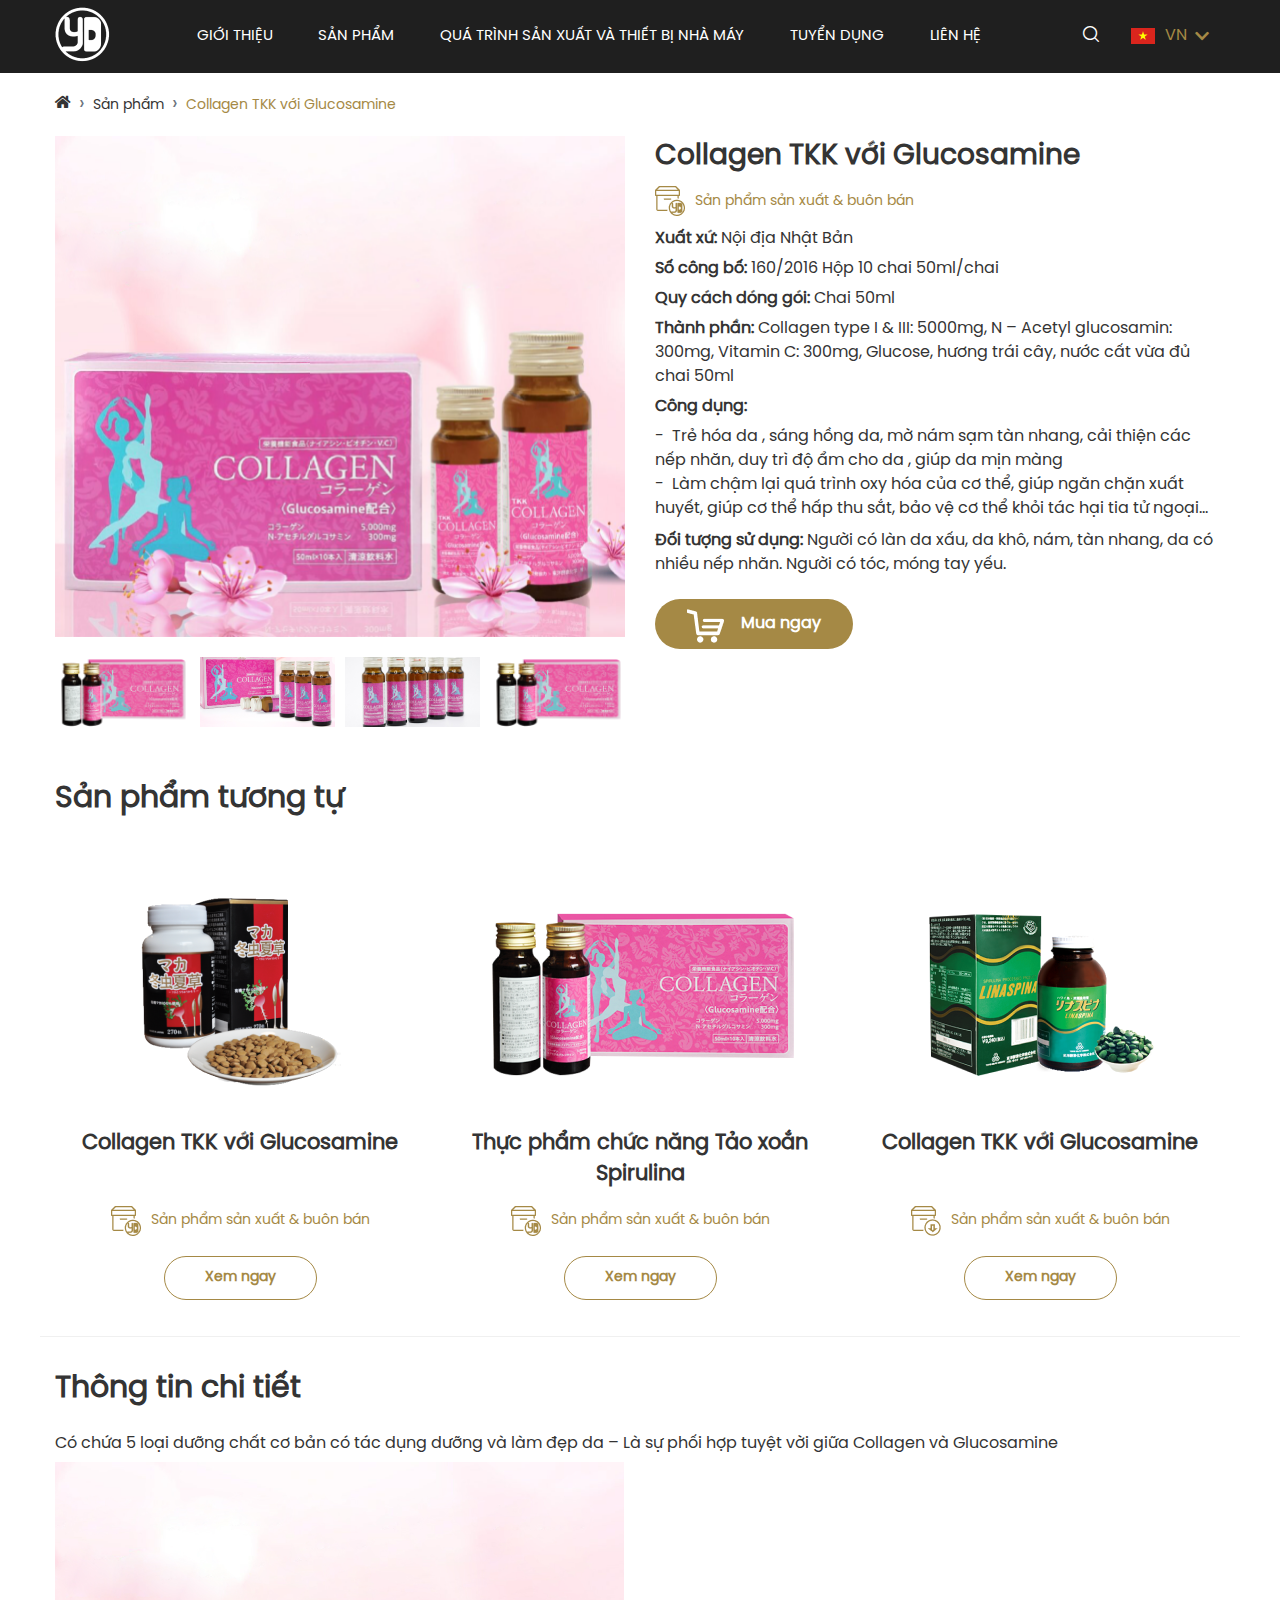
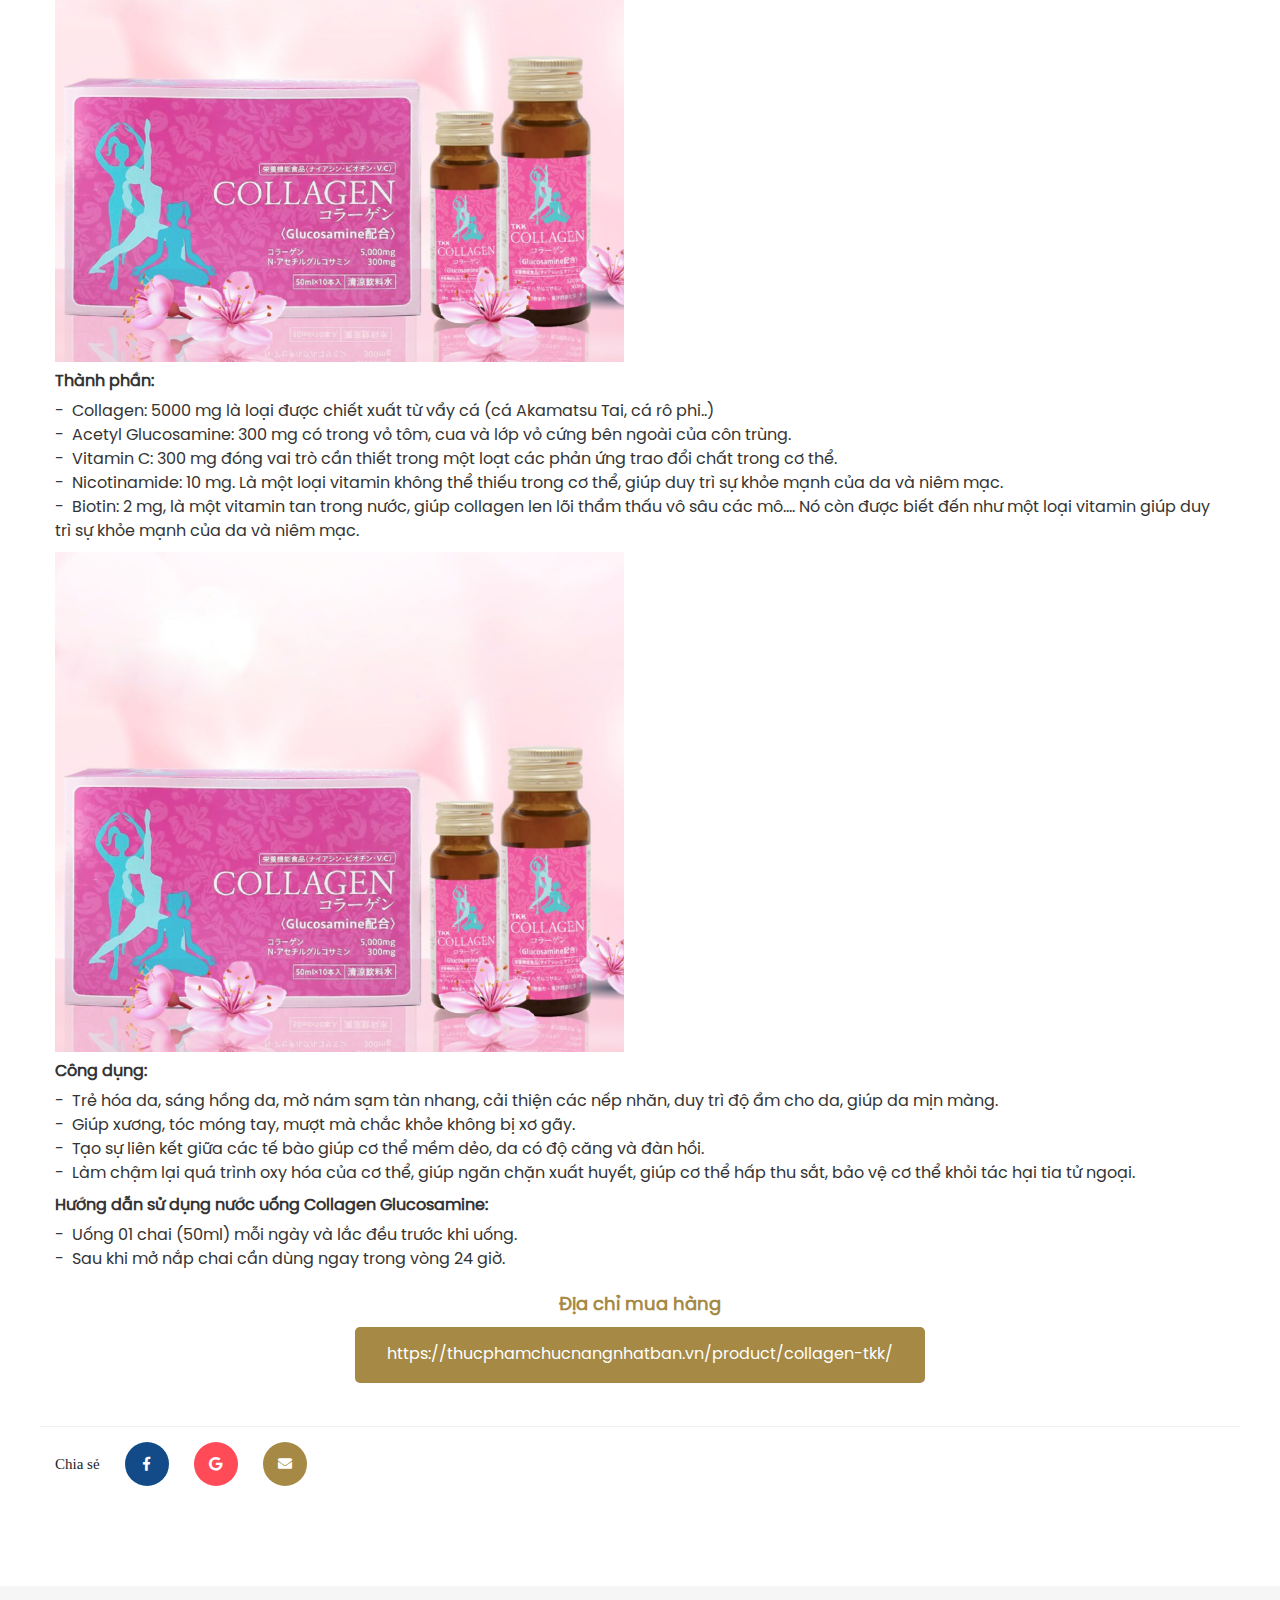
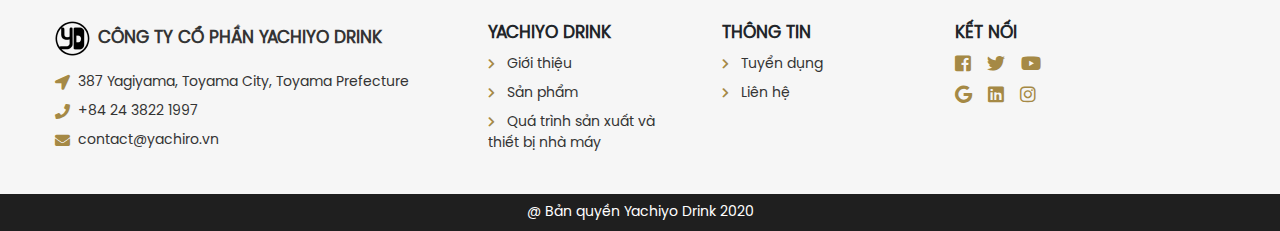
<file: chitietsanpham.html>
<!DOCTYPE html>
<html class="no-js" lang="vi">

<head>
    <meta charset="utf-8">
    <meta http-equiv="x-ua-compatible" content="ie=edge">
    <title>YACHIYO DRINK | Chi tiết sản phẩm</title>
    <meta name="description" content="">
    <meta name="viewport" content="width=device-width, initial-scale=1">
    <link rel="manifest" href="">
    <link rel="shortcut icon" type="image/x-icon" href="assets/img/favicon.ico">

    <!-- CSS here -->
    <link rel="stylesheet" href="./assets/css/bootstrap.min.css">
    <link rel="stylesheet" href="assets/css/owl.carousel.min.css">
    <link rel="stylesheet" href="assets/css/flaticon.css">
    <link rel="stylesheet" href="assets/css/slicknav.css">
    <link rel="stylesheet" href="assets/css/animate.min.css">
    <link rel="stylesheet" href="assets/css/magnific-popup.css">
    <link rel="stylesheet" href="assets/css/fontawesome-all.min.css">
    <link rel="stylesheet" href="assets/css/style.css">
</head>

<body>
    <header>
        <!-- Header Start -->
        <div class="header-area">
            <div class="main-header header-sticky">
                <div class="container">
                    <div class="menu-wrapper">
                        <!-- Logo -->
                        <div class="logo">
                            <a href="trangchu.html"><img src="assets/images/logo.png" alt="Logo"></a>
                        </div>
                        <!-- Main-menu -->
                        <div class="main-menu d-none d-lg-block">
                            <nav>
                                <ul id="navigation">
                                    <li><a href="gioithieu.html">GIỚI THIỆU</a></li>
                                    <li><a href="sanpham.html">SẢN PHẨM</a></li>
                                    <li><a href="quatrinh.html">QUÁ TRÌNH SẢN XUẤT VÀ THIẾT BỊ NHÀ MÁY</a></li>
                                    <li><a href="tuyendung.html">TUYỂN DỤNG</a>
                                        <ul class="submenu">
                                            <li><a href="tuyendung.html">TUYỂN DỤNG 1</a></li>
                                            <li><a href="tuyendung.html">TUYỂN DỤNG 2</a></li>
                                            <li><a href="tuyendung.html">TUYỂN DỤNG 3</a></li>
                                        </ul>
                                    </li>
                                    <li><a href="lienhe.html">LIÊN HỆ</a></li>
                                </ul>
                            </nav>
                        </div>
                        <!-- Header Right -->
                        <div class="header-right">
                            <ul>
                                <li>
                                    <div class="nav-search search-switch">
                                        <span class="flaticon-search"></span>
                                    </div>
                                </li>
                                <li>
                                    <div class="lang-selector">
                                        <span class="lang lang-selected">
                                            <i class="icons-flag__vn"></i> VN <i class="fa fa-chevron-down ml-2"></i>
                                        </span>
                                        <ul class="lang-dropdown d-none">
                                            <li>
                                                <a href="" class="lang">
                                                    <i class="icons-flag__vn"></i> VN <i
                                                        class="fa fa-chevron-down ml-2"></i>
                                                </a>
                                            </li>
                                            <li>
                                                <a href="" class="lang">
                                                    <i class="icons-flag__jp"></i> JP <i
                                                        class="fa fa-chevron-down ml-2"></i>
                                                </a>
                                            </li>
                                        </ul>
                                    </div>
                                </li>
                            </ul>
                        </div>
                    </div>
                    <!-- Mobile Menu -->
                    <div class="col-12">
                        <div class="mobile_menu d-block d-lg-none"></div>
                    </div>
                </div>
            </div>
        </div>
        <!-- Header End -->
    </header>
    <main>
        <!--? slider Area Start -->
        <section class="app-breadcrumd">
            <div class="container">
                <div class="row">
                    <div class="col-12">
                        <nav aria-label="breadcrumb">
                            <ol class="breadcrumb">
                                <li class="breadcrumb-item"><a href="#"><i class="fa fa-home"></i></a></li>
                                <li class="breadcrumb-item"><a href="#">Sản phẩm</a></li>
                                <li class="breadcrumb-item active" aria-current="page">Collagen TKK với Glucosamine</li>
                            </ol>
                        </nav>
                    </div>
                </div>
            </div>
        </section>

        <section class="product-details">
            <div class="container">
                <div class="row position-relative">
                    <div class="col-lg-6 img-preview">
                        <div id="carousel-1" class="owl-carousel owl-theme">
                            <a href="./assets/images/pd1.png" class="item img-pop-up">
                                <img src="./assets/images/pd1.png" alt="banner">
                            </a>
                            <a href="./assets/images/pd1.png" class="item img-pop-up">
                                <img src="./assets/images/pd1.png" alt="banner">
                            </a>
                            <a href="./assets/images/pd1.png" class="item img-pop-up">
                                <img src="./assets/images/pd1.png" alt="banner">
                            </a>
                            <a href="./assets/images/pd1.png" class="item img-pop-up">
                                <img src="./assets/images/pd1.png" alt="banner">
                            </a>
                        </div>
                        <div id="carousel-2" class="owl-carousel owl-theme">
                            <div class="item">
                                <img src="./assets/images/pd2.png" class="d-block w-100" alt="banner">
                            </div>
                            <div class="item">
                                <img src="./assets/images/pd3.png" class="d-block w-100" alt="banner">
                            </div>
                            <div class="item">
                                <img src="./assets/images/pd4.png" class="d-block w-100" alt="banner">
                            </div>
                            <div class="item">
                                <img src="./assets/images/pd2.png" class="d-block w-100" alt="banner">
                            </div>
                        </div>
                    </div>
                    <div class="col-lg-6 d-product">
                        <h1 class="product-name">Collagen TKK với Glucosamine</h1>
                        <div class="d-flex">
                            <i class="icons-p-yd"></i>Sản phẩm sản xuất & buôn bán
                        </div>
                        <div class="product-desc">
                            <p><strong>Xuất xứ:</strong> Nội địa Nhật Bản</p>
                            <p><strong>Số công bố:</strong> 160/2016 Hộp 10 chai 50ml/chai</p>
                            <p><strong>Quy cách dóng gói:</strong> Chai 50ml</p>
                            <p><strong>Thành phần:</strong> Collagen type I & III: 5000mg, N – Acetyl glucosamin: 300mg,
                                Vitamin C: 300mg, Glucose, hương trái cây, nước cất vừa đủ chai 50ml</p>
                            <h6>Công dụng:</h6>
                            <ul>
                                <li>Trẻ hóa da , sáng hồng da, mờ nám sạm tàn nhang, cải thiện các nếp nhăn, duy trì độ
                                    ẩm cho da , giúp da mịn màng</li>
                                <li>Làm chậm lại quá trình oxy hóa của cơ thể, giúp ngăn chặn xuất huyết, giúp cơ thể
                                    hấp thu sắt, bảo vệ cơ thể khỏi tác hại tia tử ngoại...</li>
                            </ul>
                            <p><strong>Đối tượng sử dụng:</strong> Người có làn da xấu, da khô, nám, tàn nhang, da có
                                nhiều nếp nhăn. Người có tóc, móng tay yếu.</p>
                        </div>
                        <form action="#" method="POST" class="add-to-cart pt-3">
                            <a href="#" type="submit"><i class="icons-cart"></i> Mua ngay</a>
                        </form>
                    </div>
                </div>
            </div>
        </section>

        <section class="product-related">
            <div class="container">
                <div class="row">
                    <div class="col-12">
                        <h3 class="section-title-normal">Sản phẩm tương tự</h3>
                    </div>
                </div>
                <div class="row">
                    <div class="col-lg-4 col-md-6 col-12">
                        <div class="product wow fadeInLeft">
                            <a href="chitietsanpham.html">
                                <div class="img-container">
                                    <img src="./assets/images/p1.png" alt="Product Image">
                                </div>
                                <h5>Collagen TKK với Glucosamine</h5>
                            </a>
                            <div class="d-flex">
                                <i class="icons-p-yd"></i>Sản phẩm sản xuất & buôn bán
                            </div>
                            <a href="chitietsanpham.html" class="btn-primary">Xem ngay</a>
                        </div>
                    </div>
                    <div class="col-lg-4 col-md-6 col-12">
                        <div class="product wow fadeInLeft">
                            <a href="#">
                                <div class="img-container">
                                    <img src="./assets/images/p2.png" alt="Product Image">
                                </div>
                                <h5>Thực phẩm chức năng Tảo xoắn Spirulina</h5>
                            </a>
                            <div class="d-flex">
                                <i class="icons-p-yd"></i>Sản phẩm sản xuất & buôn bán
                            </div>
                            <a href="#" class="btn-primary">Xem ngay</a>
                        </div>
                    </div>
                    <div class="col-lg-4 col-md-6 col-12">
                        <div class="product wow fadeInLeft">
                            <a href="#">
                                <div class="img-container">
                                    <img src="./assets/images/p3.png" alt="Product Image">
                                </div>
                                <h5>Collagen TKK với Glucosamine</h5>
                            </a>
                            <div class="d-flex">
                                <i class="icons-p-origin"></i>Sản phẩm sản xuất & buôn bán
                            </div>
                            <a href="#" class="btn-primary">Xem ngay</a>
                        </div>
                    </div>
                </div>
            </div>
        </section>

        <section class="product-info">
            <div class="container">
                <div class="row">
                    <div class="col-12">
                        <h3 class="section-title-normal">Thông tin chi tiết</h3>
                    </div>
                </div>
                <div class="row">
                    <div class="col-12">
                        <div class="info-container">
                            <p>Có chứa 5 loại dưỡng chất cơ bản có tác dụng dưỡng và làm đẹp da – Là sự phối hợp tuyệt
                                vời giữa Collagen và Glucosamine</p>
                            <img src="./assets/images/pd1.png" alt="Image">
                            <h6>Thành phần:</h6>
                            <ul>
                                <li>Collagen: 5000 mg là loại được chiết xuất từ vẩy cá (cá Akamatsu Tai, cá rô phi..)
                                </li>
                                <li>Acetyl Glucosamine: 300 mg có trong vỏ tôm, cua và lớp vỏ cứng bên ngoài của côn
                                    trùng.</li>
                                <li>Vitamin C: 300 mg đóng vai trò cần thiết trong một loạt các phản ứng trao đổi chất
                                    trong cơ thể.</li>
                                <li>Nicotinamide: 10 mg. Là một loại vitamin không thể thiếu trong cơ thể, giúp duy trì
                                    sự khỏe mạnh của da và niêm mạc.</li>
                                <li>Biotin: 2 mg, là một vitamin tan trong nước, giúp collagen len lõi thẩm thấu vô sâu
                                    các mô…. Nó còn được biết đến như một loại vitamin giúp duy trì sự khỏe mạnh của da
                                    và niêm mạc.</li>
                            </ul>
                            <img src="./assets/images/pd1.png" alt="Image">
                            <h2>Công dụng:</h2>
                            <ul>
                                <li>Trẻ hóa da, sáng hồng da, mờ nám sạm tàn nhang, cải thiện các nếp nhăn, duy trì độ
                                    ẩm cho da, giúp da mịn màng.</li>
                                <li>Giúp xương, tóc móng tay, mượt mà chắc khỏe không bị xơ gãy.</li>
                                <li>Tạo sự liên kết giữa các tế bào giúp cơ thể mềm dẻo, da có độ căng và đàn hồi.</li>
                                <li>Làm chậm lại quá trình oxy hóa của cơ thể, giúp ngăn chặn xuất huyết, giúp cơ thể
                                    hấp thu sắt, bảo vệ cơ thể khỏi tác hại tia tử ngoại. </li>
                            </ul>
                            <h5>Hướng dẫn sử dụng nước uống Collagen Glucosamine:</h5>
                            <ul>
                                <li>Uống 01 chai (50ml) mỗi ngày và lắc đều trước khi uống.</li>
                                <li>Sau khi mở nắp chai cần dùng ngay trong vòng 24 giờ.</li>
                            </ul>
                        </div>
                    </div>
                </div>
                <div class="row">
                    <div class="col-12">
                        <h4 class="dcmh">Địa chỉ mua hàng</h4>
                        <div class="dcmh-link">
                            <a href="#"><span>https://thucphamchucnangnhatban.vn/product/collagen-tkk/</span></a>
                        </div>
                    </div>
                </div>
            </div>
        </section>

        <section class="share-section">
            <div class="container">
                <div class="row">
                    <div class="col-12">
                        <div class="d-flex">
                            <span>Chia sẻ</span>
                            <a href="#" class="fab fa-facebook-f"></a>
                            <a href="#" class="fab fa-google"></a>
                            <a href="#" class="fas fa-envelope"></a>
                        </div>
                    </div>
                </div>
            </div>
        </section>
    </main>
    <footer>
        <!-- Footer Start-->
        <div class="footer-area">
            <div class="container">
                <div class="row d-flex justify-content-between">
                    <div class="col-xl-4 col-lg-3 col-md-6 col-sm-12">
                        <div class="single-footer-caption mb-50">
                            <div class="single-footer-caption mb-30">
                                <!-- logo -->
                                <div class="footer-logo">
                                    <a href="trangchu.html"><img src="assets/images/logo3.png" alt="Logo">CÔNG TY CỔ
                                        PHẦN
                                        YACHIYO DRINK</a>
                                </div>
                                <div class="footer-tittle">
                                    <div class="footer-pera">
                                        <div class="d-flex justify-content-start align-items-center mb-2">
                                            <i class="fa fa-location-arrow mr-2" aria-hidden="true"></i>
                                            <h6>387 Yagiyama, Toyama City, Toyama Prefecture</h6>
                                        </div>
                                        <div class="d-flex justify-content-start align-items-center mb-2">
                                            <i class="fa fa-phone mr-2" aria-hidden="true"></i>
                                            <h6>+84 24 3822 1997</h6>
                                        </div>
                                        <div class="d-flex justify-content-start align-items-center mb-2">
                                            <i class="fa fa-envelope mr-2" aria-hidden="true"></i>
                                            <h6>contact@yachiro.vn</h6>
                                        </div>
                                    </div>
                                </div>
                            </div>
                        </div>
                    </div>
                    <div class="col-xl-2 col-lg-3 col-md-6 col-sm-12">
                        <div class="single-footer-caption mb-50">
                            <div class="footer-tittle">
                                <h4>YACHIYO DRINK</h4>
                                <ul>
                                    <li><a href="#"><i class="fa fa-chevron-right mr-2 text-secondary"
                                                aria-hidden="true"></i> Giới thiệu </a></li>
                                    <li><a href="#"><i class="fa fa-chevron-right mr-2 text-secondary"
                                                aria-hidden="true"></i> Sản phẩm</a></li>
                                    <li><a href="#"><i class="fa fa-chevron-right mr-2 text-secondary"
                                                aria-hidden="true"></i> Quá trình sản xuất và thiết bị nhà máy</a></li>
                                </ul>
                            </div>
                        </div>
                    </div>
                    <div class="col-xl-2 col-lg-3 col-md-6 col-sm-12">
                        <div class="single-footer-caption mb-50">
                            <div class="footer-tittle">
                                <h4>Thông tin</h4>
                                <ul>
                                    <li><a href="#"><i class="fa fa-chevron-right mr-2 text-secondary"
                                                aria-hidden="true"></i> Tuyển dụng</a></li>
                                    <li><a href="#"><i class="fa fa-chevron-right mr-2 text-secondary"
                                                aria-hidden="true"></i> Liên hệ</a></li>
                                </ul>
                            </div>
                        </div>
                    </div>
                    <div class="col-xl-3 col-lg-3 col-md-6 col-sm-12">
                        <div class="single-footer-caption mb-50">
                            <div class="footer-tittle">
                                <h4>Kết nối</h4>
                                <ul class="d-flex">
                                    <li><a href="#"><i class="fab fa-facebook-square mr-3" aria-hidden="true"></i></a>
                                    </li>
                                    <li><a href="#"><i class="fab fa-twitter mr-3" aria-hidden="true"></i></a></li>
                                    <li><a href="#"><i class="fab fa-youtube mr-3" aria-hidden="true"></i></a></li>
                                </ul>
                                <ul class="d-flex">
                                    <li><a href="#"><i class="fab fa-google mr-3" aria-hidden="true"></i></a></a></li>
                                    <li><a href="#"><i class="fab fa-linkedin mr-3" aria-hidden="true"></i></a></li>
                                    <li><a href="#"><i class="fab fa-instagram mr-3" aria-hidden="true"></i></a></a>
                                    </li>
                                </ul>
                            </div>
                        </div>
                    </div>
                </div>
            </div>
            <div class="footer-copy-right">
                <p>@ Bản quyền Yachiyo Drink 2020</p>
            </div>
        </div>
        <!-- Footer End-->
    </footer>
    <!--? Search model Begin -->
    <div class="search-model-box">
        <div class="h-100 d-flex align-items-center justify-content-center">
            <div class="search-close-btn">+</div>
            <form class="search-model-form">
                <input type="text" id="search-input" placeholder="Searching key.....">
            </form>
        </div>
    </div>
    <!-- Search model end -->

    <!-- JS here -->
    <script src="./assets/js/vendor/jquery-1.12.4.min.js"></script>
    <script src="./assets/js/popper.min.js"></script>
    <script src="./assets/js/bootstrap.min.js"></script>
    <script src="./assets/js/jquery.slicknav.min.js"></script>
    <script src="./assets/js/owl.carousel.min.js"></script>
    <script src="./assets/js/wow.min.js"></script>
    <script src="./assets/js/jquery.magnific-popup.js"></script>
    <script src="./assets/js/jquery.scrollUp.min.js"></script>
    <script src="./assets/js/jquery.sticky.js"></script>
    <script src="./assets/js/main.js"></script>

</body>

</html>
</file>
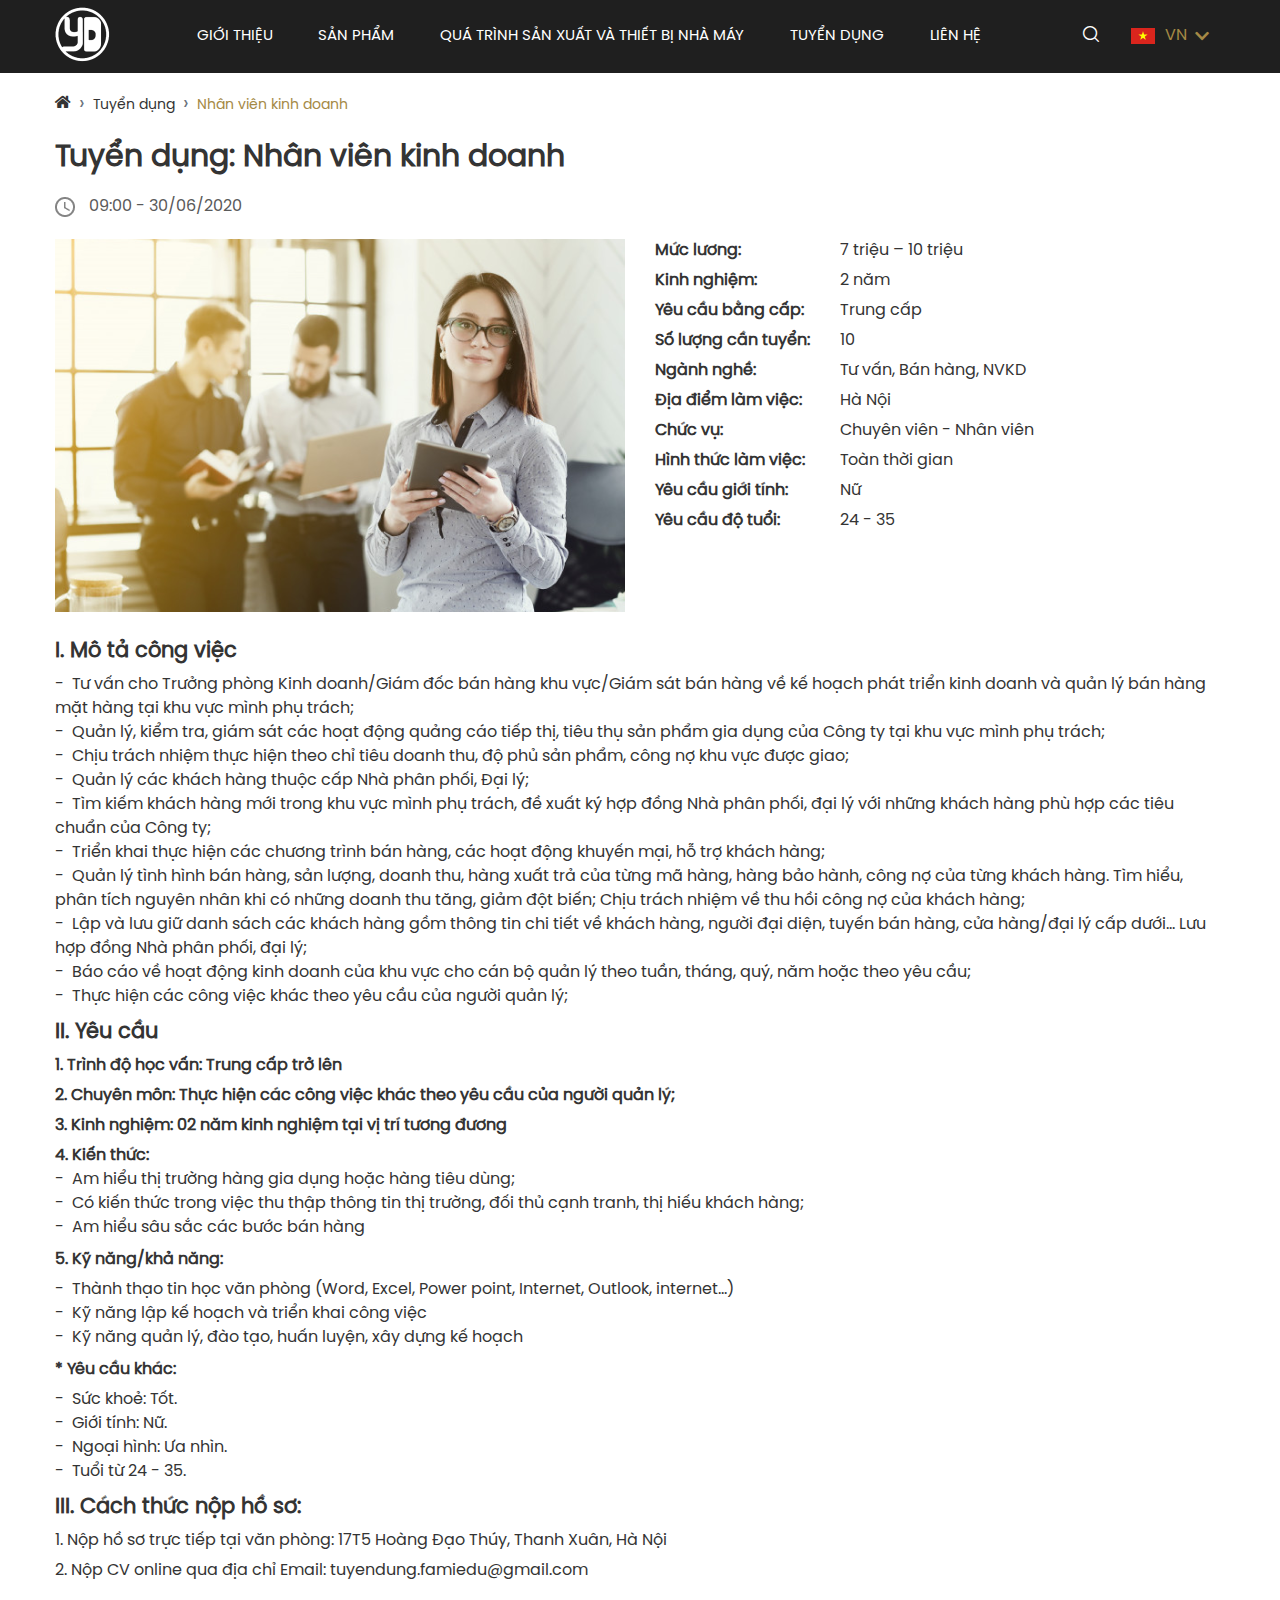
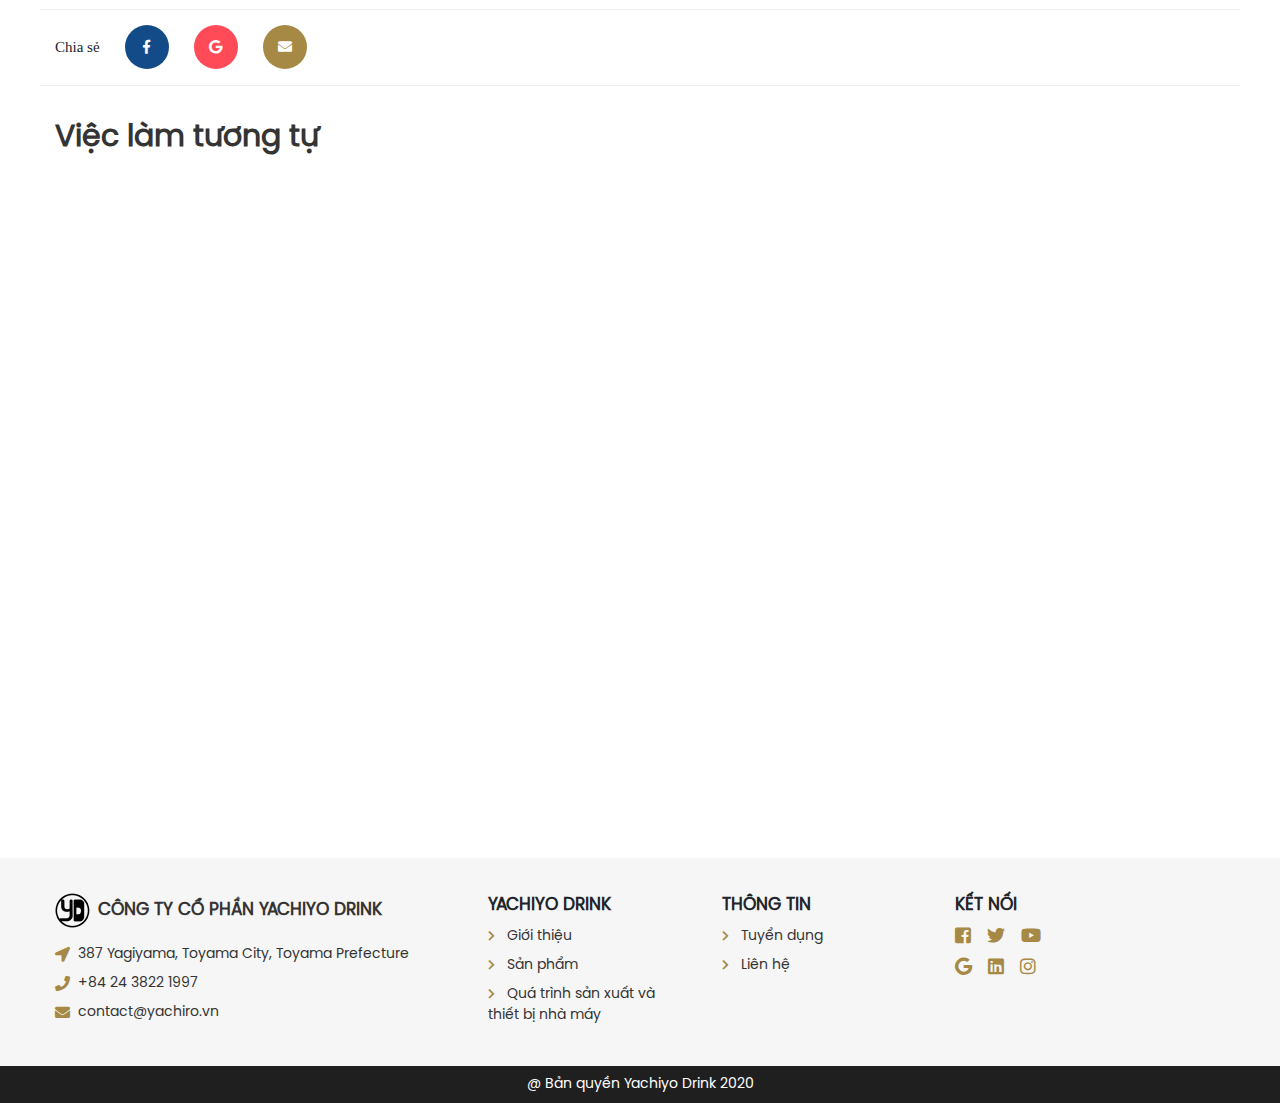
<file: chitiettuyendung.html>
<!DOCTYPE html>
<html class="no-js" lang="vi">

<head>
    <meta charset="utf-8">
    <meta http-equiv="x-ua-compatible" content="ie=edge">
    <title>YACHIYO DRINK | Chi tiết tuyển dụng</title>
    <meta name="description" content="">
    <meta name="viewport" content="width=device-width, initial-scale=1">
    <link rel="manifest" href="">
    <link rel="shortcut icon" type="image/x-icon" href="assets/img/favicon.ico">

    <!-- CSS here -->
    <link rel="stylesheet" href="./assets/css/bootstrap.min.css">
    <link rel="stylesheet" href="assets/css/owl.carousel.min.css">
    <link rel="stylesheet" href="assets/css/flaticon.css">
    <link rel="stylesheet" href="assets/css/slicknav.css">
    <link rel="stylesheet" href="assets/css/animate.min.css">
    <link rel="stylesheet" href="assets/css/magnific-popup.css">
    <link rel="stylesheet" href="assets/css/fontawesome-all.min.css">
    <link rel="stylesheet" href="assets/css/style.css">
</head>

<body>
    <header>
        <!-- Header Start -->
        <div class="header-area">
            <div class="main-header header-sticky">
                <div class="container">
                    <div class="menu-wrapper">
                        <!-- Logo -->
                        <div class="logo">
                            <a href="trangchu.html"><img src="assets/images/logo.png" alt="Logo"></a>
                        </div>
                        <!-- Main-menu -->
                        <div class="main-menu d-none d-lg-block">
                            <nav>
                                <ul id="navigation">
                                    <li><a href="gioithieu.html">GIỚI THIỆU</a></li>
                                    <li><a href="sanpham.html">SẢN PHẨM</a></li>
                                    <li><a href="quatrinh.html">QUÁ TRÌNH SẢN XUẤT VÀ THIẾT BỊ NHÀ MÁY</a></li>
                                    <li><a href="tuyendung.html">TUYỂN DỤNG</a>
                                        <ul class="submenu">
                                            <li><a href="tuyendung.html">TUYỂN DỤNG 1</a></li>
                                            <li><a href="tuyendung.html">TUYỂN DỤNG 2</a></li>
                                            <li><a href="tuyendung.html">TUYỂN DỤNG 3</a></li>
                                        </ul>
                                    </li>
                                    <li><a href="lienhe.html">LIÊN HỆ</a></li>
                                </ul>
                            </nav>
                        </div>
                        <!-- Header Right -->
                        <div class="header-right">
                            <ul>
                                <li>
                                    <div class="nav-search search-switch">
                                        <span class="flaticon-search"></span>
                                    </div>
                                </li>
                                <li>
                                    <div class="lang-selector">
                                        <span class="lang lang-selected">
                                            <i class="icons-flag__vn"></i> VN <i class="fa fa-chevron-down ml-2"></i>
                                        </span>
                                        <ul class="lang-dropdown d-none">
                                            <li>
                                                <a href="" class="lang">
                                                    <i class="icons-flag__vn"></i> VN <i
                                                        class="fa fa-chevron-down ml-2"></i>
                                                </a>
                                            </li>
                                            <li>
                                                <a href="" class="lang">
                                                    <i class="icons-flag__jp"></i> JP <i
                                                        class="fa fa-chevron-down ml-2"></i>
                                                </a>
                                            </li>
                                        </ul>
                                    </div>
                                </li>
                            </ul>
                        </div>
                    </div>
                    <!-- Mobile Menu -->
                    <div class="col-12">
                        <div class="mobile_menu d-block d-lg-none"></div>
                    </div>
                </div>
            </div>
        </div>
        <!-- Header End -->
    </header>
    <main>
        <section class="app-breadcrumd">
            <div class="container">
                <div class="row">
                    <div class="col-12">
                        <nav aria-label="breadcrumb">
                            <ol class="breadcrumb">
                                <li class="breadcrumb-item"><a href="#"><i class="fa fa-home"></i></a></li>
                                <li class="breadcrumb-item"><a href="#">Tuyển dụng</a></li>
                                <li class="breadcrumb-item active" aria-current="page">Nhân viên kinh doanh</li>
                            </ol>
                        </nav>
                    </div>
                </div>
            </div>
        </section>

        <section class="recruitments-details">
            <div class="container">
                <div class="row">
                    <div class="col-12">
                        <h3 class="section-title-normal">Tuyển dụng: Nhân viên kinh doanh</h3>
                        <div class="d-flex published">
                            <i class="icons-clock"></i> 09:00 - 30/06/2020
                        </div>
                    </div>
                    <div class="col-md-6 col-12">
                        <div class="img-container">
                            <img src="./assets/images/r1.png" alt="Recruitment Image">
                        </div>
                    </div>
                    <div class="col-md-6 col-12">
                        <table>
                            <tr>
                                <td>Mức lương:</td>
                                <td>7 triệu – 10 triệu</td>
                            </tr>
                            <tr>
                                <td>Kinh nghiệm:</td>
                                <td>2 năm</td>
                            </tr>
                            <tr>
                                <td>Yêu cầu bằng cấp:</td>
                                <td>Trung cấp</td>
                            </tr>
                            <tr>
                                <td>Số lượng cần tuyển:</td>
                                <td>10</td>
                            </tr>
                            <tr>
                                <td>Ngành nghề:</td>
                                <td>Tư vấn, Bán hàng, NVKD</td>
                            </tr>
                            <tr>
                                <td>Địa điểm làm việc:</td>
                                <td>Hà Nội</td>
                            </tr>
                            <tr>
                                <td>Chức vụ:</td>
                                <td>Chuyên viên - Nhân viên</td>
                            </tr>
                            <tr>
                                <td>Hình thức làm việc:</td>
                                <td>Toàn thời gian</td>
                            </tr>
                            <tr>
                                <td>Yêu cầu giới tính:</td>
                                <td>Nữ</td>
                            </tr>
                            <tr>
                                <td>Yêu cầu độ tuổi:</td>
                                <td>24 - 35</td>
                            </tr>
                        </table>
                    </div>
                </div>
            </div>
        </section>

        <section class="recruitment-contents">
            <div class="container">
                <div class="row">
                    <div class="col-12 info-container">
                        <h1>I. Mô tả công việc</h1>
                        <ul>
                            <li>Tư vấn cho Trưởng phòng Kinh doanh/Giám đốc bán hàng khu vực/Giám sát bán hàng về kế
                                hoạch phát triển kinh doanh và quản lý bán hàng mặt hàng tại khu vực mình phụ trách;
                            </li>
                            <li>Quản lý, kiểm tra, giám sát các hoạt động quảng cáo tiếp thị, tiêu thụ sản phẩm gia dụng
                                của Công ty tại khu vực mình phụ trách;</li>
                            <li>Chịu trách nhiệm thực hiện theo chỉ tiêu doanh thu, độ phủ sản phẩm, công nợ khu vực
                                được giao;</li>
                            <li>Quản lý các khách hàng thuộc cấp Nhà phân phối, Đại lý;</li>
                            <li>Tìm kiếm khách hàng mới trong khu vực mình phụ trách, đề xuất ký hợp đồng Nhà phân phối,
                                đại lý với những khách hàng phù hợp các tiêu chuẩn của Công ty;</li>
                            <li>Triển khai thực hiện các chương trình bán hàng, các hoạt động khuyến mại, hỗ trợ khách
                                hàng;</li>
                            <li>Quản lý tình hình bán hàng, sản lượng, doanh thu, hàng xuất trả của từng mã hàng, hàng
                                bảo hành, công nợ của từng khách hàng. Tìm hiểu, phân tích nguyên nhân khi có những
                                doanh thu tăng, giảm đột biến; Chịu trách nhiệm về thu hồi công nợ của khách hàng;</li>
                            <li>Lập và lưu giữ danh sách các khách hàng gồm thông tin chi tiết về khách hàng, người đại
                                diện, tuyến bán hàng, cửa hàng/đại lý cấp dưới... Lưu hợp đồng Nhà phân phối, đại lý;
                            </li>
                            <li>Báo cáo về hoạt động kinh doanh của khu vực cho cán bộ quản lý theo tuần, tháng, quý,
                                năm hoặc theo yêu cầu;</li>
                            <li>Thực hiện các công việc khác theo yêu cầu của người quản lý;</li>
                        </ul>
                        <h1>II. Yêu cầu</h1>
                        <h3>1. Trình độ học vấn: Trung cấp trở lên</h3>
                        <h4>2. Chuyên môn: Thực hiện các công việc khác theo yêu cầu của người quản lý;</h4>
                        <h5>3. Kinh nghiệm: 02 năm kinh nghiệm tại vị trí tương đương</h5>
                        <strong>4. Kiến thức:</strong>
                        <ul>
                            <li>Am hiểu thị trường hàng gia dụng hoặc hàng tiêu dùng;</li>
                            <li>Có kiến thức trong việc thu thập thông tin thị trường, đối thủ cạnh tranh, thị hiếu
                                khách hàng;</li>
                            <li>Am hiểu sâu sắc các bước bán hàng</li>
                        </ul>
                        <h6>5. Kỹ năng/khả năng:</h6>
                        <ul>
                            <li>Thành thạo tin học văn phòng (Word, Excel, Power point, Internet, Outlook, internet…)
                            </li>
                            <li>Kỹ năng lập kế hoạch và triển khai công việc</li>
                            <li>Kỹ năng quản lý, đào tạo, huấn luyện, xây dựng kế hoạch</li>
                        </ul>
                        <h3>* Yêu cầu khác:</h3>
                        <ul>
                            <li>Sức khoẻ: Tốt.</li>
                            <li>Giới tính: Nữ.</li>
                            <li>Ngoại hình: Ưa nhìn.</li>
                            <li>Tuổi từ 24 - 35.</li>
                        </ul>
                        <h1>III. Cách thức nộp hồ sơ:</h1>
                        <p>1. Nộp hồ sơ trực tiếp tại văn phòng: 17T5 Hoàng Đạo Thúy, Thanh Xuân, Hà Nội</p>
                        <p>2. Nộp CV online qua địa chỉ Email: tuyendung.famiedu@gmail.com </p>
                    </div>
                </div>
            </div>
        </section>

        <section class="share-section">
            <div class="container">
                <div class="row">
                    <div class="col-12">
                        <div class="d-flex pb-3">
                            <span>Chia sẻ</span>
                            <a href="#" class="fab fa-facebook-f"></a>
                            <a href="#" class="fab fa-google"></a>
                            <a href="#" class="fas fa-envelope"></a>
                        </div>
                    </div>
                </div>
            </div>
        </section>

        <section class="recruitments-related">
            <div class="container">
                <div class="row">
                    <div class="col-12">
                        <h3 class="section-title-normal">Việc làm tương tự</h3>
                    </div>
                    <div class="col-md-6 col-12">
                        <div class="recruitment wow fadeInUp">
                            <a href="chitiettuyendung.html">
                                <div class="img-container">
                                    <img src="./assets/images/r1.png" alt="Recruitment Image">
                                </div>
                                <h5>Tuyển dụng: Nhân viên kinh doanh</h5>
                            </a>
                            <div class="d-flex published">
                                <i class="icons-clock"></i> 09:00 - 30/06/2020
                            </div>
                            <table>
                                <tr>
                                    <td>Mức lương:</td>
                                    <td>7 triệu – 10 triệu</td>
                                </tr>
                                <tr>
                                    <td>Số lượng cần tuyển:</td>
                                    <td>10</td>
                                </tr>
                                <tr>
                                    <td>Hình thức làm việc:</td>
                                    <td>Toàn thời gian cố định</td>
                                </tr>
                            </table>
                            <a href="chitiettuyendung.html" class="btn-primary">Xem chi tiết</a>
                        </div>
                    </div>
                    <div class="col-md-6 col-12">
                        <div class="recruitment wow fadeInUp">
                            <a href="chitiettuyendung">
                                <div class="img-container">
                                    <img src="./assets/images/r2.png" alt="Recruitment Image">
                                </div>
                                <h5>Tuyển dụng: Nhân viên kinh doanh</h5>
                            </a>
                            <div class="d-flex">
                                <i class="icons-clock"></i> 09:00 - 30/06/2020
                            </div>
                            <table>
                                <tr>
                                    <td>Mức lương:</td>
                                    <td>7 triệu – 10 triệu</td>
                                </tr>
                                <tr>
                                    <td>Số lượng cần tuyển:</td>
                                    <td>10</td>
                                </tr>
                                <tr>
                                    <td>Hình thức làm việc:</td>
                                    <td>Toàn thời gian cố định</td>
                                </tr>
                            </table>
                            <a href="chitiettuyendung.html" class="btn-primary">Xem chi tiết</a>
                        </div>
                    </div>
                </div>
            </div>
        </section>
    </main>
    <footer>
        <!-- Footer Start-->
        <div class="footer-area">
            <div class="container">
                <div class="row d-flex justify-content-between">
                    <div class="col-xl-4 col-lg-3 col-md-6 col-sm-12">
                        <div class="single-footer-caption mb-50">
                            <div class="single-footer-caption mb-30">
                                <!-- logo -->
                                <div class="footer-logo">
                                    <a href="trangchu.html"><img src="assets/images/logo3.png" alt="Logo">CÔNG TY CỔ
                                        PHẦN
                                        YACHIYO DRINK</a>
                                </div>
                                <div class="footer-tittle">
                                    <div class="footer-pera">
                                        <div class="d-flex justify-content-start align-items-center mb-2">
                                            <i class="fa fa-location-arrow mr-2" aria-hidden="true"></i>
                                            <h6>387 Yagiyama, Toyama City, Toyama Prefecture</h6>
                                        </div>
                                        <div class="d-flex justify-content-start align-items-center mb-2">
                                            <i class="fa fa-phone mr-2" aria-hidden="true"></i>
                                            <h6>+84 24 3822 1997</h6>
                                        </div>
                                        <div class="d-flex justify-content-start align-items-center mb-2">
                                            <i class="fa fa-envelope mr-2" aria-hidden="true"></i>
                                            <h6>contact@yachiro.vn</h6>
                                        </div>
                                    </div>
                                </div>
                            </div>
                        </div>
                    </div>
                    <div class="col-xl-2 col-lg-3 col-md-6 col-sm-12">
                        <div class="single-footer-caption mb-50">
                            <div class="footer-tittle">
                                <h4>YACHIYO DRINK</h4>
                                <ul>
                                    <li><a href="#"><i class="fa fa-chevron-right mr-2 text-secondary"
                                                aria-hidden="true"></i> Giới thiệu </a></li>
                                    <li><a href="#"><i class="fa fa-chevron-right mr-2 text-secondary"
                                                aria-hidden="true"></i> Sản phẩm</a></li>
                                    <li><a href="#"><i class="fa fa-chevron-right mr-2 text-secondary"
                                                aria-hidden="true"></i> Quá trình sản xuất và thiết bị nhà máy</a></li>
                                </ul>
                            </div>
                        </div>
                    </div>
                    <div class="col-xl-2 col-lg-3 col-md-6 col-sm-12">
                        <div class="single-footer-caption mb-50">
                            <div class="footer-tittle">
                                <h4>Thông tin</h4>
                                <ul>
                                    <li><a href="#"><i class="fa fa-chevron-right mr-2 text-secondary"
                                                aria-hidden="true"></i> Tuyển dụng</a></li>
                                    <li><a href="#"><i class="fa fa-chevron-right mr-2 text-secondary"
                                                aria-hidden="true"></i> Liên hệ</a></li>
                                </ul>
                            </div>
                        </div>
                    </div>
                    <div class="col-xl-3 col-lg-3 col-md-6 col-sm-12">
                        <div class="single-footer-caption mb-50">
                            <div class="footer-tittle">
                                <h4>Kết nối</h4>
                                <ul class="d-flex">
                                    <li><a href="#"><i class="fab fa-facebook-square mr-3" aria-hidden="true"></i></a>
                                    </li>
                                    <li><a href="#"><i class="fab fa-twitter mr-3" aria-hidden="true"></i></a></li>
                                    <li><a href="#"><i class="fab fa-youtube mr-3" aria-hidden="true"></i></a></li>
                                </ul>
                                <ul class="d-flex">
                                    <li><a href="#"><i class="fab fa-google mr-3" aria-hidden="true"></i></a></a></li>
                                    <li><a href="#"><i class="fab fa-linkedin mr-3" aria-hidden="true"></i></a></li>
                                    <li><a href="#"><i class="fab fa-instagram mr-3" aria-hidden="true"></i></a></a>
                                    </li>
                                </ul>
                            </div>
                        </div>
                    </div>
                </div>
            </div>
            <div class="footer-copy-right">
                <p>@ Bản quyền Yachiyo Drink 2020</p>
            </div>
        </div>
        <!-- Footer End-->
    </footer>
    <!--? Search model Begin -->
    <div class="search-model-box">
        <div class="h-100 d-flex align-items-center justify-content-center">
            <div class="search-close-btn">+</div>
            <form class="search-model-form">
                <input type="text" id="search-input" placeholder="Searching key.....">
            </form>
        </div>
    </div>
    <!-- Search model end -->

    <!-- JS here -->
    <script src="./assets/js/vendor/jquery-1.12.4.min.js"></script>
    <script src="./assets/js/popper.min.js"></script>
    <script src="./assets/js/bootstrap.min.js"></script>
    <script src="./assets/js/jquery.slicknav.min.js"></script>
    <script src="./assets/js/owl.carousel.min.js"></script>
    <script src="./assets/js/wow.min.js"></script>
    <script src="./assets/js/jquery.magnific-popup.js"></script>
    <script src="./assets/js/jquery.scrollUp.min.js"></script>
    <script src="./assets/js/jquery.sticky.js"></script>
    <script src="./assets/js/main.js"></script>

</body>

</html>
</file>
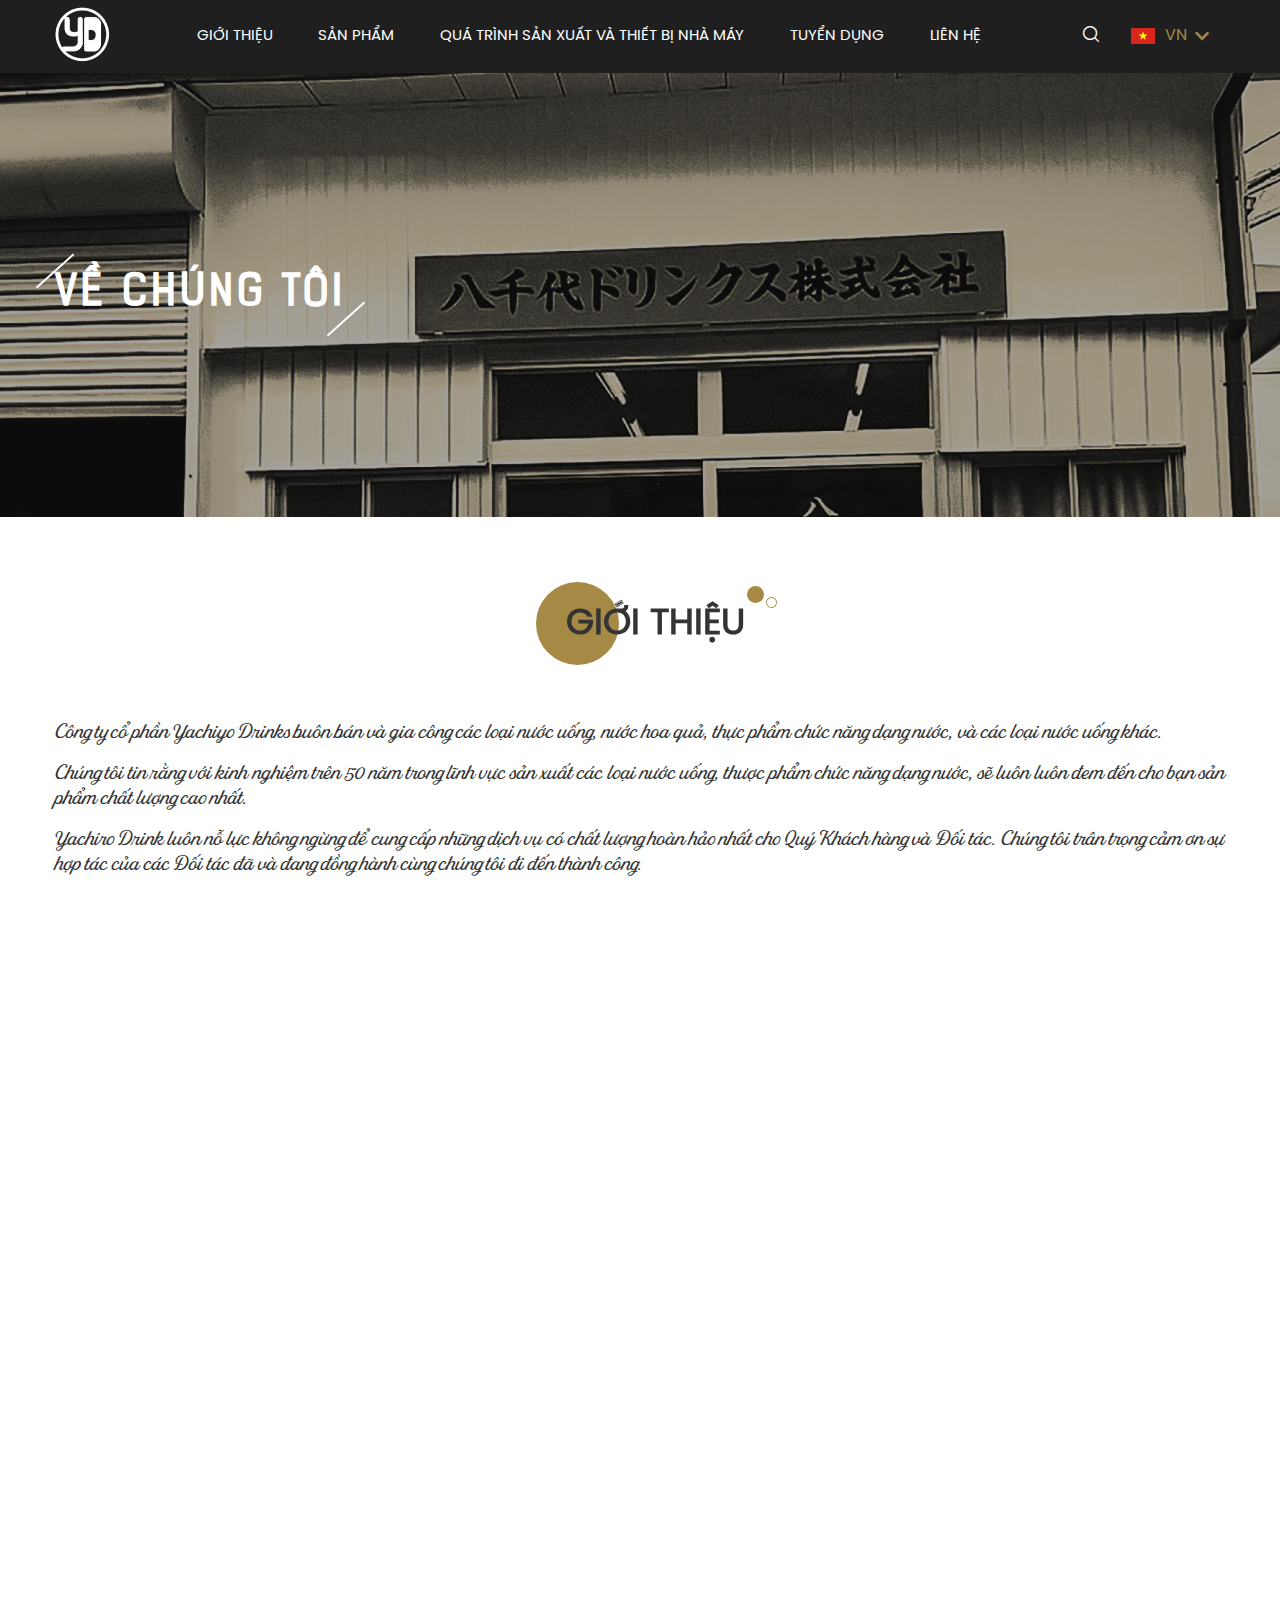
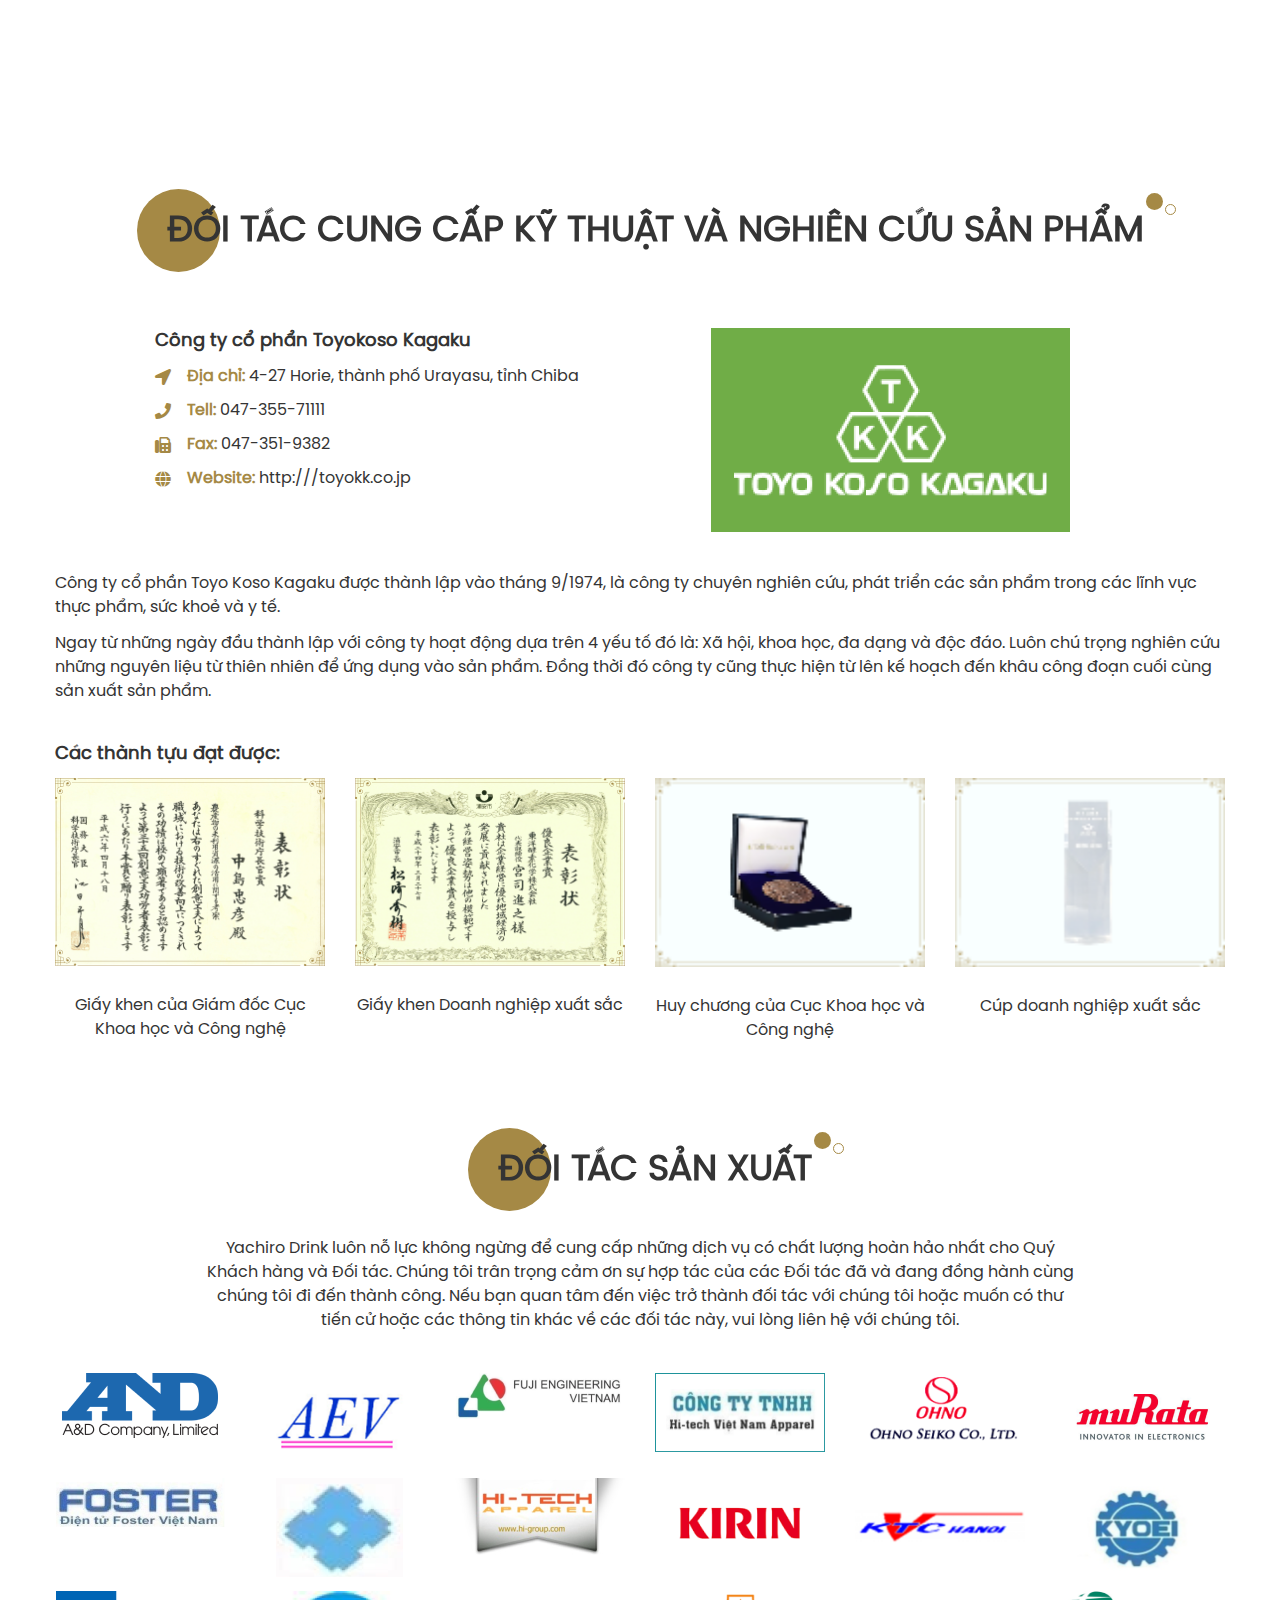
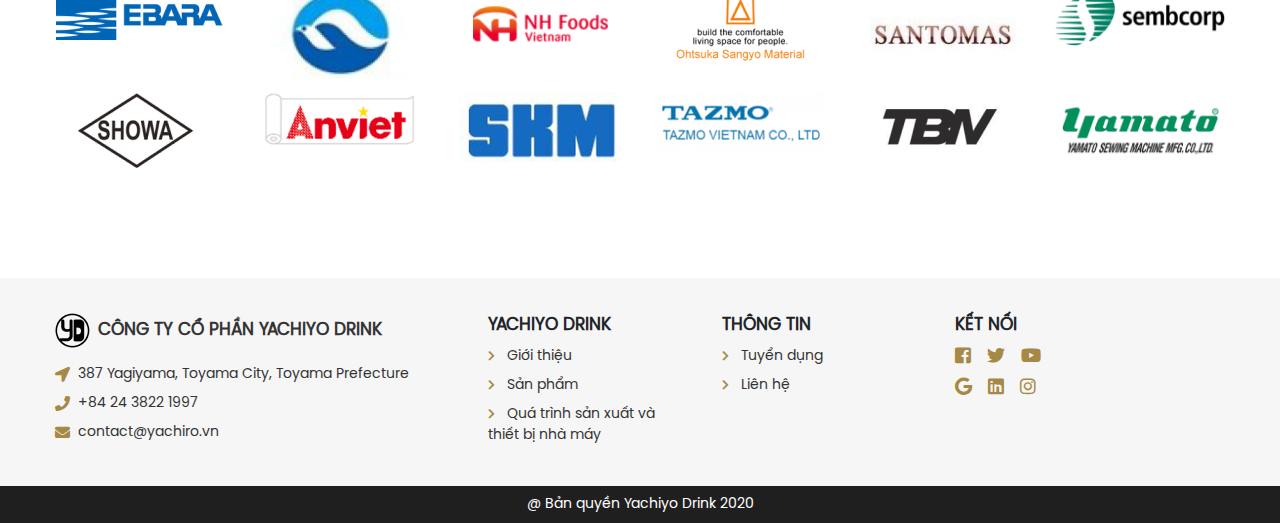
<file: gioithieu.html>
<!DOCTYPE html>
<html class="no-js" lang="vi">

<head>
    <meta charset="utf-8">
    <meta http-equiv="x-ua-compatible" content="ie=edge">
    <title>YACHIYO DRINK | Giới thiệu</title>
    <meta name="description" content="">
    <meta name="viewport" content="width=device-width, initial-scale=1">
    <link rel="manifest" href="">
    <link rel="shortcut icon" type="image/x-icon" href="assets/img/favicon.ico">

    <!-- CSS here -->
    <link rel="stylesheet" href="./assets/css/bootstrap.min.css">
    <link rel="stylesheet" href="assets/css/owl.carousel.min.css">
    <link rel="stylesheet" href="assets/css/flaticon.css">
    <link rel="stylesheet" href="assets/css/slicknav.css">
    <link rel="stylesheet" href="assets/css/animate.min.css">
    <link rel="stylesheet" href="assets/css/magnific-popup.css">
    <link rel="stylesheet" href="assets/css/fontawesome-all.min.css">
    <link rel="stylesheet" href="assets/css/style.css">
</head>

<body>
    <header>
        <!-- Header Start -->
        <div class="header-area">
            <div class="main-header header-sticky">
                <div class="container">
                    <div class="menu-wrapper">
                        <!-- Logo -->
                        <div class="logo">
                            <a href="trangchu.html"><img src="assets/images/logo.png" alt="Logo"></a>
                        </div>
                        <!-- Main-menu -->
                        <div class="main-menu d-none d-lg-block">
                            <nav>
                                <ul id="navigation">
                                    <li><a href="gioithieu.html">GIỚI THIỆU</a></li>
                                    <li><a href="sanpham.html">SẢN PHẨM</a></li>
                                    <li><a href="quatrinh.html">QUÁ TRÌNH SẢN XUẤT VÀ THIẾT BỊ NHÀ MÁY</a></li>
                                    <li><a href="tuyendung.html">TUYỂN DỤNG</a>
                                        <ul class="submenu">
                                            <li><a href="tuyendung.html">TUYỂN DỤNG 1</a></li>
                                            <li><a href="tuyendung.html">TUYỂN DỤNG 2</a></li>
                                            <li><a href="tuyendung.html">TUYỂN DỤNG 3</a></li>
                                        </ul>
                                    </li>
                                    <li><a href="lienhe.html">LIÊN HỆ</a></li>
                                </ul>
                            </nav>
                        </div>
                        <!-- Header Right -->
                        <div class="header-right">
                            <ul>
                                <li>
                                    <div class="nav-search search-switch">
                                        <span class="flaticon-search"></span>
                                    </div>
                                </li>
                                <li>
                                    <div class="lang-selector">
                                        <span class="lang lang-selected">
                                            <i class="icons-flag__vn"></i> VN <i class="fa fa-chevron-down ml-2"></i>
                                        </span>
                                        <ul class="lang-dropdown d-none">
                                            <li>
                                                <a href="" class="lang">
                                                    <i class="icons-flag__vn"></i> VN <i
                                                        class="fa fa-chevron-down ml-2"></i>
                                                </a>
                                            </li>
                                            <li>
                                                <a href="" class="lang">
                                                    <i class="icons-flag__jp"></i> JP <i
                                                        class="fa fa-chevron-down ml-2"></i>
                                                </a>
                                            </li>
                                        </ul>
                                    </div>
                                </li>
                            </ul>
                        </div>
                    </div>
                    <!-- Mobile Menu -->
                    <div class="col-12">
                        <div class="mobile_menu d-block d-lg-none"></div>
                    </div>
                </div>
            </div>
        </div>
        <!-- Header End -->
    </header>
    <main>
        <!--? slider Area Start -->
        <div class="slider-area">
            <div class="slider-active">
                <!-- Single Slider -->
                <div class="banner-container" style="background-image: url(./assets/images/spbanner2.png);">
                    <div class="container">
                        <div class="row">
                            <div class="col-12">
                                <h2 class="page-title">VỀ CHÚNG TÔI</h2>
                            </div>
                        </div>
                    </div>
                </div>
            </div>
        </div>
        <!-- slider Area End-->

        <section class="introduce-section section">
            <div class="container">
                <div class="row">
                    <div class="col-12 text-center">
                        <h3 class="section-title">
                            <span>GIỚI THIỆU</span>
                        </h3>
                    </div>
                </div>
                <div class="row intro wow fadeInDown">
                    <div class="col-12">
                        <em>Công ty cổ phần Yachiyo Drinks buôn bán và gia công các loại nước uống, nước hoa quả, thực phẩm chức năng dạng nước, và các loại nước uống khác.</em>
                        <em>Chúng tôi tin rằng với kinh nghiệm trên 50 năm trong lĩnh vực sản xuất các loại nước uống, thược phẩm chức năng dạng nước, sẽ luôn luôn đem đến cho bạn sản phẩm chất lượng cao nhất.</em>
                        <em>Yachiro Drink luôn nỗ lực không ngừng để cung cấp những dịch vụ có chất lượng hoàn hảo nhất cho Quý Khách hàng và Đối tác. Chúng tôi trân trọng cảm ơn sự hợp tác của các Đối tác đã và đang đồng hành cùng chúng tôi đi đến thành công.</em>
                    </div>
                </div>
                <div class="row general">
                    <div class="col-md-6 wow fadeInLeft">
                        <div class="img-container mb-md-0 mb-4">
                            <img src="./assets/images/g.png" alt="General Information">
                        </div>
                    </div>
                    <div class="col-md-6 wow fadeInRight">
                        <div class="text-center">
                            <h3 class="section-title">
                                <span>KHÁI QUÁT VỀ CÔNG TY</span>
                            </h3>
                        </div>
                        <table>
                            <tr>
                                <td>Tên công ty:</td>
                                <td>Yachiro Drink Co., Ltd.</td>
                            </tr>
                            <tr>
                                <td>Giám đốc:</td>
                                <td>Fumiyo Nishida</td>
                            </tr>
                            <tr>
                                <td>Địa chỉ:</td>
                                <td>387 Yagiyama, thành phố Toyama, tỉnh Toyama, Nhật Bản</td>
                            </tr>
                            <tr>
                                <td>Năm thành lập:</td>
                                <td>04/1950</td>
                            </tr>
                            <tr>
                                <td>Mục đích kinh doanh:</td>
                                <td>Buôn bán và gia công các loại nước uống, nước hoa quả, thực phẩm chức năng dạng nước và các loại nước uống khác</td>
                            </tr>
                            <tr>
                                <td>Vốn điều lệ:</td>
                                <td>11.000.000 yên</td>
                            </tr>
                            <tr>
                                <td>Nhân sự:</td>
                                <td>10 người</td>
                            </tr>
                            <tr>
                                <td>Ngân hàng đối tác:</td>
                                <td>Ngân hàng Toyama</td>
                            </tr>
                        </table>
                    </div>
                </div>
            </div>
        </section>

        <section class="history-section section">
            <!-- TODO: create history section -->
        </section>
        
        <section class="tech-partner partner-section section">
            <div class="container">
                <div class="row">
                    <div class="col-12 text-center">
                        <h3 class="section-title">
                            <span>ĐỐI TÁC CUNG CẤP KỸ THUẬT VÀ NGHIÊN CỨU SẢN PHẨM</span>
                        </h3>
                    </div>
                </div>
                <div class="row partner-info">
                    <div class="col-md-5 offset-md-1">
                        <h5>Công ty cổ phẩn Toyokoso Kagaku</h5>
                        <div class="d-flex justify-content-start align-items-center">
                            <i class="fa fa-location-arrow mr-3"></i>
                            <p><strong>Địa chỉ: </strong>4-27 Horie, thành phố Urayasu, tỉnh Chiba</p>
                        </div>
                        <div class="d-flex justify-content-start align-items-center">
                            <i class="fa fa-phone mr-3"></i>
                            <p><strong>Tell: </strong> 047-355-71111</p>
                        </div>
                        <div class="d-flex justify-content-start align-items-center">
                            <i class="fa fa-fax mr-3"></i>
                            <p><strong>Fax: </strong>047-351-9382</p>
                        </div>
                        <div class="d-flex justify-content-start align-items-center">
                            <i class="fa fa-globe mr-3"></i>
                            <p><strong>Website: </strong>http:///toyokk.co.jp</p>
                        </div>
                    </div>
                    <div class="col-md-5">
                        <div class="img-container">
                            <img src="./assets/images/partner.png" alt="Partner Image">
                        </div>
                    </div>
                    <div class="col-12 mt-40">
                        <p>Công ty cổ phần Toyo Koso Kagaku được thành lập vào tháng 9/1974, là công ty chuyên nghiên cứu, phát triển các sản phẩm trong các lĩnh vực thực phẩm, sức khoẻ và y tế.</p>
                        <p>Ngay từ những ngày đầu thành lập với công ty hoạt động dựa trên 4 yếu tố đó là: Xã hội, khoa học, đa dạng và độc đáo. Luôn chú trọng nghiên cứu những nguyên liệu từ thiên nhiên để ứng dụng vào sản phẩm. Đồng thời đó công ty cũng thực hiện từ lên kế hoạch đến khâu công đoạn cuối cùng sản xuất sản phẩm.</p>
                    </div>
                    <div class="col-12 mt-25">
                        <h5>Các thành tựu đạt được:</h5>
                        <div class="row">
                            <div class="col-lg-3 col-sm-6">
                                <img src="./assets/images/t1.png" alt="Achievement Image">
                                <h6>Giấy khen của Giám đốc Cục Khoa học và Công nghệ</h6>
                            </div>
                            <div class="col-lg-3 col-sm-6">
                                <img src="./assets/images/t2.png" alt="Achievement Image">
                                <h6>Giấy khen Doanh nghiệp xuất sắc</h6>
                            </div>
                            <div class="col-lg-3 col-sm-6">
                                <img src="./assets/images/t3.png" alt="Achievement Image">
                                <h6>Huy chương của Cục Khoa học và Công nghệ</h6>
                            </div>
                            <div class="col-lg-3 col-sm-6">
                                <img src="./assets/images/t4.png" alt="Achievement Image">
                                <h6>Cúp doanh nghiệp xuất sắc</h6>
                            </div>
                        </div>
                    </div>
                </div>
            </div>
        </section>
        <section class="manu-partner partner-section section">
            <div class="container">
                <div class="row">
                    <div class="col-12 text-center">
                        <h3 class="section-title">
                            <span>ĐỐI TÁC SẢN XUẤT</span>
                        </h3>
                    </div>
                    <div class="col-md-10 offset-md-1">
                        <p>Yachiro Drink luôn nỗ lực không ngừng để cung cấp những dịch vụ có chất lượng hoàn hảo nhất cho Quý Khách hàng và Đối tác. Chúng tôi trân trọng cảm ơn sự hợp tác của các Đối tác đã và đang đồng hành cùng chúng tôi đi đến thành công. Nếu bạn quan tâm đến việc trở thành đối tác với chúng tôi hoặc muốn có thư tiến cử hoặc các thông tin khác về các đối tác này, vui lòng liên hệ với chúng tôi.</p>
                    </div>
                </div>
                <div class="row mt-40">
                    <div class="col-lg-2 col-md-4 col-sm-6 col-12">
                        <div class="img-container">
                            <img src="./assets/images/partner/1.png" alt="Manufacturing Partner">
                        </div>
                    </div>
                    <div class="col-lg-2 col-md-4 col-sm-6 col-12">
                        <div class="img-container">
                            <img src="./assets/images/partner/2.png" alt="Manufacturing Partner">
                        </div>
                    </div>
                    <div class="col-lg-2 col-md-4 col-sm-6 col-12">
                        <div class="img-container">
                            <img src="./assets/images/partner/3.png" alt="Manufacturing Partner">
                        </div>
                    </div>
                    <div class="col-lg-2 col-md-4 col-sm-6 col-12">
                        <div class="img-container">
                            <img src="./assets/images/partner/4.png" alt="Manufacturing Partner">
                        </div>
                    </div>
                    <div class="col-lg-2 col-md-4 col-sm-6 col-12">
                        <div class="img-container">
                            <img src="./assets/images/partner/5.png" alt="Manufacturing Partner">
                        </div>
                    </div>
                    <div class="col-lg-2 col-md-4 col-sm-6 col-12">
                        <div class="img-container">
                            <img src="./assets/images/partner/6.png" alt="Manufacturing Partner">
                        </div>
                    </div>
                    <div class="col-lg-2 col-md-4 col-sm-6 col-12">
                        <div class="img-container">
                            <img src="./assets/images/partner/7.png" alt="Manufacturing Partner">
                        </div>
                    </div>
                    <div class="col-lg-2 col-md-4 col-sm-6 col-12">
                        <div class="img-container">
                            <img src="./assets/images/partner/8.png" alt="Manufacturing Partner">
                        </div>
                    </div>
                    <div class="col-lg-2 col-md-4 col-sm-6 col-12">
                        <div class="img-container">
                            <img src="./assets/images/partner/9.png" alt="Manufacturing Partner">
                        </div>
                    </div>
                    <div class="col-lg-2 col-md-4 col-sm-6 col-12">
                        <div class="img-container">
                            <img src="./assets/images/partner/10.png" alt="Manufacturing Partner">
                        </div>
                    </div>
                    <div class="col-lg-2 col-md-4 col-sm-6 col-12">
                        <div class="img-container">
                            <img src="./assets/images/partner/11.png" alt="Manufacturing Partner">
                        </div>
                    </div>
                    <div class="col-lg-2 col-md-4 col-sm-6 col-12">
                        <div class="img-container">
                            <img src="./assets/images/partner/12.png" alt="Manufacturing Partner">
                        </div>
                    </div>
                    <div class="col-lg-2 col-md-4 col-sm-6 col-12">
                        <div class="img-container">
                            <img src="./assets/images/partner/13.png" alt="Manufacturing Partner">
                        </div>
                    </div>
                    <div class="col-lg-2 col-md-4 col-sm-6 col-12">
                        <div class="img-container">
                            <img src="./assets/images/partner/14.png" alt="Manufacturing Partner">
                        </div>
                    </div>
                    <div class="col-lg-2 col-md-4 col-sm-6 col-12">
                        <div class="img-container">
                            <img src="./assets/images/partner/15.png" alt="Manufacturing Partner">
                        </div>
                    </div>
                    <div class="col-lg-2 col-md-4 col-sm-6 col-12">
                        <div class="img-container">
                            <img src="./assets/images/partner/16.png" alt="Manufacturing Partner">
                        </div>
                    </div>
                    <div class="col-lg-2 col-md-4 col-sm-6 col-12">
                        <div class="img-container">
                            <img src="./assets/images/partner/17.png" alt="Manufacturing Partner">
                        </div>
                    </div>
                    <div class="col-lg-2 col-md-4 col-sm-6 col-12">
                        <div class="img-container">
                            <img src="./assets/images/partner/18.png" alt="Manufacturing Partner">
                        </div>
                    </div>
                    <div class="col-lg-2 col-md-4 col-sm-6 col-12">
                        <div class="img-container">
                            <img src="./assets/images/partner/19.png" alt="Manufacturing Partner">
                        </div>
                    </div>
                    <div class="col-lg-2 col-md-4 col-sm-6 col-12">
                        <div class="img-container">
                            <img src="./assets/images/partner/20.png" alt="Manufacturing Partner">
                        </div>
                    </div>
                    <div class="col-lg-2 col-md-4 col-sm-6 col-12">
                        <div class="img-container">
                            <img src="./assets/images/partner/21.png" alt="Manufacturing Partner">
                        </div>
                    </div>
                    <div class="col-lg-2 col-md-4 col-sm-6 col-12">
                        <div class="img-container">
                            <img src="./assets/images/partner/22.png" alt="Manufacturing Partner">
                        </div>
                    </div>
                    <div class="col-lg-2 col-md-4 col-sm-6 col-12">
                        <div class="img-container">
                            <img src="./assets/images/partner/23.png" alt="Manufacturing Partner">
                        </div>
                    </div>
                    <div class="col-lg-2 col-md-4 col-sm-6 col-12">
                        <div class="img-container">
                            <img src="./assets/images/partner/24.png" alt="Manufacturing Partner">
                        </div>
                    </div>
                </div>
            </div>
        </section>
    </main>
    <footer>
        <!-- Footer Start-->
        <div class="footer-area">
            <div class="container">
                <div class="row d-flex justify-content-between">
                    <div class="col-xl-4 col-lg-3 col-md-6 col-sm-12">
                        <div class="single-footer-caption mb-50">
                            <div class="single-footer-caption mb-30">
                                <!-- logo -->
                                <div class="footer-logo">
                                    <a href="trangchu.html"><img src="assets/images/logo3.png" alt="Logo">CÔNG TY CỔ
                                        PHẦN
                                        YACHIYO DRINK</a>
                                </div>
                                <div class="footer-tittle">
                                    <div class="footer-pera">
                                        <div class="d-flex justify-content-start align-items-center mb-2">
                                            <i class="fa fa-location-arrow mr-2" aria-hidden="true"></i>
                                            <h6>387 Yagiyama, Toyama City, Toyama Prefecture</h6>
                                        </div>
                                        <div class="d-flex justify-content-start align-items-center mb-2">
                                            <i class="fa fa-phone mr-2" aria-hidden="true"></i>
                                            <h6>+84 24 3822 1997</h6>
                                        </div>
                                        <div class="d-flex justify-content-start align-items-center mb-2">
                                            <i class="fa fa-envelope mr-2" aria-hidden="true"></i>
                                            <h6>contact@yachiro.vn</h6>
                                        </div>
                                    </div>
                                </div>
                            </div>
                        </div>
                    </div>
                    <div class="col-xl-2 col-lg-3 col-md-6 col-sm-12">
                        <div class="single-footer-caption mb-50">
                            <div class="footer-tittle">
                                <h4>YACHIYO DRINK</h4>
                                <ul>
                                    <li><a href="#"><i class="fa fa-chevron-right mr-2 text-secondary"
                                                aria-hidden="true"></i> Giới thiệu </a></li>
                                    <li><a href="#"><i class="fa fa-chevron-right mr-2 text-secondary"
                                                aria-hidden="true"></i> Sản phẩm</a></li>
                                    <li><a href="#"><i class="fa fa-chevron-right mr-2 text-secondary"
                                                aria-hidden="true"></i> Quá trình sản xuất và thiết bị nhà máy</a></li>
                                </ul>
                            </div>
                        </div>
                    </div>
                    <div class="col-xl-2 col-lg-3 col-md-6 col-sm-12">
                        <div class="single-footer-caption mb-50">
                            <div class="footer-tittle">
                                <h4>Thông tin</h4>
                                <ul>
                                    <li><a href="#"><i class="fa fa-chevron-right mr-2 text-secondary"
                                                aria-hidden="true"></i> Tuyển dụng</a></li>
                                    <li><a href="#"><i class="fa fa-chevron-right mr-2 text-secondary"
                                                aria-hidden="true"></i> Liên hệ</a></li>
                                </ul>
                            </div>
                        </div>
                    </div>
                    <div class="col-xl-3 col-lg-3 col-md-6 col-sm-12">
                        <div class="single-footer-caption mb-50">
                            <div class="footer-tittle">
                                <h4>Kết nối</h4>
                                <ul class="d-flex">
                                    <li><a href="#"><i class="fab fa-facebook-square mr-3" aria-hidden="true"></i></a>
                                    </li>
                                    <li><a href="#"><i class="fab fa-twitter mr-3" aria-hidden="true"></i></a></li>
                                    <li><a href="#"><i class="fab fa-youtube mr-3" aria-hidden="true"></i></a></li>
                                </ul>
                                <ul class="d-flex">
                                    <li><a href="#"><i class="fab fa-google mr-3" aria-hidden="true"></i></a></a></li>
                                    <li><a href="#"><i class="fab fa-linkedin mr-3" aria-hidden="true"></i></a></li>
                                    <li><a href="#"><i class="fab fa-instagram mr-3" aria-hidden="true"></i></a></a>
                                    </li>
                                </ul>
                            </div>
                        </div>
                    </div>
                </div>
            </div>
            <div class="footer-copy-right">
                <p>@ Bản quyền Yachiyo Drink 2020</p>
            </div>
        </div>
        <!-- Footer End-->
    </footer>
    <!--? Search model Begin -->
    <div class="search-model-box">
        <div class="h-100 d-flex align-items-center justify-content-center">
            <div class="search-close-btn">+</div>
            <form class="search-model-form">
                <input type="text" id="search-input" placeholder="Searching key.....">
            </form>
        </div>
    </div>
    <!-- Search model end -->

    <!-- JS here -->
    <script src="./assets/js/vendor/jquery-1.12.4.min.js"></script>
    <script src="./assets/js/popper.min.js"></script>
    <script src="./assets/js/bootstrap.min.js"></script>
    <script src="./assets/js/jquery.slicknav.min.js"></script>
    <script src="./assets/js/owl.carousel.min.js"></script>
    <script src="./assets/js/wow.min.js"></script>
    <script src="./assets/js/jquery.magnific-popup.js"></script>
    <script src="./assets/js/jquery.scrollUp.min.js"></script>
    <script src="./assets/js/jquery.sticky.js"></script>
    <script src="./assets/js/main.js"></script>

</body>

</html>
</file>
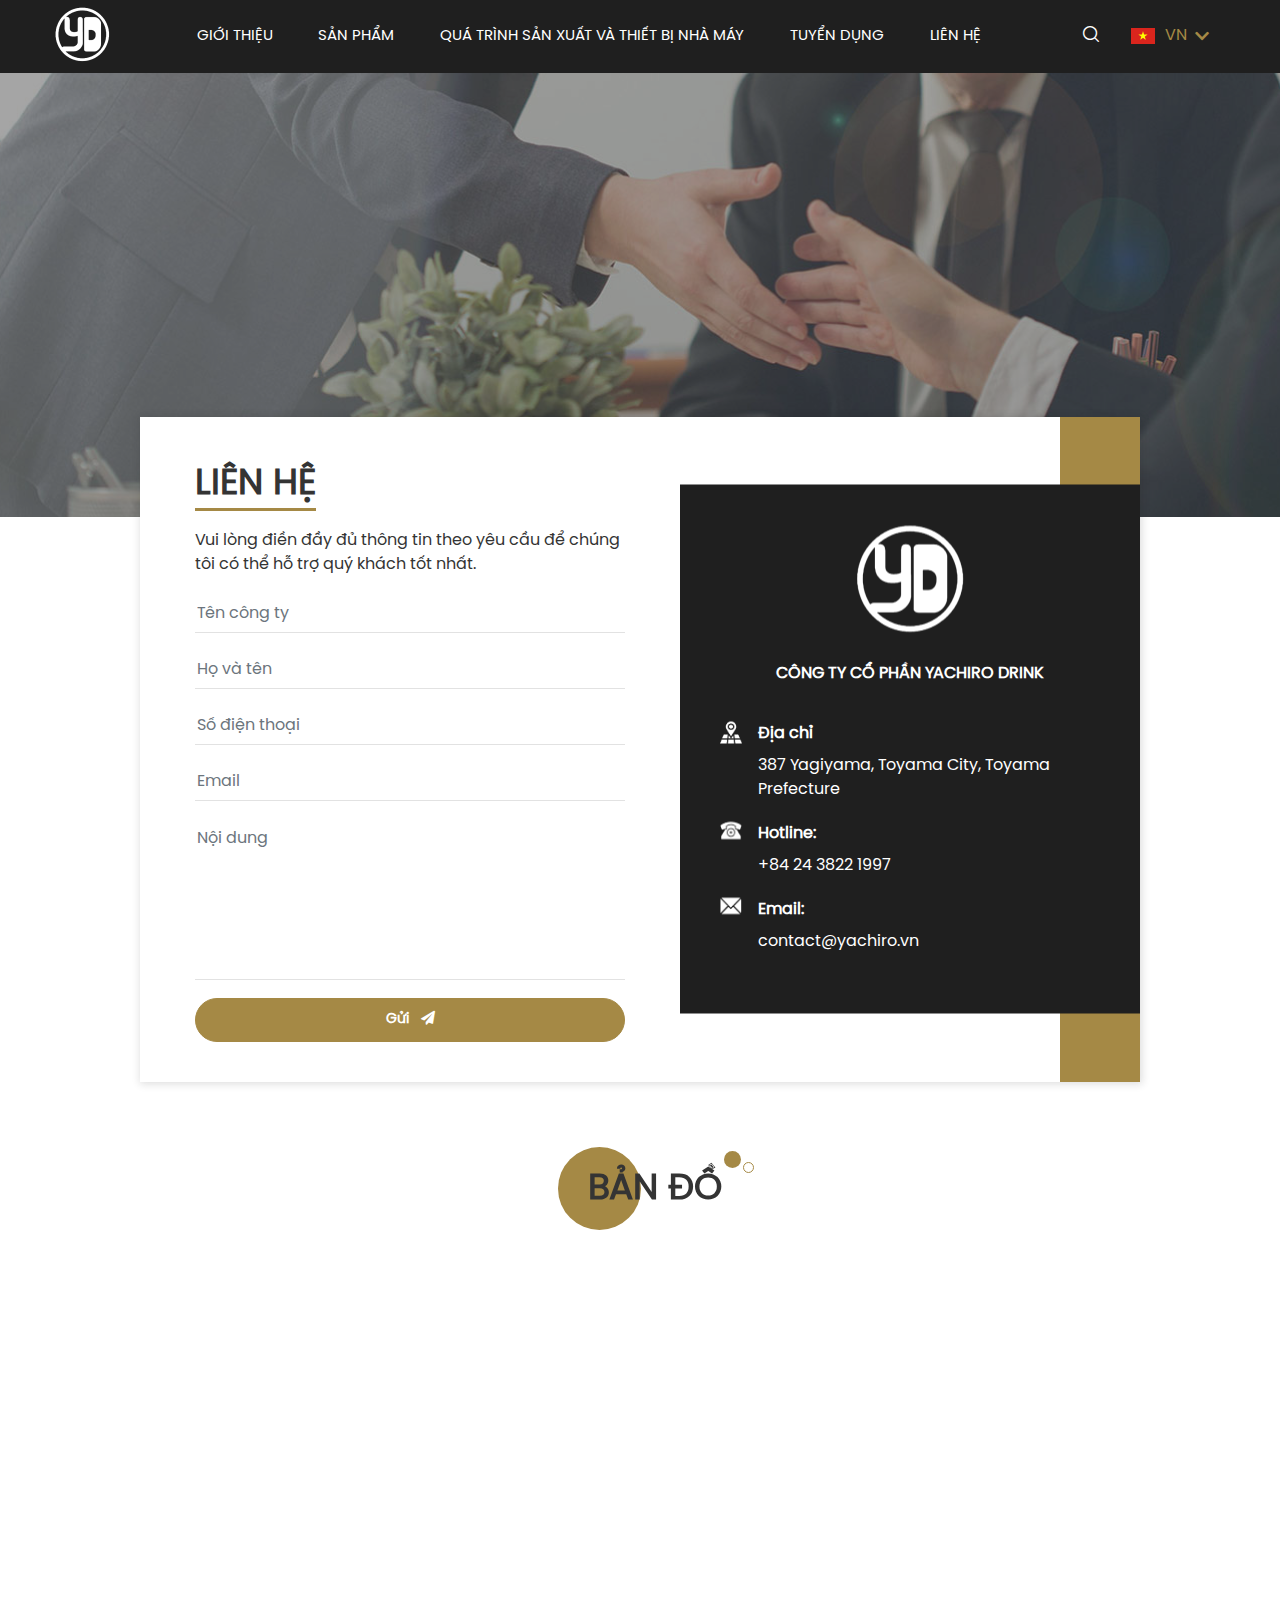
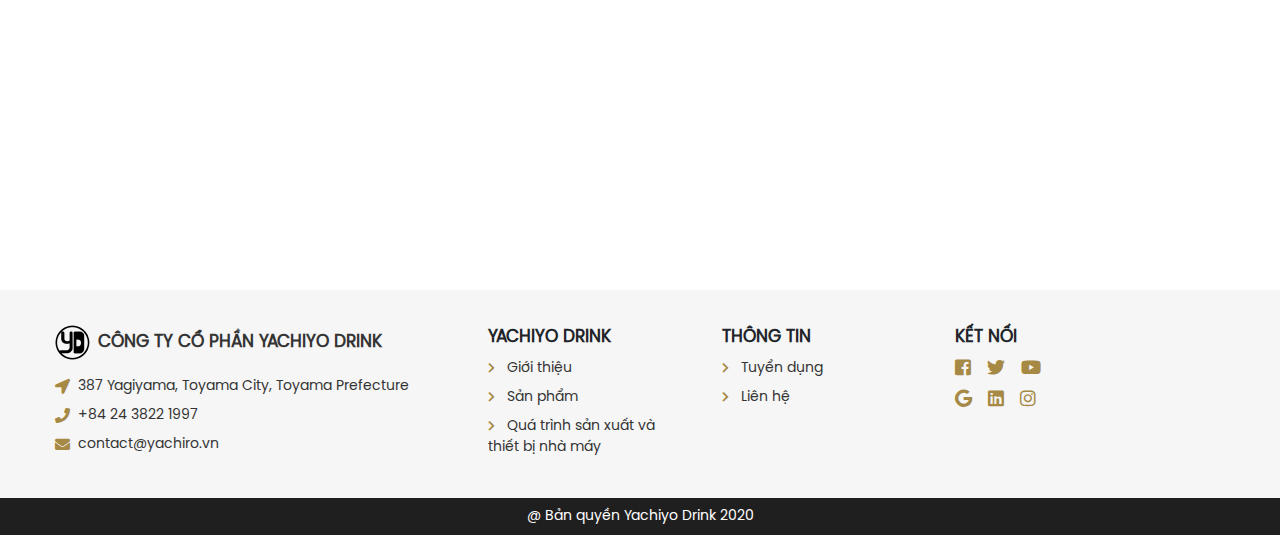
<file: lienhe.html>
<!DOCTYPE html>
<html class="no-js" lang="vi">

<head>
    <meta charset="utf-8">
    <meta http-equiv="x-ua-compatible" content="ie=edge">
    <title>YACHIYO DRINK | Liên hệ</title>
    <meta name="description" content="">
    <meta name="viewport" content="width=device-width, initial-scale=1">
    <link rel="manifest" href="">
    <link rel="shortcut icon" type="image/x-icon" href="assets/img/favicon.ico">

    <!-- CSS here -->
    <link rel="stylesheet" href="./assets/css/bootstrap.min.css">
    <link rel="stylesheet" href="assets/css/owl.carousel.min.css">
    <link rel="stylesheet" href="assets/css/flaticon.css">
    <link rel="stylesheet" href="assets/css/slicknav.css">
    <link rel="stylesheet" href="assets/css/animate.min.css">
    <link rel="stylesheet" href="assets/css/magnific-popup.css">
    <link rel="stylesheet" href="assets/css/fontawesome-all.min.css">
    <link rel="stylesheet" href="assets/css/style.css">
</head>

<body>
    <header>
        <!-- Header Start -->
        <div class="header-area">
            <div class="main-header header-sticky">
                <div class="container">
                    <div class="menu-wrapper">
                        <!-- Logo -->
                        <div class="logo">
                            <a href="trangchu.html"><img src="assets/images/logo.png" alt="Logo"></a>
                        </div>
                        <!-- Main-menu -->
                        <div class="main-menu d-none d-lg-block">
                            <nav>
                                <ul id="navigation">
                                    <li><a href="gioithieu.html">GIỚI THIỆU</a></li>
                                    <li><a href="sanpham.html">SẢN PHẨM</a></li>
                                    <li><a href="quatrinh.html">QUÁ TRÌNH SẢN XUẤT VÀ THIẾT BỊ NHÀ MÁY</a></li>
                                    <li><a href="tuyendung.html">TUYỂN DỤNG</a>
                                        <ul class="submenu">
                                            <li><a href="tuyendung.html">TUYỂN DỤNG 1</a></li>
                                            <li><a href="tuyendung.html">TUYỂN DỤNG 2</a></li>
                                            <li><a href="tuyendung.html">TUYỂN DỤNG 3</a></li>
                                        </ul>
                                    </li>
                                    <li><a href="lienhe.html">LIÊN HỆ</a></li>
                                </ul>
                            </nav>
                        </div>
                        <!-- Header Right -->
                        <div class="header-right">
                            <ul>
                                <li>
                                    <div class="nav-search search-switch">
                                        <span class="flaticon-search"></span>
                                    </div>
                                </li>
                                <li>
                                    <div class="lang-selector">
                                        <span class="lang lang-selected">
                                            <i class="icons-flag__vn"></i> VN <i class="fa fa-chevron-down ml-2"></i>
                                        </span>
                                        <ul class="lang-dropdown d-none">
                                            <li>
                                                <a href="" class="lang">
                                                    <i class="icons-flag__vn"></i> VN <i
                                                        class="fa fa-chevron-down ml-2"></i>
                                                </a>
                                            </li>
                                            <li>
                                                <a href="" class="lang">
                                                    <i class="icons-flag__jp"></i> JP <i
                                                        class="fa fa-chevron-down ml-2"></i>
                                                </a>
                                            </li>
                                        </ul>
                                    </div>
                                </li>
                            </ul>
                        </div>
                    </div>
                    <!-- Mobile Menu -->
                    <div class="col-12">
                        <div class="mobile_menu d-block d-lg-none"></div>
                    </div>
                </div>
            </div>
        </div>
        <!-- Header End -->
    </header>
    <main>
        <!--? slider Area Start -->
        <div class="slider-area">
            <div class="slider-active">
                <!-- Single Slider -->
                <div class="banner-container" style="background-image: url(./assets/images/spbanner5.png);">
                    <div class="container">
                        <div class="row">
                            <div class="col-12">

                            </div>
                        </div>
                    </div>
                </div>
            </div>
        </div>
        <!-- slider Area End-->

        <section class="contact-section">
            <div class="container mt-nega-100 pb-100">
                <div class="row">
                    <div class="col-lg-10 offset-lg-1 col-12">
                        <div class="row bg-white">
                            <div class="col-md-6 col-12 cfc-contact">
                                <h3>Liên hệ</h3>
                                <p>Vui lòng điền đầy đủ thông tin theo yêu cầu để chúng tôi có thể hỗ trợ quý khách tốt nhất.</p>
                                <form action="#" method="POST" class="contact-form">
                                    <input type="text" name="name" class="form-control cf-input" placeholder="Tên công ty">
                                    <input type="text" name="name" class="form-control cf-input" placeholder="Họ và tên">
                                    <input type="email" name="email" class="form-control cf-input" placeholder="Số điện thoại">
                                    <input type="text" name="message" class="form-control cf-input" placeholder="Email">
                                    <textarea name="body" class="form-control cf-input" rows="6" placeholder="Nội dung"></textarea>
                                    <a type="submit" class="btn-primary">Gửi <i class="fa fa-paper-plane ml-2"
                                            aria-hidden="true"></i></a>
                                </form>
                            </div>
                            <div class="col-md-6 col-12 cfc-info">
                                <div class="cfc-info-container">
                                    <div>
                                        <img src="./assets/images/logo2.png" alt="Logo">
                                    </div>
                                    <h1>CÔNG TY CỔ PHẦN YACHIRO DRINK</h1>
                                    <div class="d-flex justify-content-start align-items-start">
                                        <img class="mr-3" src="./assets/images/location.png" alt="Icon">
                                        <div>
                                            <h4>Địa chỉ</h4>
                                            <p>387 Yagiyama, Toyama City, Toyama Prefecture</p>
                                        </div>
                                    </div>
                                    <div class="d-flex justify-content-start align-items-start">
                                        <img class="mr-3" src="./assets/images/phone.png" alt="Icon">
                                        <div>
                                            <h4>Hotline:</h4>
                                            <p>+84 24 3822 1997</p>
                                        </div>
                                    </div>
                                    <div class="d-flex justify-content-start align-items-start">
                                        <img class="mr-3" src="./assets/images/email.png" alt="Icon">
                                        <div>
                                            <h4>Email:</h4>
                                            <p>contact@yachiro.vn</p>
                                        </div>
                                    </div>
                                </div>
                            </div>
                        </div>
                    </div>
                </div>
            </div>
        </section>

        <section class="map-section section">
            <div class="text-center col-12">
                <h3 class="section-title"><span>Bản đồ</span></h3>
            </div>
            <div class="map">
                <iframe
                    src="https://www.google.com/maps/embed?pb=!1m18!1m12!1m3!1d3203.7875737929735!2d137.20962372436136!3d36.583336571138844!2m3!1f0!2f0!3f0!3m2!1i1024!2i768!4f13.1!3m3!1m2!1s0x5ff78c9bad74547d%3A0x9669619199438054!2z5YWr5Y2D5Luj44OJ44Oq44Oz44Kv44K577yI5qCq77yJ!5e0!3m2!1svi!2s!4v1599623740084!5m2!1svi!2s"
                    frameborder="0" style="border:0;" allowfullscreen="" aria-hidden="false" tabindex="0"></iframe>
            </div>
        </section>
    </main>
    <footer>
        <!-- Footer Start-->
        <div class="footer-area">
            <div class="container">
                <div class="row d-flex justify-content-between">
                    <div class="col-xl-4 col-lg-3 col-md-6 col-sm-12">
                        <div class="single-footer-caption mb-50">
                            <div class="single-footer-caption mb-30">
                                <!-- logo -->
                                <div class="footer-logo">
                                    <a href="trangchu.html"><img src="assets/images/logo3.png" alt="Logo">CÔNG TY CỔ
                                        PHẦN
                                        YACHIYO DRINK</a>
                                </div>
                                <div class="footer-tittle">
                                    <div class="footer-pera">
                                        <div class="d-flex justify-content-start align-items-center mb-2">
                                            <i class="fa fa-location-arrow mr-2" aria-hidden="true"></i>
                                            <h6>387 Yagiyama, Toyama City, Toyama Prefecture</h6>
                                        </div>
                                        <div class="d-flex justify-content-start align-items-center mb-2">
                                            <i class="fa fa-phone mr-2" aria-hidden="true"></i>
                                            <h6>+84 24 3822 1997</h6>
                                        </div>
                                        <div class="d-flex justify-content-start align-items-center mb-2">
                                            <i class="fa fa-envelope mr-2" aria-hidden="true"></i>
                                            <h6>contact@yachiro.vn</h6>
                                        </div>
                                    </div>
                                </div>
                            </div>
                        </div>
                    </div>
                    <div class="col-xl-2 col-lg-3 col-md-6 col-sm-12">
                        <div class="single-footer-caption mb-50">
                            <div class="footer-tittle">
                                <h4>YACHIYO DRINK</h4>
                                <ul>
                                    <li><a href="#"><i class="fa fa-chevron-right mr-2 text-secondary"
                                                aria-hidden="true"></i> Giới thiệu </a></li>
                                    <li><a href="#"><i class="fa fa-chevron-right mr-2 text-secondary"
                                                aria-hidden="true"></i> Sản phẩm</a></li>
                                    <li><a href="#"><i class="fa fa-chevron-right mr-2 text-secondary"
                                                aria-hidden="true"></i> Quá trình sản xuất và thiết bị nhà máy</a></li>
                                </ul>
                            </div>
                        </div>
                    </div>
                    <div class="col-xl-2 col-lg-3 col-md-6 col-sm-12">
                        <div class="single-footer-caption mb-50">
                            <div class="footer-tittle">
                                <h4>Thông tin</h4>
                                <ul>
                                    <li><a href="#"><i class="fa fa-chevron-right mr-2 text-secondary"
                                                aria-hidden="true"></i> Tuyển dụng</a></li>
                                    <li><a href="#"><i class="fa fa-chevron-right mr-2 text-secondary"
                                                aria-hidden="true"></i> Liên hệ</a></li>
                                </ul>
                            </div>
                        </div>
                    </div>
                    <div class="col-xl-3 col-lg-3 col-md-6 col-sm-12">
                        <div class="single-footer-caption mb-50">
                            <div class="footer-tittle">
                                <h4>Kết nối</h4>
                                <ul class="d-flex">
                                    <li><a href="#"><i class="fab fa-facebook-square mr-3" aria-hidden="true"></i></a>
                                    </li>
                                    <li><a href="#"><i class="fab fa-twitter mr-3" aria-hidden="true"></i></a></li>
                                    <li><a href="#"><i class="fab fa-youtube mr-3" aria-hidden="true"></i></a></li>
                                </ul>
                                <ul class="d-flex">
                                    <li><a href="#"><i class="fab fa-google mr-3" aria-hidden="true"></i></a></a></li>
                                    <li><a href="#"><i class="fab fa-linkedin mr-3" aria-hidden="true"></i></a></li>
                                    <li><a href="#"><i class="fab fa-instagram mr-3" aria-hidden="true"></i></a></a>
                                    </li>
                                </ul>
                            </div>
                        </div>
                    </div>
                </div>
            </div>
            <div class="footer-copy-right">
                <p>@ Bản quyền Yachiyo Drink 2020</p>
            </div>
        </div>
        <!-- Footer End-->
    </footer>
    <!--? Search model Begin -->
    <div class="search-model-box">
        <div class="h-100 d-flex align-items-center justify-content-center">
            <div class="search-close-btn">+</div>
            <form class="search-model-form">
                <input type="text" id="search-input" placeholder="Searching key.....">
            </form>
        </div>
    </div>
    <!-- Search model end -->

    <div class="contact-dialog-box">
        <div class="h-100 d-flex align-items-center justify-content-center">
            <div class="contact-close-btn">+</div>
            <div class="d-flex">
                <span><img src="./assets/images/check.png" alt="Image"></span>
                <p class="text-center">Yêu cầu của bạn đã được gửi thành công.</p>
                <p class="text-center">Chúng tôi sẽ liên lạc với bạn trong thời gian sớm nhất.</p>
            </div>
        </div>
    </div>
    <!-- JS here -->
    <script src="./assets/js/vendor/jquery-1.12.4.min.js"></script>
    <script src="./assets/js/popper.min.js"></script>
    <script src="./assets/js/bootstrap.min.js"></script>
    <script src="./assets/js/jquery.slicknav.min.js"></script>
    <script src="./assets/js/owl.carousel.min.js"></script>
    <script src="./assets/js/wow.min.js"></script>
    <script src="./assets/js/jquery.magnific-popup.js"></script>
    <script src="./assets/js/jquery.scrollUp.min.js"></script>
    <script src="./assets/js/jquery.sticky.js"></script>
    <script src="./assets/js/main.js"></script>

</body>

</html>
</file>
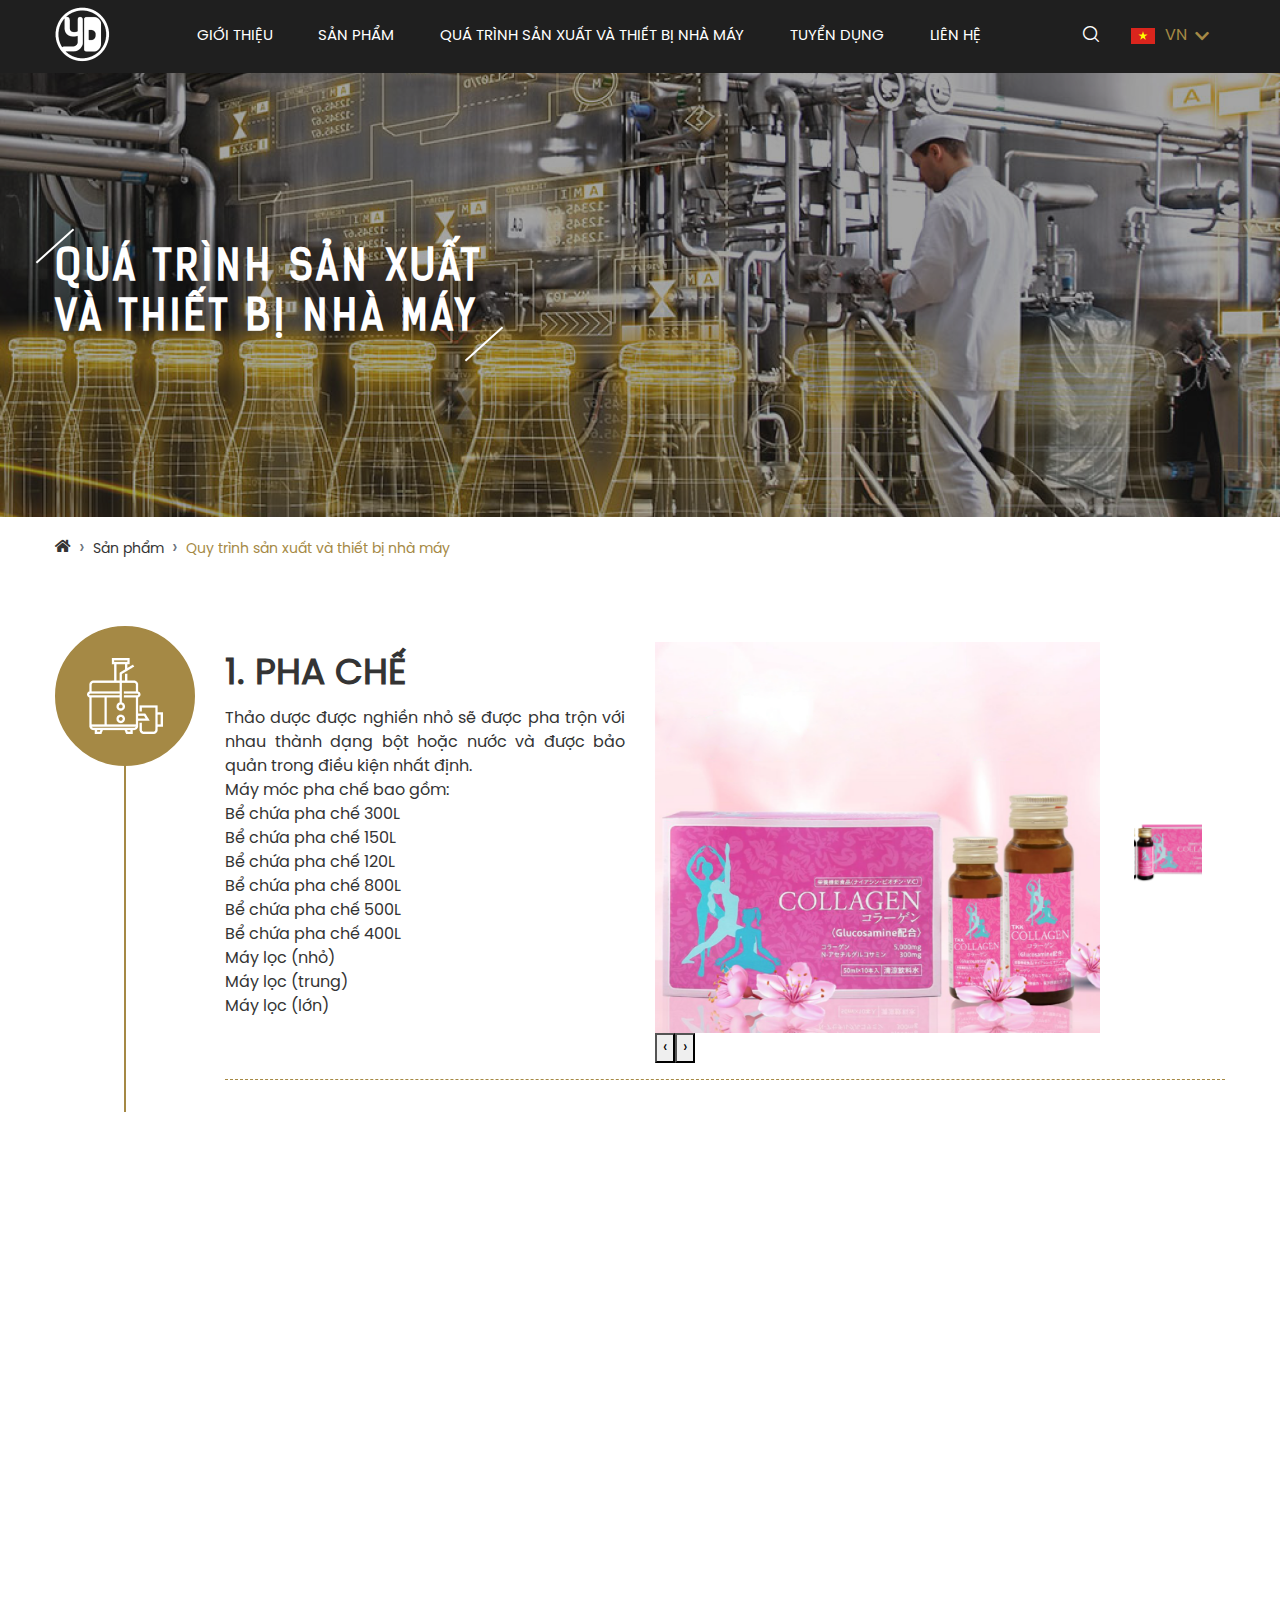
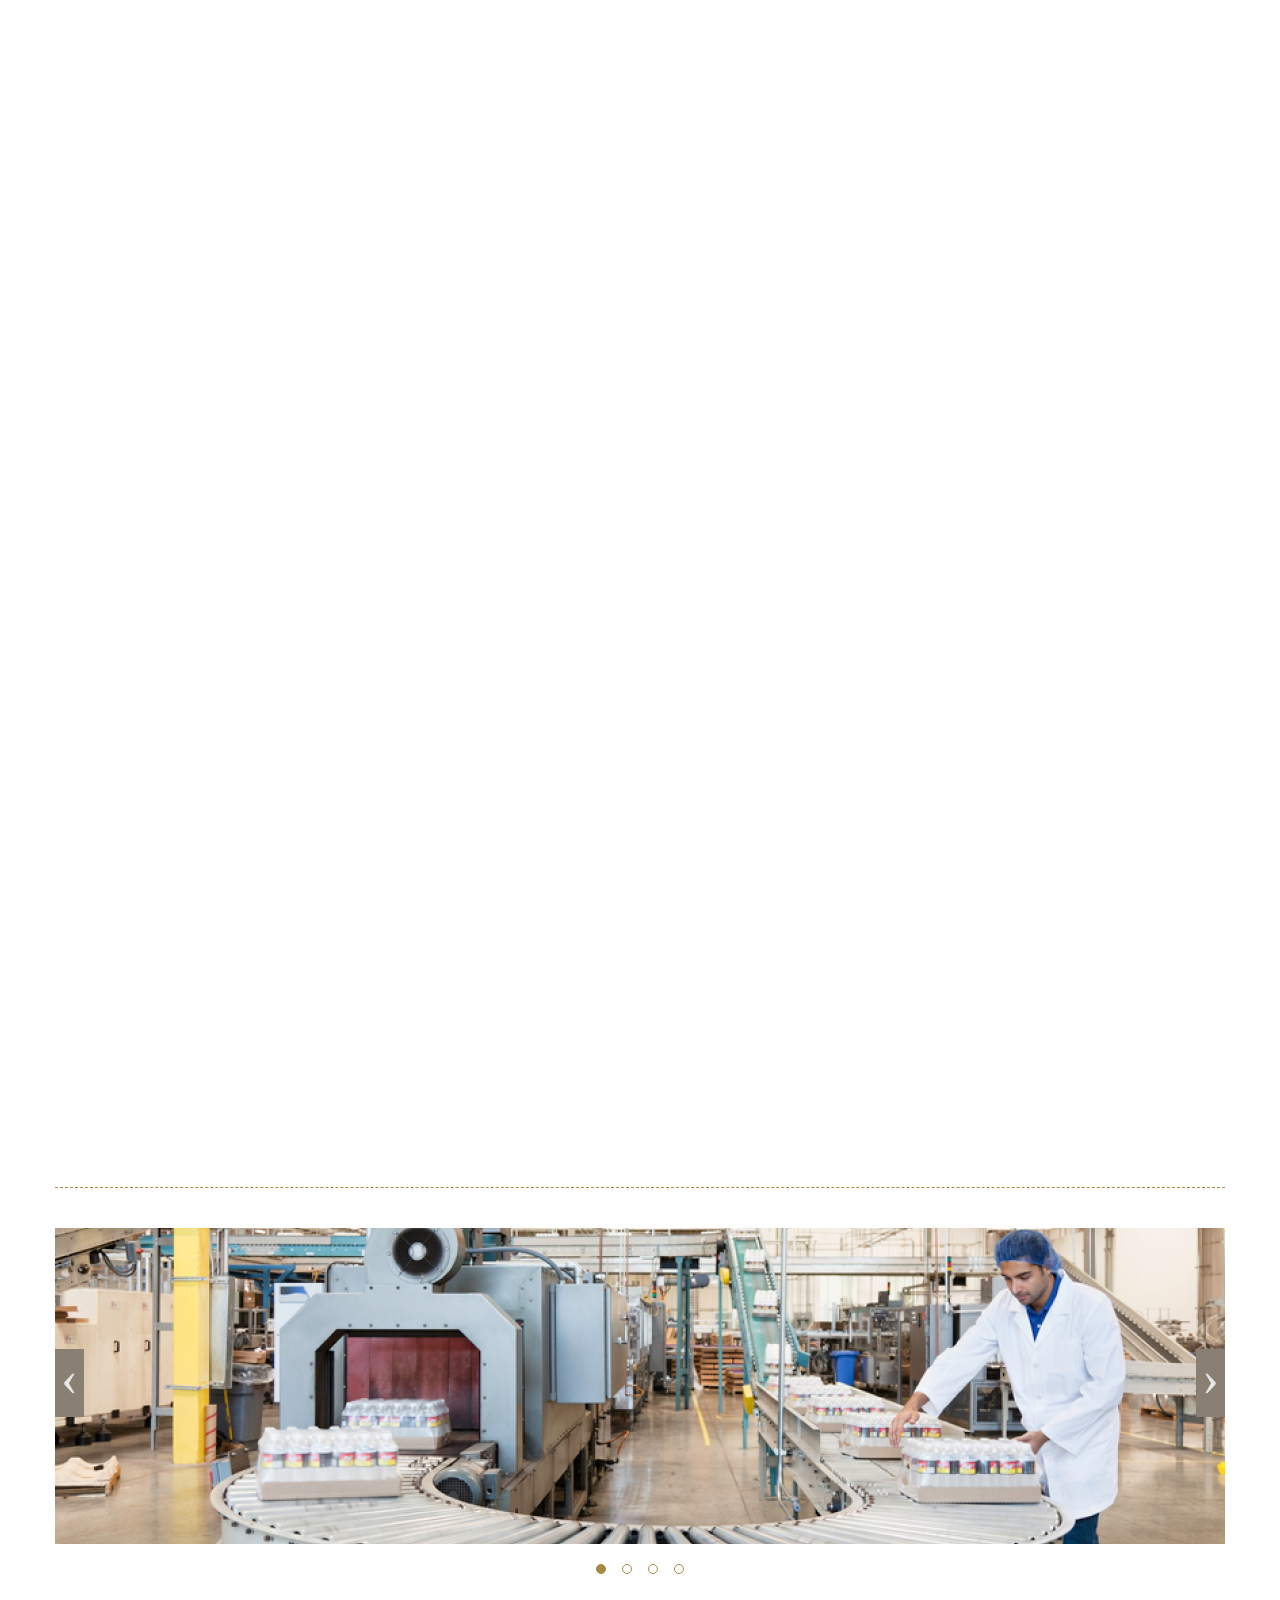
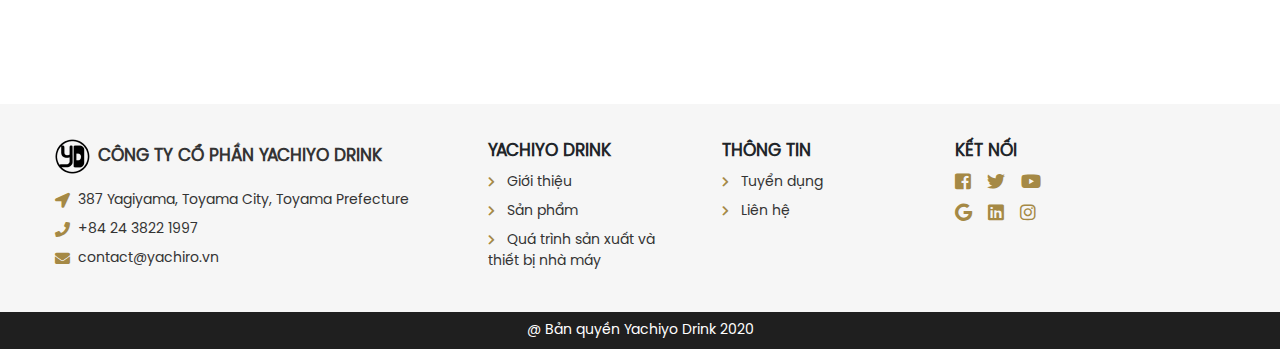
<file: quatrinh.html>
<!DOCTYPE html>
<html class="no-js" lang="vi">

<head>
    <meta charset="utf-8">
    <meta http-equiv="x-ua-compatible" content="ie=edge">
    <title>YACHIYO DRINK | Quy trình sản xuất và thiết bị nhà máy</title>
    <meta name="description" content="">
    <meta name="viewport" content="width=device-width, initial-scale=1">
    <link rel="manifest" href="">
    <link rel="shortcut icon" type="image/x-icon" href="assets/img/favicon.ico">

    <!-- CSS here -->
    <link rel="stylesheet" href="./assets/css/bootstrap.min.css">
    <link rel="stylesheet" href="assets/css/owl.carousel.min.css">
    <link rel="stylesheet" href="assets/css/flaticon.css">
    <link rel="stylesheet" href="assets/css/slicknav.css">
    <link rel="stylesheet" href="assets/css/animate.min.css">
    <link rel="stylesheet" href="assets/css/magnific-popup.css">
    <link rel="stylesheet" href="assets/css/fontawesome-all.min.css">
    <link rel="stylesheet" href="assets/css/style.css">
</head>

<body>
    <header>
        <!-- Header Start -->
        <div class="header-area">
            <div class="main-header header-sticky">
                <div class="container">
                    <div class="menu-wrapper">
                        <!-- Logo -->
                        <div class="logo">
                            <a href="trangchu.html"><img src="assets/images/logo.png" alt="Logo"></a>
                        </div>
                        <!-- Main-menu -->
                        <div class="main-menu d-none d-lg-block">
                            <nav>
                                <ul id="navigation">
                                    <li><a href="gioithieu.html">GIỚI THIỆU</a></li>
                                    <li><a href="sanpham.html">SẢN PHẨM</a></li>
                                    <li><a href="quatrinh.html">QUÁ TRÌNH SẢN XUẤT VÀ THIẾT BỊ NHÀ MÁY</a></li>
                                    <li><a href="tuyendung.html">TUYỂN DỤNG</a>
                                        <ul class="submenu">
                                            <li><a href="tuyendung.html">TUYỂN DỤNG 1</a></li>
                                            <li><a href="tuyendung.html">TUYỂN DỤNG 2</a></li>
                                            <li><a href="tuyendung.html">TUYỂN DỤNG 3</a></li>
                                        </ul>
                                    </li>
                                    <li><a href="lienhe.html">LIÊN HỆ</a></li>
                                </ul>
                            </nav>
                        </div>
                        <!-- Header Right -->
                        <div class="header-right">
                            <ul>
                                <li>
                                    <div class="nav-search search-switch">
                                        <span class="flaticon-search"></span>
                                    </div>
                                </li>
                                <li>
                                    <div class="lang-selector">
                                        <span class="lang lang-selected">
                                            <i class="icons-flag__vn"></i> VN <i class="fa fa-chevron-down ml-2"></i>
                                        </span>
                                        <ul class="lang-dropdown d-none">
                                            <li>
                                                <a href="" class="lang">
                                                    <i class="icons-flag__vn"></i> VN <i
                                                        class="fa fa-chevron-down ml-2"></i>
                                                </a>
                                            </li>
                                            <li>
                                                <a href="" class="lang">
                                                    <i class="icons-flag__jp"></i> JP <i
                                                        class="fa fa-chevron-down ml-2"></i>
                                                </a>
                                            </li>
                                        </ul>
                                    </div>
                                </li>
                            </ul>
                        </div>
                    </div>
                    <!-- Mobile Menu -->
                    <div class="col-12">
                        <div class="mobile_menu d-block d-lg-none"></div>
                    </div>
                </div>
            </div>
        </div>
        <!-- Header End -->
    </header>
    <main>
        <!--? slider Area Start -->
        <div class="slider-area">
            <div class="slider-active">
                <!-- Single Slider -->
                <div class="banner-container" style="background-image: url(./assets/images/spbanner3.png);">
                    <div class="container">
                        <div class="row">
                            <div class="col-12">
                                <h2 class="page-title">QUÁ TRÌNH SẢN XUẤT <br> VÀ THIẾT BỊ NHÀ MÁY</h2>
                            </div>
                        </div>
                    </div>
                </div>
            </div>
        </div>
        <!-- slider Area End-->
        <section class="app-breadcrumd">
            <div class="container">
                <div class="row">
                    <div class="col-12">
                        <nav aria-label="breadcrumb">
                            <ol class="breadcrumb">
                                <li class="breadcrumb-item"><a href="#"><i class="fa fa-home"></i></a></li>
                                <li class="breadcrumb-item"><a href="#">Sản phẩm</a></li>
                                <li class="breadcrumb-item active" aria-current="page">Quy trình sản xuất và thiết bị nhà máy</li>
                            </ol>
                        </nav>
                    </div>
                </div>
            </div>
        </section>

        <section class="progress-section section">
            <div class="container">
                <div class="row">
                    <div class="col-12">
                        <ul class="progressing">
                            <li class="step wow fadeInUp" id="step1">
                                <div class="step-image">
                                    <img src="./assets/images/pre4.png" alt="Step Image">
                                </div>
                                <div class="step-details">
                                    <div class="step-body wow fadeInLeft" data-wow-delay="1s">
                                        <h3>1. PHA CHẾ</h3>
                                        <p>Thảo dược được nghiền nhỏ sẽ được pha trộn với nhau thành dạng bột hoặc nước và được bảo quản trong điều kiện nhất định.</p>
                                        <p>Máy móc pha chế bao gồm:</p>
                                        <ul>
                                            <li>Bể chứa pha chế 300L </li>
                                            <li>Bể chứa pha chế 150L </li>
                                            <li>Bể chứa pha chế 120L </li>
                                            <li>Bể chứa pha chế 800L </li>
                                            <li>Bể chứa pha chế 500L </li>
                                            <li>Bể chứa pha chế 400L</li>
                                            <li>Máy lọc (nhỏ) </li>
                                            <li>Máy lọc (trung) </li>
                                            <li>Máy lọc (lớn)</li>
                                        </ul>
                                    </div>
                                    <div class="step-slide wow fadeInRight" data-wow-delay="1s">
                                        <div class="owl-carousel owl-theme step-carousel-1">
                                            <a href="./assets/images/pd1.png" class="item img-pop-up">
                                                <img src="./assets/images/pd1.png" alt="banner">
                                            </a>
                                            <a href="./assets/images/pd1.png" class="item img-pop-up">
                                                <img src="./assets/images/pd1.png" alt="banner">
                                            </a>
                                            <a href="./assets/images/pd1.png" class="item img-pop-up">
                                                <img src="./assets/images/pd1.png" alt="banner">
                                            </a>
                                            <a href="./assets/images/pd1.png" class="item img-pop-up">
                                                <img src="./assets/images/pd1.png" alt="banner">
                                            </a>
                                        </div>
                                        <div class="owl-carousel owl-theme step-carousel-2">
                                            <div class="item">
                                                <img src="./assets/images/pd2.png" class="d-block w-100" alt="banner">
                                            </div>
                                            <div class="item">
                                                <img src="./assets/images/pd3.png" class="d-block w-100" alt="banner">
                                            </div>
                                            <div class="item">
                                                <img src="./assets/images/pd4.png" class="d-block w-100" alt="banner">
                                            </div>
                                            <div class="item">
                                                <img src="./assets/images/pd2.png" class="d-block w-100" alt="banner">
                                            </div>
                                        </div>
                                    </div>
                                </div>
                            </li>
                            <li class="step wow fadeInUp" id="step2">
                                <div class="step-image">
                                    <img src="./assets/images/pre5.png" alt="Step Image">
                                </div>
                                <div class="step-details">
                                    <div class="step-body wow fadeInLeft" data-wow-delay="1s">
                                        <h3>2. Khử trùng</h3>
                                        <p>Tiến hành khử trùng trang thiết bị và thảo dược sau khi pha chế theo đúng tiêu chuẩn kỹ thuật</p>
                                        <p>Máy móc khử trùng gồm:</p>
                                        <ul>
                                            <li>Máy sát khuẩn (công suất 1500l/h)</li>
                                        </ul>
                                    </div>
                                    <div class="step-slide wow fadeInRight" data-wow-delay="1s"></div>
                                </div>
                            </li>
                            <li class="step wow fadeInUp" id="step3">
                                <div class="step-image">
                                    <img src="./assets/images/pre6.png" alt="Step Image">
                                </div>
                                <div class="step-details">
                                    <div class="step-body wow fadeInLeft" data-wow-delay="1s">
                                        <h3>3. Đóng chai</h3>
                                        <p>Sản phẩm sẽ được đóng chai (theo quy cách đã đăng ký) nhờ máy đóng chai có khả năng đếm đúng số lượng theo tiêu chuẩn vào mỗi lọ.</p>
                                        <p>Máy móc đóng chai gồm:</p>
                                        <ul>
                                            <li>Dây chuyền A chai dung tích 30 - 100ml (Công suất 4200 chai/h).</li>
                                            <li>Dây chuyền B chai dung tích 500 - 900ml (Công suất 950 chai/h).</li>
                                        </ul>
                                    </div>
                                    <div class="step-slide wow fadeInRight" data-wow-delay="1s"></div>
                                </div>
                            </li>
                            <li class="step wow fadeInUp" id="step4">
                                <div class="step-image">
                                    <img src="./assets/images/pre7.png" alt="Step Image">
                                </div>
                                <div class="step-details">
                                    <div class="step-body wow fadeInLeft" data-wow-delay="1s">
                                        <h3>4. KIỂM TRA</h3>
                                        <p>Với mong muốn đem đến cho thị trường những sản phẩm - dịch vụ theo tiêu chuẩn quốc tế, sản phẩm thành phẩm sẽ tiếp tục được lấy mẫu kiểm nghiệm theo quy định. Yêu cầu của bước này là 100% lô đạt chất lượng tiêu chuẩn để chứng minh được độ an toàn, công dụng và hiệu quả của sản phẩm.</p>
                                        <!-- <p>Máy móc pha chế bao gồm:</p>
                                        <ul>
                                            <li>Bể chứa pha chế 300L </li>
                                            <li>Bể chứa pha chế 150L </li>
                                            <li>Bể chứa pha chế 120L </li>
                                            <li>Bể chứa pha chế 800L </li>
                                            <li>Bể chứa pha chế 500L </li>
                                            <li>Bể chứa pha chế 400L</li>
                                            <li>Máy lọc (nhỏ) </li>
                                            <li>Máy lọc (trung) </li>
                                            <li>Máy lọc (lớn)</li>
                                        </ul> -->
                                    </div>
                                    <div class="step-slide wow fadeInRight" data-wow-delay="1s"></div>
                                </div>
                            </li>
                            <li class="step wow fadeInUp" id="step5">
                                <div class="step-image">
                                    <img src="./assets/images/pre8.png" alt="Step Image">
                                </div>
                                <div class="step-details">
                                    <div class="step-body wow fadeInLeft" data-wow-delay="1s">
                                        <h3>5. đóng hộp</h3>
                                        <p>Bao bì sản phẩm được kiểm tra và dán nhãn đúng với quy định và các thông tin sản phẩm về đối tượng, thành phần, cách dùng, liều lượng.... Mỗi lô hàng thành phẩm đều phải được cấp một số mã số đặc biệt hoặc một kí hiệu nhận dạng riêng.</p>
                                        <p>Máy móc đóng chai gồm:</p>
                                        <ul>
                                            <li>Máy in hạn sử dụng cho vỏ hộp. </li>
                                            <li>Máy dán băng dính. </li>
                                        </ul>
                                    </div>
                                    <div class="step-slide wow fadeInRight" data-wow-delay="1s"></div>
                                </div>
                            </li>
                            <li class="step wow fadeInUp" id="step6">
                                <div class="step-image">
                                    <img src="./assets/images/pre9.png" alt="Step Image">
                                </div>
                                <div class="step-details">
                                    <div class="step-body wow fadeInLeft" data-wow-delay="1s">
                                        <h3>6. Kiểm tra</h3>
                                        <p>Với mong muốn đem đến cho thị trường những sản phẩm - dịch vụ theo tiêu chuẩn quốc tế, sản phẩm thành phẩm sẽ tiếp tục được lấy mẫu kiểm nghiệm theo quy định. Yêu cầu của bước này là 100% lô đạt chất lượng tiêu chuẩn để chứng minh được độ an toàn, công dụng và hiệu quả của sản phẩm.</p>
                                        <!-- <p>Máy móc pha chế bao gồm:</p>
                                        <ul>
                                            <li>Bể chứa pha chế 300L </li>
                                            <li>Bể chứa pha chế 150L </li>
                                            <li>Bể chứa pha chế 120L </li>
                                            <li>Bể chứa pha chế 800L </li>
                                            <li>Bể chứa pha chế 500L </li>
                                            <li>Bể chứa pha chế 400L</li>
                                            <li>Máy lọc (nhỏ) </li>
                                            <li>Máy lọc (trung) </li>
                                            <li>Máy lọc (lớn)</li>
                                        </ul> -->
                                    </div>
                                    <div class="step-slide wow fadeInRight" data-wow-delay="1s"></div>
                                </div>
                            </li>
                            <li class="step wow fadeInUp" id="step7">
                                <div class="step-image">
                                    <img src="./assets/images/pre10.png" alt="Step Image">
                                </div>
                                <div class="step-details">
                                    <div class="step-body wow fadeInLeft" data-wow-delay="1s">
                                        <h3>7. XUẤT HÀNG</h3>
                                        <p>Sau khi đạt yêu cầu kiểm tra sản phẩm mới được nhập kho trước khi đưa ra phân phối đến tay người tiêu dùng theo đúng quy trình, thủ tục phân phối.</p>
                                        <!-- <p>Máy móc pha chế bao gồm:</p>
                                        <ul>
                                            <li>Bể chứa pha chế 300L </li>
                                            <li>Bể chứa pha chế 150L </li>
                                            <li>Bể chứa pha chế 120L </li>
                                            <li>Bể chứa pha chế 800L </li>
                                            <li>Bể chứa pha chế 500L </li>
                                            <li>Bể chứa pha chế 400L</li>
                                            <li>Máy lọc (nhỏ) </li>
                                            <li>Máy lọc (trung) </li>
                                            <li>Máy lọc (lớn)</li>
                                        </ul> -->
                                    </div>
                                    <div class="step-slide wow fadeInRight" data-wow-delay="1s"></div>
                                </div>
                            </li>
                        </ul>
                    </div>
                    <div class="col-12">
                        <div class="slider-area ">
                            <div class="slider-active">
                                <!-- Single Slider -->
                                <div class="owl-carousel owl-theme foot-carousel">
                                    <div class="item">
                                        <img src="./assets/images/fc.png" alt="Footer Banner Image">
                                    </div>
                                    <div class="item">
                                        <img src="./assets/images/fc.png" alt="Footer Banner Image">
                                    </div>
                                    <div class="item">
                                        <img src="./assets/images/fc.png" alt="Footer Banner Image">
                                    </div>
                                    <div class="item">
                                        <img src="./assets/images/fc.png" alt="Footer Banner Image">
                                    </div>
                                </div>
                            </div>
                        </div>
                    </div>
                </div>
            </div>
        </section>
    </main>
    <footer>
        <!-- Footer Start-->
        <div class="footer-area">
            <div class="container">
                <div class="row d-flex justify-content-between">
                    <div class="col-xl-4 col-lg-3 col-md-6 col-sm-12">
                        <div class="single-footer-caption mb-50">
                            <div class="single-footer-caption mb-30">
                                <!-- logo -->
                                <div class="footer-logo">
                                    <a href="trangchu.html"><img src="assets/images/logo3.png" alt="Logo">CÔNG TY CỔ
                                        PHẦN
                                        YACHIYO DRINK</a>
                                </div>
                                <div class="footer-tittle">
                                    <div class="footer-pera">
                                        <div class="d-flex justify-content-start align-items-center mb-2">
                                            <i class="fa fa-location-arrow mr-2" aria-hidden="true"></i>
                                            <h6>387 Yagiyama, Toyama City, Toyama Prefecture</h6>
                                        </div>
                                        <div class="d-flex justify-content-start align-items-center mb-2">
                                            <i class="fa fa-phone mr-2" aria-hidden="true"></i>
                                            <h6>+84 24 3822 1997</h6>
                                        </div>
                                        <div class="d-flex justify-content-start align-items-center mb-2">
                                            <i class="fa fa-envelope mr-2" aria-hidden="true"></i>
                                            <h6>contact@yachiro.vn</h6>
                                        </div>
                                    </div>
                                </div>
                            </div>
                        </div>
                    </div>
                    <div class="col-xl-2 col-lg-3 col-md-6 col-sm-12">
                        <div class="single-footer-caption mb-50">
                            <div class="footer-tittle">
                                <h4>YACHIYO DRINK</h4>
                                <ul>
                                    <li><a href="#"><i class="fa fa-chevron-right mr-2 text-secondary"
                                                aria-hidden="true"></i> Giới thiệu </a></li>
                                    <li><a href="#"><i class="fa fa-chevron-right mr-2 text-secondary"
                                                aria-hidden="true"></i> Sản phẩm</a></li>
                                    <li><a href="#"><i class="fa fa-chevron-right mr-2 text-secondary"
                                                aria-hidden="true"></i> Quá trình sản xuất và thiết bị nhà máy</a></li>
                                </ul>
                            </div>
                        </div>
                    </div>
                    <div class="col-xl-2 col-lg-3 col-md-6 col-sm-12">
                        <div class="single-footer-caption mb-50">
                            <div class="footer-tittle">
                                <h4>Thông tin</h4>
                                <ul>
                                    <li><a href="#"><i class="fa fa-chevron-right mr-2 text-secondary"
                                                aria-hidden="true"></i> Tuyển dụng</a></li>
                                    <li><a href="#"><i class="fa fa-chevron-right mr-2 text-secondary"
                                                aria-hidden="true"></i> Liên hệ</a></li>
                                </ul>
                            </div>
                        </div>
                    </div>
                    <div class="col-xl-3 col-lg-3 col-md-6 col-sm-12">
                        <div class="single-footer-caption mb-50">
                            <div class="footer-tittle">
                                <h4>Kết nối</h4>
                                <ul class="d-flex">
                                    <li><a href="#"><i class="fab fa-facebook-square mr-3" aria-hidden="true"></i></a>
                                    </li>
                                    <li><a href="#"><i class="fab fa-twitter mr-3" aria-hidden="true"></i></a></li>
                                    <li><a href="#"><i class="fab fa-youtube mr-3" aria-hidden="true"></i></a></li>
                                </ul>
                                <ul class="d-flex">
                                    <li><a href="#"><i class="fab fa-google mr-3" aria-hidden="true"></i></a></a></li>
                                    <li><a href="#"><i class="fab fa-linkedin mr-3" aria-hidden="true"></i></a></li>
                                    <li><a href="#"><i class="fab fa-instagram mr-3" aria-hidden="true"></i></a></a>
                                    </li>
                                </ul>
                            </div>
                        </div>
                    </div>
                </div>
            </div>
            <div class="footer-copy-right">
                <p>@ Bản quyền Yachiyo Drink 2020</p>
            </div>
        </div>
        <!-- Footer End-->
    </footer>
    <!--? Search model Begin -->
    <div class="search-model-box">
        <div class="h-100 d-flex align-items-center justify-content-center">
            <div class="search-close-btn">+</div>
            <form class="search-model-form">
                <input type="text" id="search-input" placeholder="Searching key.....">
            </form>
        </div>
    </div>
    <!-- Search model end -->

    <!-- JS here -->
    <script src="./assets/js/vendor/jquery-1.12.4.min.js"></script>
    <script src="./assets/js/popper.min.js"></script>
    <script src="./assets/js/bootstrap.min.js"></script>
    <script src="./assets/js/jquery.slicknav.min.js"></script>
    <script src="./assets/js/owl.carousel.min.js"></script>
    <script src="./assets/js/wow.min.js"></script>
    <script src="./assets/js/jquery.magnific-popup.js"></script>
    <script src="./assets/js/jquery.scrollUp.min.js"></script>
    <script src="./assets/js/jquery.sticky.js"></script>
    <script src="./assets/js/main.js"></script>

</body>

</html>
</file>
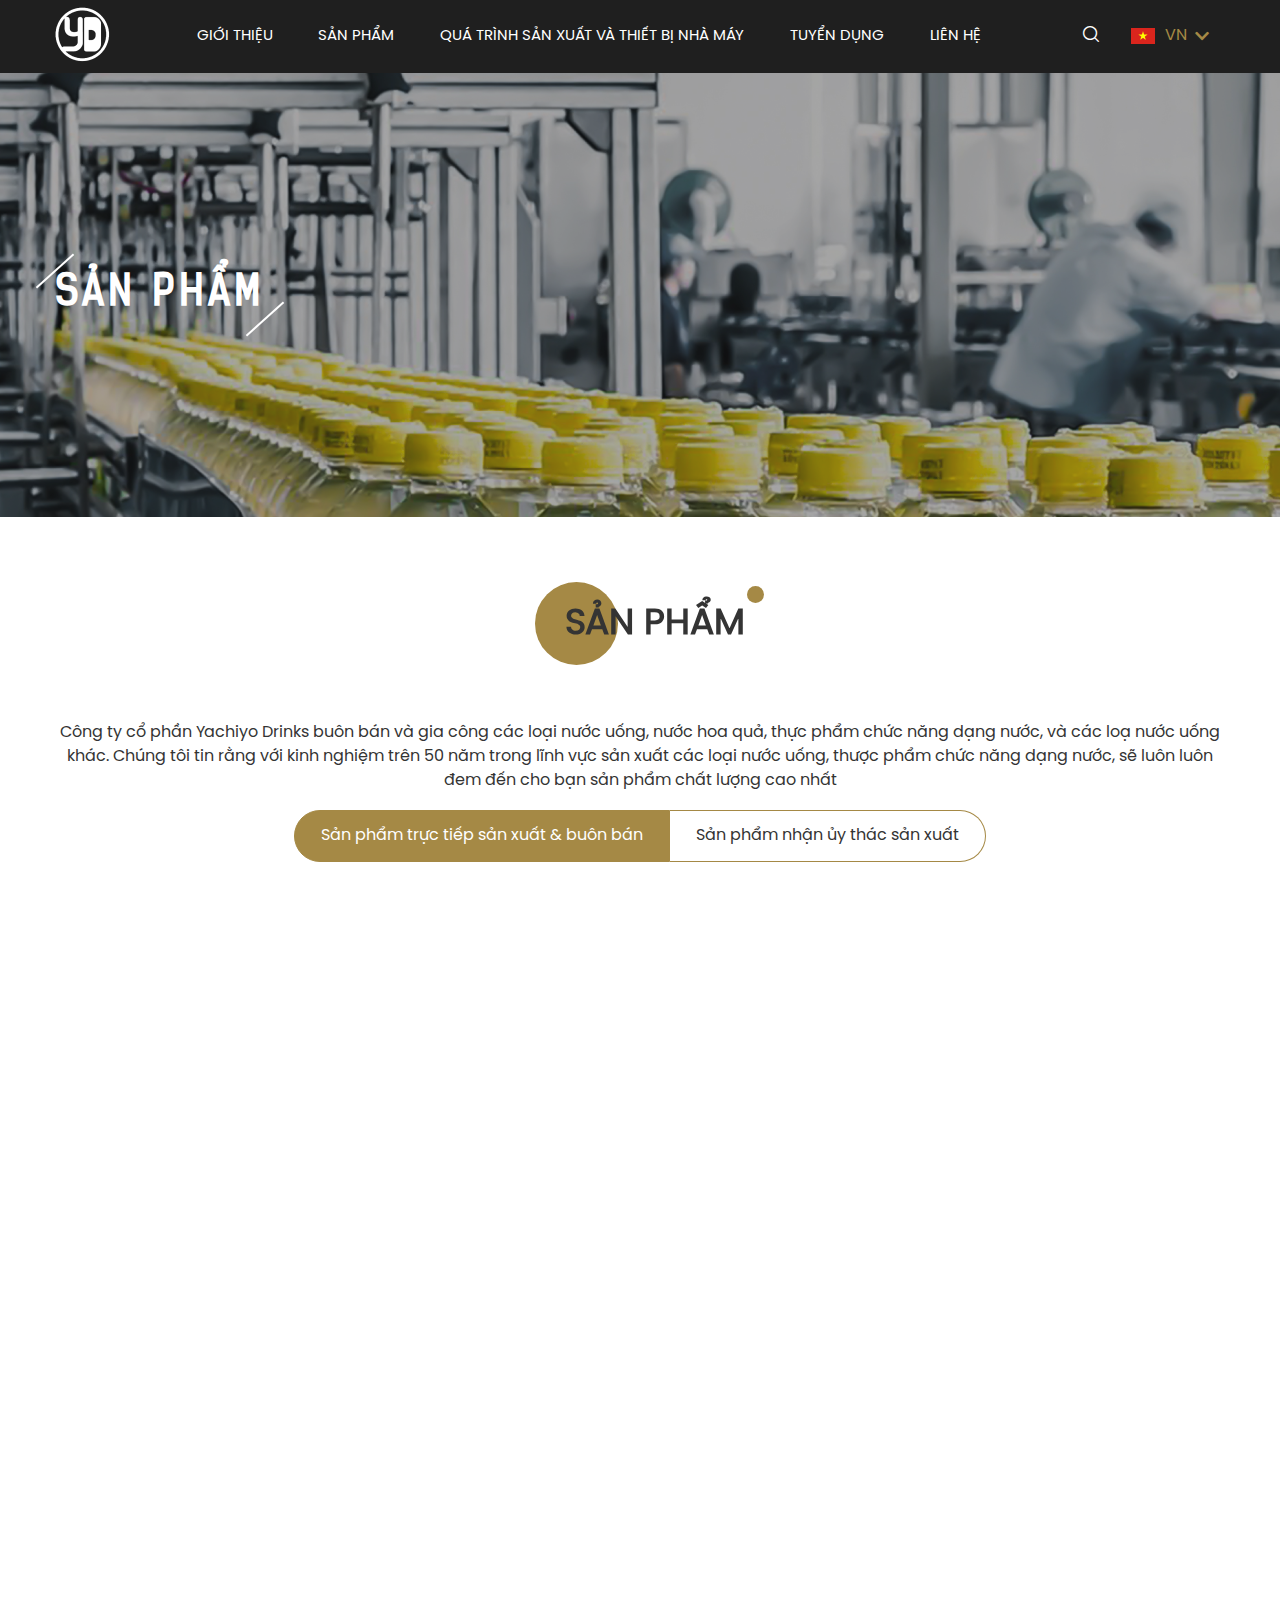
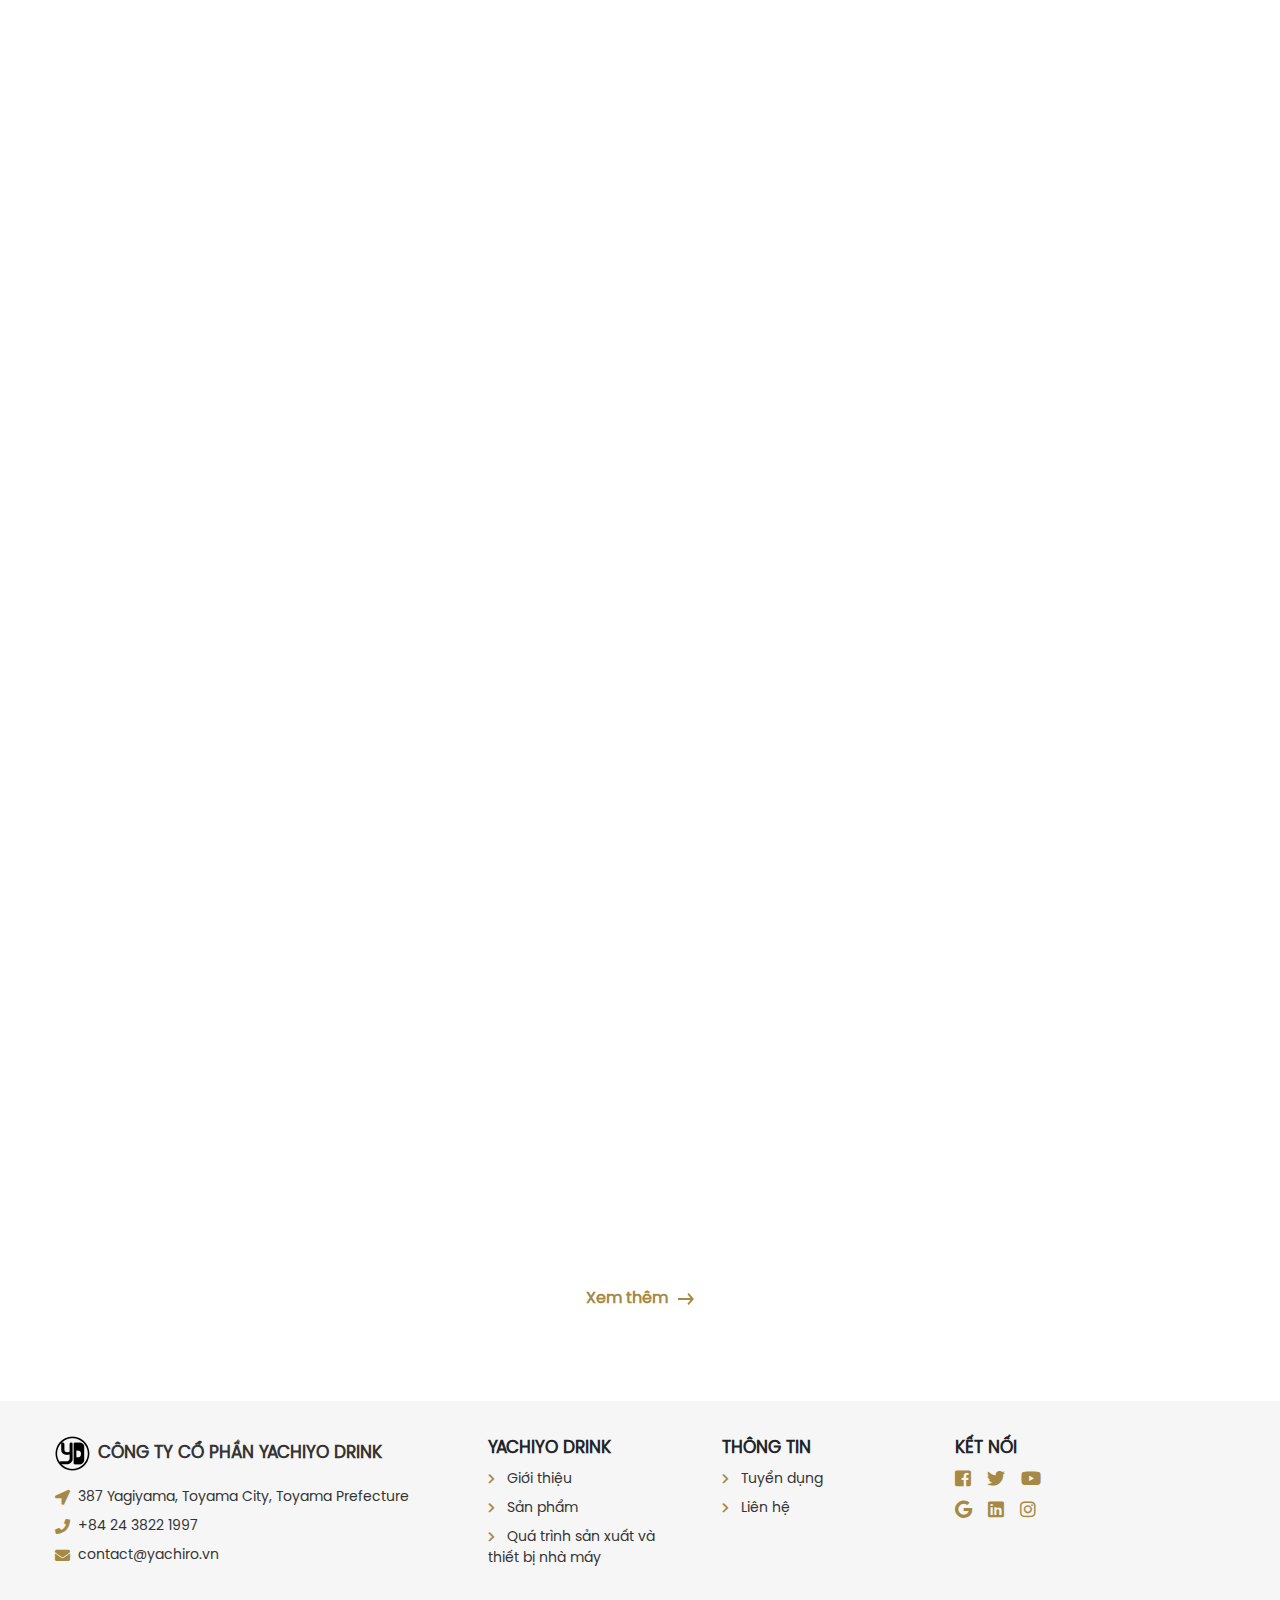
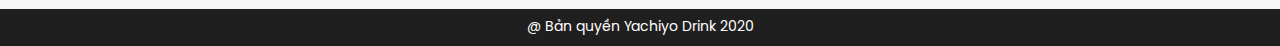
<file: sanpham.html>
<!DOCTYPE html>
<html class="no-js" lang="vi">

<head>
    <meta charset="utf-8">
    <meta http-equiv="x-ua-compatible" content="ie=edge">
    <title>YACHIYO DRINK | Sản phẩm</title>
    <meta name="description" content="">
    <meta name="viewport" content="width=device-width, initial-scale=1">
    <link rel="manifest" href="">
    <link rel="shortcut icon" type="image/x-icon" href="assets/img/favicon.ico">

    <!-- CSS here -->
    <link rel="stylesheet" href="./assets/css/bootstrap.min.css">
    <link rel="stylesheet" href="assets/css/owl.carousel.min.css">
    <link rel="stylesheet" href="assets/css/flaticon.css">
    <link rel="stylesheet" href="assets/css/slicknav.css">
    <link rel="stylesheet" href="assets/css/animate.min.css">
    <link rel="stylesheet" href="assets/css/magnific-popup.css">
    <link rel="stylesheet" href="assets/css/fontawesome-all.min.css">
    <link rel="stylesheet" href="assets/css/style.css">
</head>

<body>
    <header>
        <!-- Header Start -->
        <div class="header-area">
            <div class="main-header header-sticky">
                <div class="container">
                    <div class="menu-wrapper">
                        <!-- Logo -->
                        <div class="logo">
                            <a href="trangchu.html"><img src="assets/images/logo.png" alt="Logo"></a>
                        </div>
                        <!-- Main-menu -->
                        <div class="main-menu d-none d-lg-block">
                            <nav>
                                <ul id="navigation">
                                    <li><a href="gioithieu.html">GIỚI THIỆU</a></li>
                                    <li><a href="sanpham.html">SẢN PHẨM</a></li>
                                    <li><a href="quatrinh.html">QUÁ TRÌNH SẢN XUẤT VÀ THIẾT BỊ NHÀ MÁY</a></li>
                                    <li><a href="tuyendung.html">TUYỂN DỤNG</a>
                                        <ul class="submenu">
                                            <li><a href="tuyendung.html">TUYỂN DỤNG 1</a></li>
                                            <li><a href="tuyendung.html">TUYỂN DỤNG 2</a></li>
                                            <li><a href="tuyendung.html">TUYỂN DỤNG 3</a></li>
                                        </ul>
                                    </li>
                                    <li><a href="lienhe.html">LIÊN HỆ</a></li>
                                </ul>
                            </nav>
                        </div>
                        <!-- Header Right -->
                        <div class="header-right">
                            <ul>
                                <li>
                                    <div class="nav-search search-switch">
                                        <span class="flaticon-search"></span>
                                    </div>
                                </li>
                                <li>
                                    <div class="lang-selector">
                                        <span class="lang lang-selected">
                                            <i class="icons-flag__vn"></i> VN <i class="fa fa-chevron-down ml-2"></i>
                                        </span>
                                        <ul class="lang-dropdown d-none">
                                            <li>
                                                <a href="" class="lang">
                                                    <i class="icons-flag__vn"></i> VN <i
                                                        class="fa fa-chevron-down ml-2"></i>
                                                </a>
                                            </li>
                                            <li>
                                                <a href="" class="lang">
                                                    <i class="icons-flag__jp"></i> JP <i
                                                        class="fa fa-chevron-down ml-2"></i>
                                                </a>
                                            </li>
                                        </ul>
                                    </div>
                                </li>
                            </ul>
                        </div>
                    </div>
                    <!-- Mobile Menu -->
                    <div class="col-12">
                        <div class="mobile_menu d-block d-lg-none"></div>
                    </div>
                </div>
            </div>
        </div>
        <!-- Header End -->
    </header>
    <main>
        <!--? slider Area Start -->
        <div class="slider-area">
            <div class="slider-active">
                <!-- Single Slider -->
                <div class="banner-container" style="background-image: url(./assets/images/spbanner.png);">
                    <div class="container">
                        <div class="row">
                            <div class="col-12">
                                <h2 class="page-title">SẢN PHẨM</h2>
                            </div>
                        </div>
                    </div>
                </div>
            </div>
        </div>
        <!-- slider Area End-->
        <section class="products-section section">
            <div class="container">
                <div class="row">
                    <div class="col-12 text-center">
                        <h3 class="section-title">SẢN PHẨM</h3>
                        <div class="product-excerpt">
                            <p>Công ty cổ phần Yachiyo Drinks buôn bán và gia công các loại nước uống, nước hoa quả,
                                thực phẩm chức năng dạng nước, và các loạ nước uống khác. Chúng tôi tin rằng với kinh
                                nghiệm trên 50 năm trong lĩnh vực sản xuất các loại nước uống, thược phẩm chức năng dạng
                                nước, sẽ luôn luôn đem đến cho bạn sản phẩm chất lượng cao nhất</p>
                        </div>
                        <ul class="nav justify-content-center product-nav">
                            <li class="nav-item">
                                <a class="nav-link active" href="#">Sản phẩm trực tiếp sản xuất & buôn bán</a>
                            </li>
                            <li class="nav-item">
                                <a class="nav-link" href="#">Sản phẩm nhận ủy thác sản xuất</a>
                            </li>
                        </ul>
                    </div>
                </div>
            </div>
            <div class="container">
                <div class="row">
                    <div class="col-lg-4 col-md-6 col-12">
                        <div class="product wow fadeInLeft">
                            <a href="chitietsanpham.html">
                                <div class="img-container">
                                    <img src="./assets/images/p1.png" alt="Product Image">
                                </div>
                                <h5>Collagen TKK với Glucosamine</h5>
                            </a>
                            <div class="d-flex">
                                <i class="icons-p-yd"></i>Sản phẩm sản xuất & buôn bán
                            </div>
                            <a href="chitietsanpham.html" class="btn-primary">Xem thêm</a>
                        </div>
                    </div>
                    <div class="col-lg-4 col-md-6 col-12">
                        <div class="product wow fadeInLeft">
                            <a href="#">
                                <div class="img-container">
                                    <img src="./assets/images/p2.png" alt="Product Image">
                                </div>
                                <h5>Thực phẩm chức năng Tảo xoắn Spirulina</h5>
                            </a>
                            <div class="d-flex">
                                <i class="icons-p-yd"></i>Sản phẩm sản xuất & buôn bán
                            </div>
                            <a href="#" class="btn-primary">Xem thêm</a>
                        </div>
                    </div>
                    <div class="col-lg-4 col-md-6 col-12">
                        <div class="product wow fadeInLeft">
                            <a href="#">
                                <div class="img-container">
                                    <img src="./assets/images/p3.png" alt="Product Image">
                                </div>
                                <h5>Collagen TKK với Glucosamine</h5>
                            </a>
                            <div class="d-flex">
                                <i class="icons-p-origin"></i>Sản phẩm sản xuất & buôn bán
                            </div>
                            <a href="#" class="btn-primary">Xem thêm</a>
                        </div>
                    </div>
                    <div class="col-lg-4 col-md-6 col-12">
                        <div class="product wow fadeInLeft">
                            <a href="#">
                                <div class="img-container">
                                    <img src="./assets/images/p4.png" alt="Product Image">
                                </div>
                                <h5>Collagen TKK với Glucosamine</h5>
                            </a>
                            <div class="d-flex">
                                <i class="icons-p-yd"></i>Sản phẩm sản xuất & buôn bán
                            </div>
                            <a href="#" class="btn-primary">Xem thêm</a>
                        </div>
                    </div>
                    <div class="col-lg-4 col-md-6 col-12">
                        <div class="product wow fadeInLeft">
                            <a href="#">
                                <div class="img-container">
                                    <img src="./assets/images/p5.png" alt="Product Image">
                                </div>
                                <h5>Collagen TKK với Glucosamine</h5>
                            </a>
                            <div class="d-flex">
                                <i class="icons-p-origin"></i>Sản phẩm sản xuất & buôn bán
                            </div>
                            <a href="#" class="btn-primary">Xem thêm</a>
                        </div>
                    </div>
                    <div class="col-lg-4 col-md-6 col-12">
                        <div class="product wow fadeInLeft">
                            <a href="#">
                                <div class="img-container">
                                    <img src="./assets/images/p6.png" alt="Product Image">
                                </div>
                                <h5>Collagen TKK với Glucosamine</h5>
                            </a>
                            <div class="d-flex">
                                <i class="icons-p-origin"></i>Sản phẩm sản xuất & buôn bán
                            </div>
                            <a href="#" class="btn-primary">Xem thêm</a>
                        </div>
                    </div>
                    <div class="col-lg-4 col-md-6 col-12">
                        <div class="product wow fadeInLeft">
                            <a href="#">
                                <div class="img-container">
                                    <img src="./assets/images/p1.png" alt="Product Image">
                                </div>
                                <h5>Collagen TKK với Glucosamine</h5>
                            </a>
                            <div class="d-flex">
                                <i class="icons-p-yd"></i>Sản phẩm sản xuất & buôn bán
                            </div>
                            <a href="#" class="btn-primary">Xem thêm</a>
                        </div>
                    </div>
                    <div class="col-lg-4 col-md-6 col-12">
                        <div class="product wow fadeInLeft">
                            <a href="#">
                                <div class="img-container">
                                    <img src="./assets/images/p2.png" alt="Product Image">
                                </div>
                                <h5>Thực phẩm chức năng Tảo xoắn Spirulina</h5>
                            </a>
                            <div class="d-flex">
                                <i class="icons-p-yd"></i>Sản phẩm sản xuất & buôn bán
                            </div>
                            <a href="#" class="btn-primary">Xem thêm</a>
                        </div>
                    </div>
                    <div class="col-lg-4 col-md-6 col-12">
                        <div class="product wow fadeInLeft">
                            <a href="#">
                                <div class="img-container">
                                    <img src="./assets/images/p3.png" alt="Product Image">
                                </div>
                                <h5>Collagen TKK với Glucosamine</h5>
                            </a>
                            <div class="d-flex">
                                <i class="icons-p-origin"></i>Sản phẩm sản xuất & buôn bán
                            </div>
                            <a href="#" class="btn-primary">Xem thêm</a>
                        </div>
                    </div>
                    <div class="col-lg-4 col-md-6 col-12">
                        <div class="product wow fadeInLeft">
                            <a href="#">
                                <div class="img-container">
                                    <img src="./assets/images/p4.png" alt="Product Image">
                                </div>
                                <h5>Collagen TKK với Glucosamine</h5>
                            </a>
                            <div class="d-flex">
                                <i class="icons-p-yd"></i>Sản phẩm sản xuất & buôn bán
                            </div>
                            <a href="#" class="btn-primary">Xem thêm</a>
                        </div>
                    </div>
                    <div class="col-lg-4 col-md-6 col-12">
                        <div class="product wow fadeInLeft">
                            <a href="#">
                                <div class="img-container">
                                    <img src="./assets/images/p5.png" alt="Product Image">
                                </div>
                                <h5>Collagen TKK với Glucosamine</h5>
                            </a>
                            <div class="d-flex">
                                <i class="icons-p-origin"></i>Sản phẩm sản xuất & buôn bán
                            </div>
                            <a href="#" class="btn-primary">Xem thêm</a>
                        </div>
                    </div>
                    <div class="col-lg-4 col-md-6 col-12">
                        <div class="product wow fadeInLeft">
                            <a href="#">
                                <div class="img-container">
                                    <img src="./assets/images/p6.png" alt="Product Image">
                                </div>
                                <h5>Collagen TKK với Glucosamine</h5>
                            </a>
                            <div class="d-flex">
                                <i class="icons-p-origin"></i>Sản phẩm sản xuất & buôn bán
                            </div>
                            <a href="#" class="btn-primary">Xem thêm</a>
                        </div>
                    </div>
                </div>
                <div class="row">
                    <div class="col-12">
                        <div class="d-flex justify-content-center align-items-center">
                            <a href="" class="btn-links">Xem thêm <i class="icons-arrow"></i></a>
                        </div>
                    </div>
                </div>
            </div>
        </section>
    </main>
    <footer>
        <!-- Footer Start-->
        <div class="footer-area">
            <div class="container">
                <div class="row d-flex justify-content-between">
                    <div class="col-xl-4 col-lg-3 col-md-6 col-sm-12">
                        <div class="single-footer-caption mb-50">
                            <div class="single-footer-caption mb-30">
                                <!-- logo -->
                                <div class="footer-logo">
                                    <a href="trangchu.html"><img src="assets/images/logo3.png" alt="Logo">CÔNG TY CỔ
                                        PHẦN
                                        YACHIYO DRINK</a>
                                </div>
                                <div class="footer-tittle">
                                    <div class="footer-pera">
                                        <div class="d-flex justify-content-start align-items-center mb-2">
                                            <i class="fa fa-location-arrow mr-2" aria-hidden="true"></i>
                                            <h6>387 Yagiyama, Toyama City, Toyama Prefecture</h6>
                                        </div>
                                        <div class="d-flex justify-content-start align-items-center mb-2">
                                            <i class="fa fa-phone mr-2" aria-hidden="true"></i>
                                            <h6>+84 24 3822 1997</h6>
                                        </div>
                                        <div class="d-flex justify-content-start align-items-center mb-2">
                                            <i class="fa fa-envelope mr-2" aria-hidden="true"></i>
                                            <h6>contact@yachiro.vn</h6>
                                        </div>
                                    </div>
                                </div>
                            </div>
                        </div>
                    </div>
                    <div class="col-xl-2 col-lg-3 col-md-6 col-sm-12">
                        <div class="single-footer-caption mb-50">
                            <div class="footer-tittle">
                                <h4>YACHIYO DRINK</h4>
                                <ul>
                                    <li><a href="#"><i class="fa fa-chevron-right mr-2 text-secondary"
                                                aria-hidden="true"></i> Giới thiệu </a></li>
                                    <li><a href="#"><i class="fa fa-chevron-right mr-2 text-secondary"
                                                aria-hidden="true"></i> Sản phẩm</a></li>
                                    <li><a href="#"><i class="fa fa-chevron-right mr-2 text-secondary"
                                                aria-hidden="true"></i> Quá trình sản xuất và thiết bị nhà máy</a></li>
                                </ul>
                            </div>
                        </div>
                    </div>
                    <div class="col-xl-2 col-lg-3 col-md-6 col-sm-12">
                        <div class="single-footer-caption mb-50">
                            <div class="footer-tittle">
                                <h4>Thông tin</h4>
                                <ul>
                                    <li><a href="#"><i class="fa fa-chevron-right mr-2 text-secondary"
                                                aria-hidden="true"></i> Tuyển dụng</a></li>
                                    <li><a href="#"><i class="fa fa-chevron-right mr-2 text-secondary"
                                                aria-hidden="true"></i> Liên hệ</a></li>
                                </ul>
                            </div>
                        </div>
                    </div>
                    <div class="col-xl-3 col-lg-3 col-md-6 col-sm-12">
                        <div class="single-footer-caption mb-50">
                            <div class="footer-tittle">
                                <h4>Kết nối</h4>
                                <ul class="d-flex">
                                    <li><a href="#"><i class="fab fa-facebook-square mr-3" aria-hidden="true"></i></a>
                                    </li>
                                    <li><a href="#"><i class="fab fa-twitter mr-3" aria-hidden="true"></i></a></li>
                                    <li><a href="#"><i class="fab fa-youtube mr-3" aria-hidden="true"></i></a></li>
                                </ul>
                                <ul class="d-flex">
                                    <li><a href="#"><i class="fab fa-google mr-3" aria-hidden="true"></i></a></a></li>
                                    <li><a href="#"><i class="fab fa-linkedin mr-3" aria-hidden="true"></i></a></li>
                                    <li><a href="#"><i class="fab fa-instagram mr-3" aria-hidden="true"></i></a></a>
                                    </li>
                                </ul>
                            </div>
                        </div>
                    </div>
                </div>
            </div>
            <div class="footer-copy-right">
                <p>@ Bản quyền Yachiyo Drink 2020</p>
            </div>
        </div>
        <!-- Footer End-->
    </footer>
    <!--? Search model Begin -->
    <div class="search-model-box">
        <div class="h-100 d-flex align-items-center justify-content-center">
            <div class="search-close-btn">+</div>
            <form class="search-model-form">
                <input type="text" id="search-input" placeholder="Searching key.....">
            </form>
        </div>
    </div>
    <!-- Search model end -->

    <!-- JS here -->
    <script src="./assets/js/vendor/jquery-1.12.4.min.js"></script>
    <script src="./assets/js/popper.min.js"></script>
    <script src="./assets/js/bootstrap.min.js"></script>
    <script src="./assets/js/jquery.slicknav.min.js"></script>
    <script src="./assets/js/owl.carousel.min.js"></script>
    <script src="./assets/js/wow.min.js"></script>
    <script src="./assets/js/jquery.magnific-popup.js"></script>
    <script src="./assets/js/jquery.scrollUp.min.js"></script>
    <script src="./assets/js/jquery.sticky.js"></script>
    <script src="./assets/js/main.js"></script>

</body>

</html>
</file>
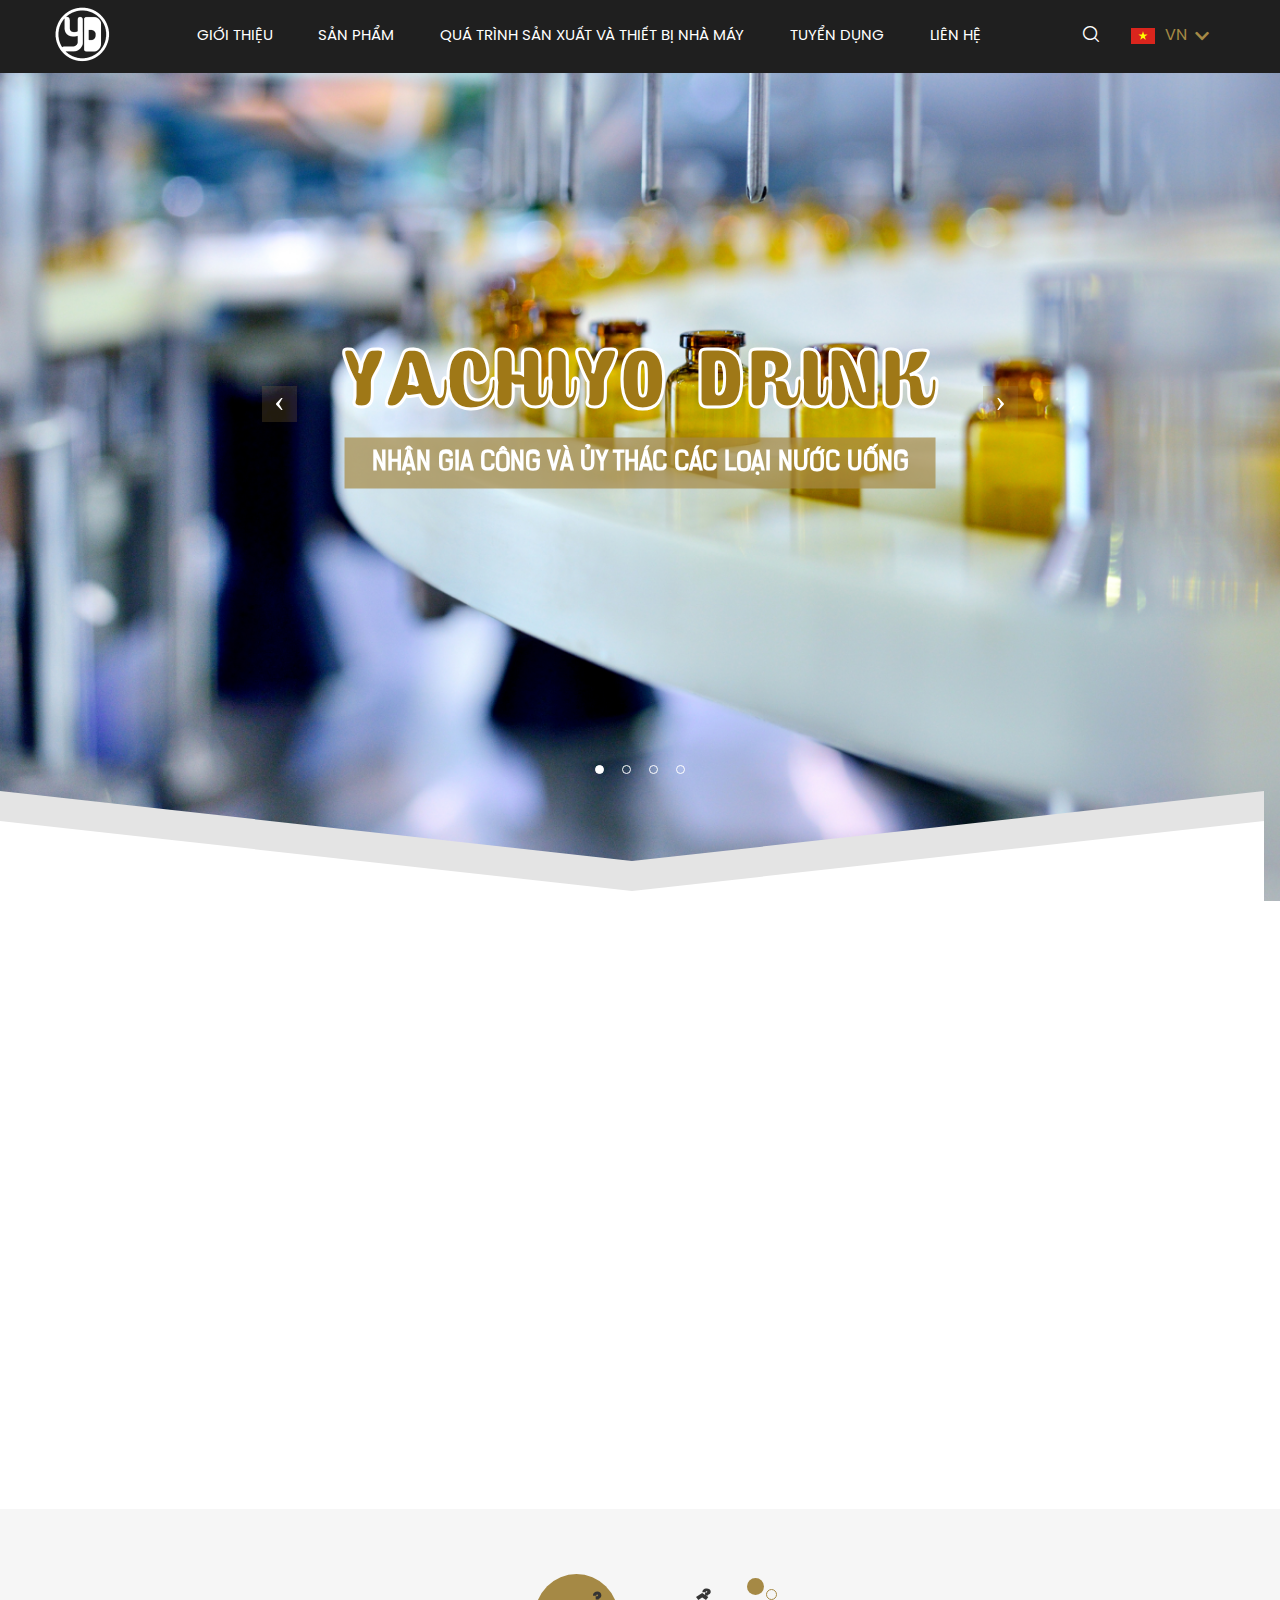
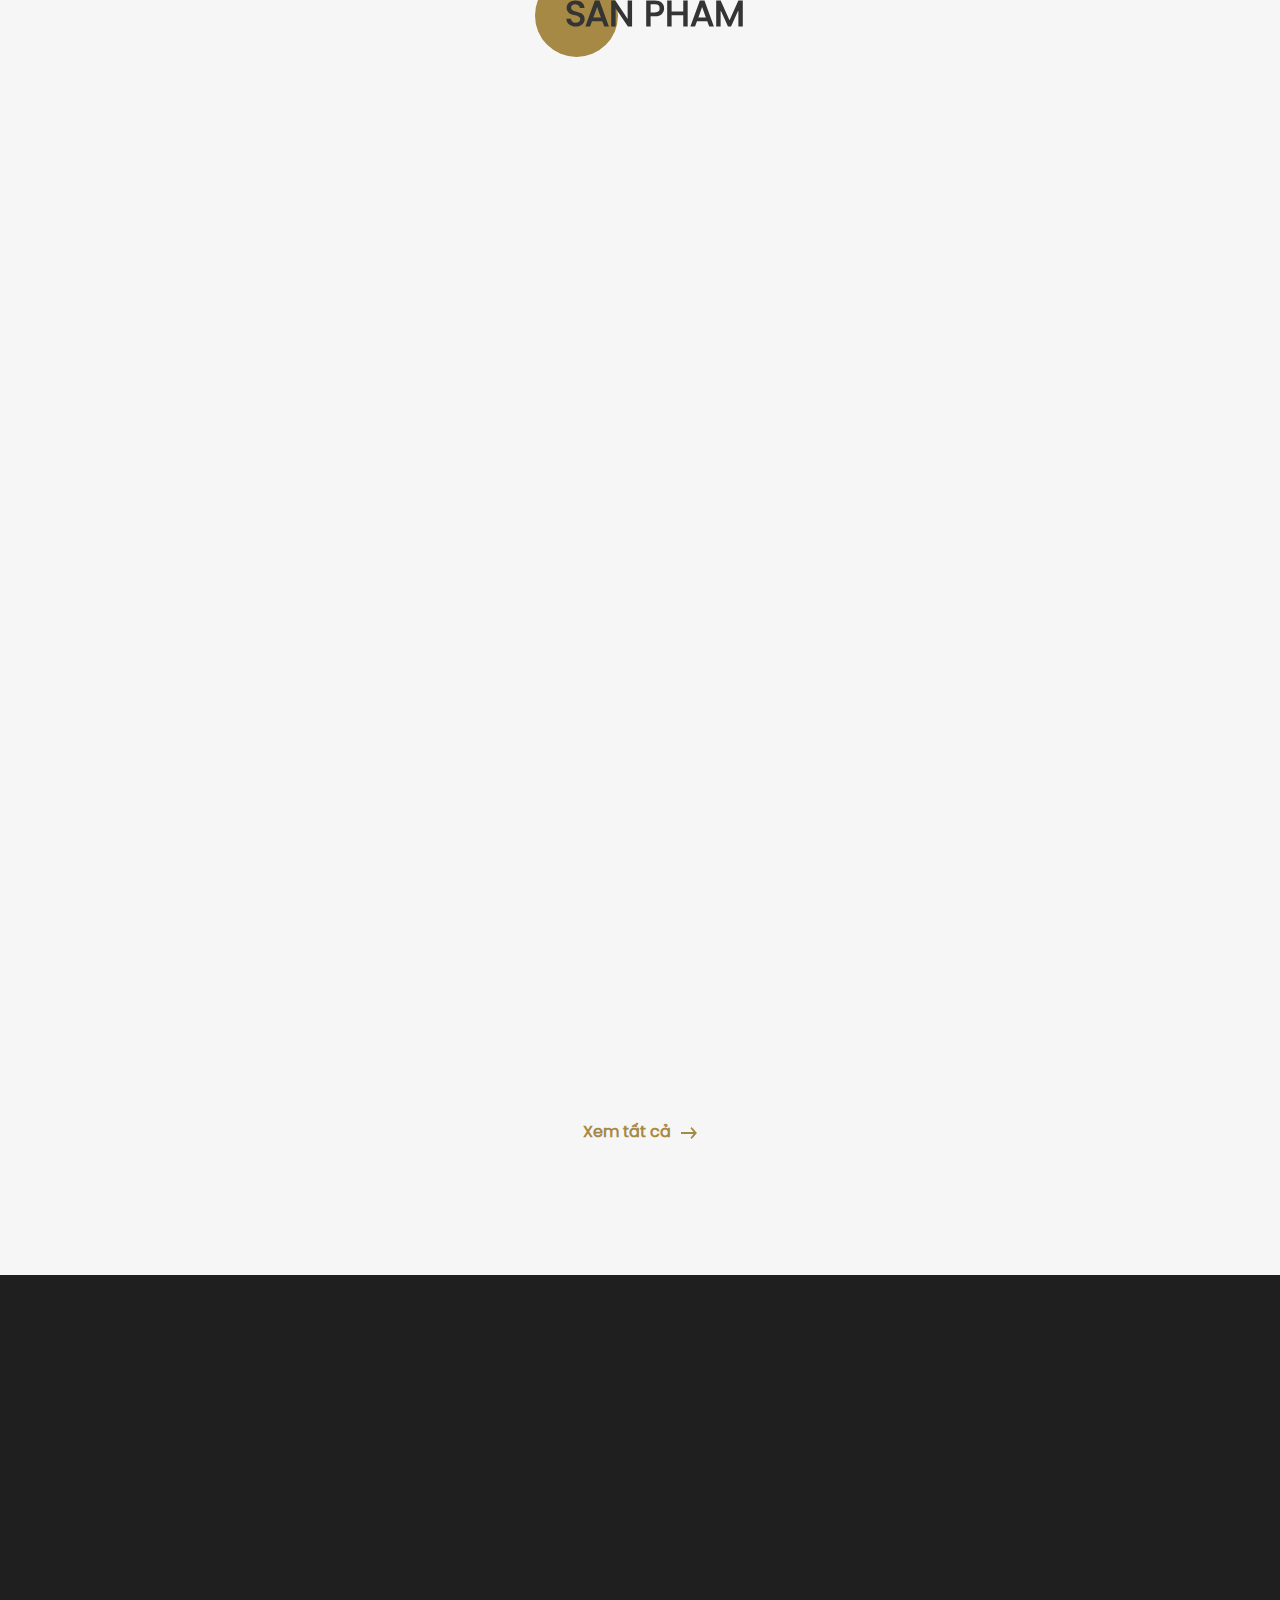
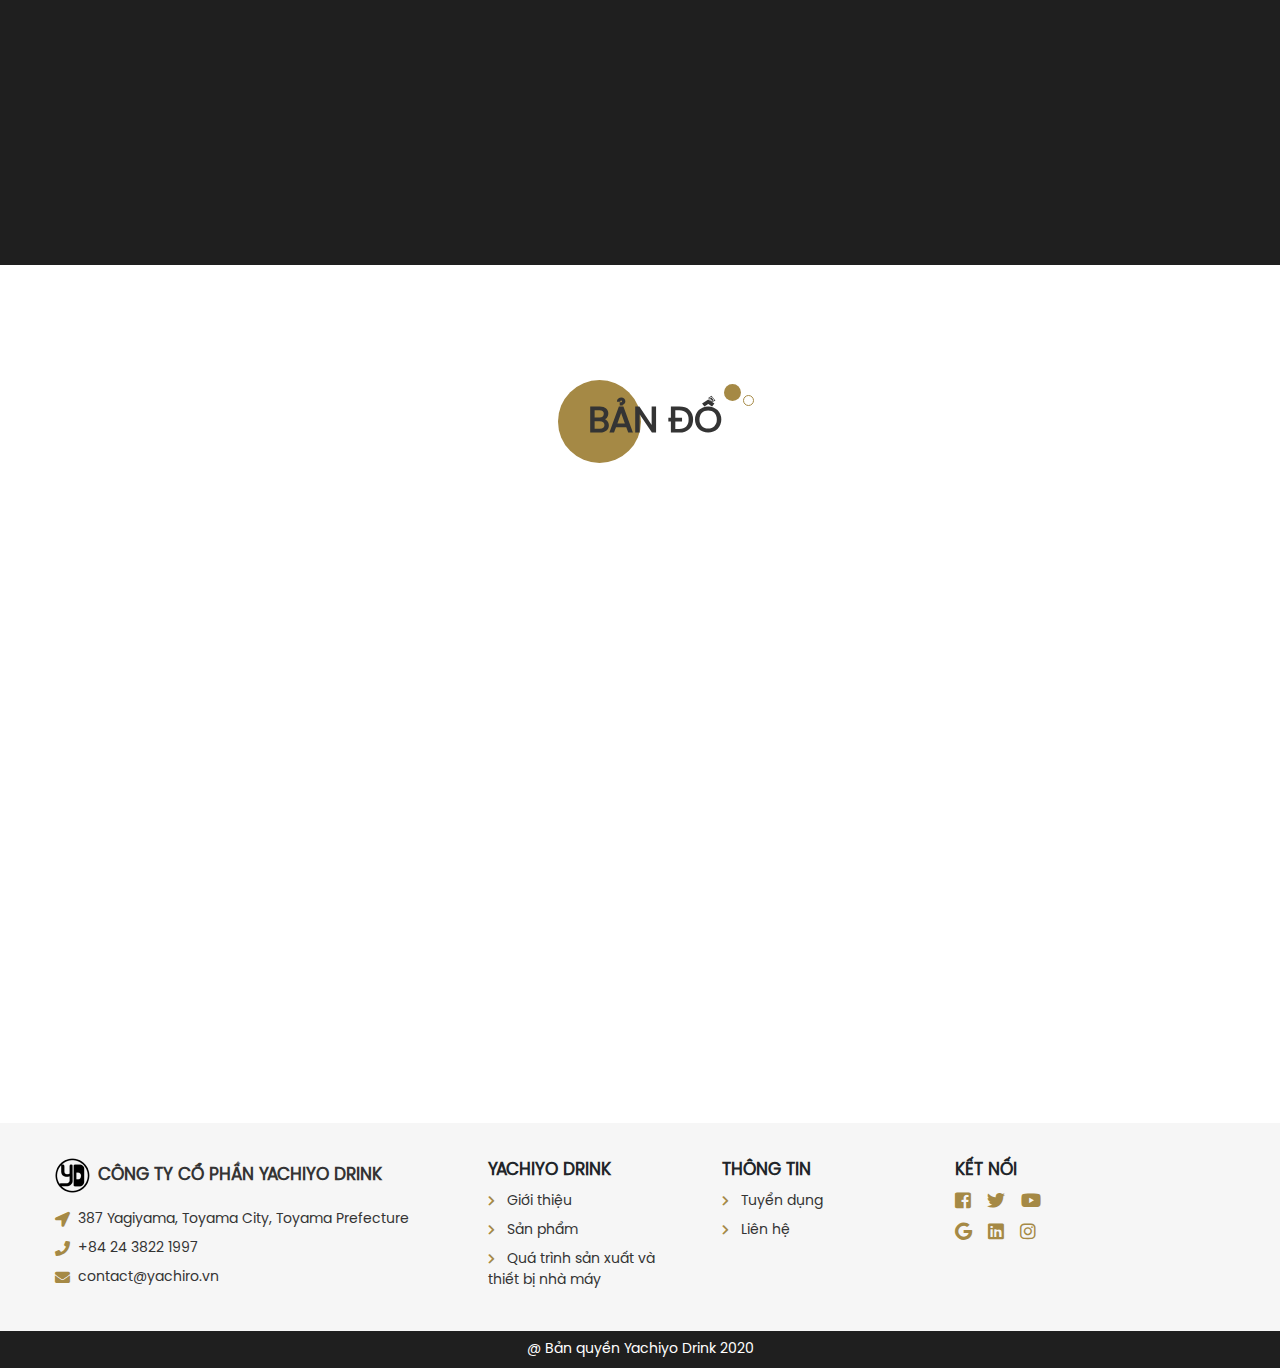
<file: trangchu.html>
<!DOCTYPE html>
<html class="no-js" lang="vi">

<head>
    <meta charset="utf-8">
    <meta http-equiv="x-ua-compatible" content="ie=edge">
    <title>YACHIYO DRINK | Trang chủ</title>
    <meta name="description" content="">
    <meta name="viewport" content="width=device-width, initial-scale=1">
    <link rel="manifest" href="">
    <link rel="shortcut icon" type="image/x-icon" href="assets/img/favicon.ico">

    <!-- CSS here -->
    <link rel="stylesheet" href="./assets/css/bootstrap.min.css">
    <link rel="stylesheet" href="assets/css/owl.carousel.min.css">
    <link rel="stylesheet" href="assets/css/flaticon.css">
    <link rel="stylesheet" href="assets/css/slicknav.css">
    <link rel="stylesheet" href="assets/css/animate.min.css">
    <link rel="stylesheet" href="assets/css/magnific-popup.css">
    <link rel="stylesheet" href="assets/css/fontawesome-all.min.css">
    <link rel="stylesheet" href="assets/css/style.css">
</head>

<body>
    <header>
        <!-- Header Start -->
        <div class="header-area">
            <div class="main-header header-sticky">
                <div class="container">
                    <div class="menu-wrapper">
                        <!-- Logo -->
                        <div class="logo">
                            <a href="trangchu.html"><img src="assets/images/logo.png" alt="Logo"></a>
                        </div>
                        <!-- Main-menu -->
                        <div class="main-menu d-none d-lg-block">
                            <nav>
                                <ul id="navigation">
                                    <li><a href="gioithieu.html">GIỚI THIỆU</a></li>
                                    <li><a href="sanpham.html">SẢN PHẨM</a></li>
                                    <li><a href="quatrinh.html">QUÁ TRÌNH SẢN XUẤT VÀ THIẾT BỊ NHÀ MÁY</a></li>
                                    <li><a href="tuyendung.html">TUYỂN DỤNG</a>
                                        <ul class="submenu">
                                            <li><a href="tuyendung.html">TUYỂN DỤNG 1</a></li>
                                            <li><a href="tuyendung.html">TUYỂN DỤNG 2</a></li>
                                            <li><a href="tuyendung.html">TUYỂN DỤNG 3</a></li>
                                        </ul>
                                    </li>
                                    <li><a href="lienhe.html">LIÊN HỆ</a></li>
                                </ul>
                            </nav>
                        </div>
                        <!-- Header Right -->
                        <div class="header-right">
                            <ul>
                                <li>
                                    <div class="nav-search search-switch">
                                        <span class="flaticon-search"></span>
                                    </div>
                                </li>
                                <li>
                                    <div class="lang-selector">
                                        <span class="lang lang-selected">
                                            <i class="icons-flag__vn"></i> VN <i class="fa fa-chevron-down ml-2"></i>
                                        </span>
                                        <ul class="lang-dropdown d-none">
                                            <li>
                                                <a href="" class="lang">
                                                    <i class="icons-flag__vn"></i> VN <i class="fa fa-chevron-down ml-2"></i>
                                                </a>
                                            </li>
                                            <li>
                                                <a href="" class="lang">
                                                    <i class="icons-flag__jp"></i> JP <i class="fa fa-chevron-down ml-2"></i>
                                                </a>
                                            </li>
                                        </ul>
                                    </div>
                                </li>
                            </ul>
                        </div>
                    </div>
                    <!-- Mobile Menu -->
                    <div class="col-12">
                        <div class="mobile_menu d-block d-lg-none"></div>
                    </div>
                </div>
            </div>
        </div>
        <!-- Header End -->
    </header>
    <main>
        <!--? slider Area Start -->
        <div class="slider-area ">
            <div class="slider-active">
                <!-- Single Slider -->
                <div class="owl-carousel owl-theme home-carousel">
                    <div class="item">
                        <img src="./assets/images/b1.png" alt="Banner Image">
                        <div class="banner-title">
                            <h3>YACHIYO DRINK</h3>
                            <p>NHẬN GIA CÔNG VÀ ỦY THÁC CÁC LOẠI NƯỚC UỐNG</p>
                        </div>
                    </div>
                    <div class="item">
                        <img src="./assets/images/b1.png" alt="Banner Image">
                        <div class="banner-title">
                            <h3>YACHIYO DRINK</h3>
                            <p>NHẬN GIA CÔNG VÀ ỦY THÁC CÁC LOẠI NƯỚC UỐNG</p>
                        </div>
                    </div>
                    <div class="item">
                        <img src="./assets/images/b1.png" alt="Banner Image">
                        <div class="banner-title">
                            <h3>YACHIYO DRINK</h3>
                            <p>NHẬN GIA CÔNG VÀ ỦY THÁC CÁC LOẠI NƯỚC UỐNG</p>
                        </div>
                    </div>
                    <div class="item">
                        <img src="./assets/images/b1.png" alt="Banner Image">
                        <div class="banner-title">
                            <h3>YACHIYO DRINK</h3>
                            <p>NHẬN GIA CÔNG VÀ ỦY THÁC CÁC LOẠI NƯỚC UỐNG</p>
                        </div>
                    </div>
                </div>
            </div>
        </div>
        <!-- slider Area End-->

        <section class="about-section section">
            <div class="container">
                <div class="row">
                    <div class="col-xl-5 col-lg-4 wow fadeInLeft">
                        <h3 class="section-title"><span>GIỚI THIỆU</span></h3>
                        <div class="section-body">
                            <p>Công ty cổ phần Yachiyo Drinks buôn bán và gia công các loại nước uống, nước hoa quả,
                                thực phẩm chức năng dạng nước, và các loạ nước uống khác.</p>
                            <p>Chúng tôi tin rằng với kinh nghiệm trên 50 năm trong lĩnh vực sản xuất các loại nước
                                uống, thược phẩm chức năng dạng nước, sẽ luôn luôn đem đến cho bạn sản phẩm chất lượng
                                cao nhất.</p>
                        </div>
                        <a href="about-us.html" class="btn-primary">Xem thêm</a>
                    </div>
                    <div class="col-xl-7 col-lg-8 wow fadeInRight">
                        <div class="video-about">
                            <span data-mfp-src="https://www.youtube.com/embed/3PDjnSFgUO0">
                                <div>
                                    <img src="./assets/images/vt.png" alt="About Video Thumbnail">
                                </div>
                            </span>
                        </div>
                    </div>
                </div>
            </div>
        </section>

        <section class="product-section section">
            <div class="container">
                <div class="row">
                    <div class="text-center col-12">
                        <h3 class="section-title"><span>Sản phẩm</span></h3>
                    </div>
                </div>
                <div class="row">
                    <div class="col-lg-4 col-md-6 col-12">
                        <div class="product wow fadeInLeft">
                            <a href="chitietsanpham.html">
                                <div class="img-container">
                                    <img src="./assets/images/p1.png" alt="Product Image">
                                </div>
                                <h5>Collagen TKK với Glucosamine</h5>
                            </a>
                            <div class="d-flex">
                                <i class="icons-p-yd"></i>Sản phẩm sản xuất & buôn bán
                            </div>
                            <a href="chitietsanpham.html" class="btn-primary">Xem thêm</a>
                        </div>
                    </div>
                    <div class="col-lg-4 col-md-6 col-12">
                        <div class="product wow fadeInLeft">
                            <a href="#">
                                <div class="img-container">
                                    <img src="./assets/images/p2.png" alt="Product Image">
                                </div>
                                <h5>Thực phẩm chức năng Tảo xoắn Spirulina</h5>
                            </a>
                            <div class="d-flex">
                                <i class="icons-p-yd"></i>Sản phẩm sản xuất & buôn bán
                            </div>
                            <a href="#" class="btn-primary">Xem thêm</a>
                        </div>
                    </div>
                    <div class="col-lg-4 col-md-6 col-12">
                        <div class="product wow fadeInLeft">
                            <a href="#">
                                <div class="img-container">
                                    <img src="./assets/images/p3.png" alt="Product Image">
                                </div>
                                <h5>Collagen TKK với Glucosamine</h5>
                            </a>
                            <div class="d-flex">
                                <i class="icons-p-origin"></i>Sản phẩm sản xuất & buôn bán
                            </div>
                            <a href="#" class="btn-primary">Xem thêm</a>
                        </div>
                    </div>
                    <div class="col-lg-4 col-md-6 col-12">
                        <div class="product wow fadeInLeft">
                            <a href="#">
                                <div class="img-container">
                                    <img src="./assets/images/p4.png" alt="Product Image">
                                </div>
                                <h5>Collagen TKK với Glucosamine</h5>
                            </a>
                            <div class="d-flex">
                                <i class="icons-p-yd"></i>Sản phẩm sản xuất & buôn bán
                            </div>
                            <a href="#" class="btn-primary">Xem thêm</a>
                        </div>
                    </div>
                    <div class="col-lg-4 col-md-6 col-12">
                        <div class="product wow fadeInLeft">
                            <a href="#">
                                <div class="img-container">
                                    <img src="./assets/images/p5.png" alt="Product Image">
                                </div>
                                <h5>Collagen TKK với Glucosamine</h5>
                            </a>
                            <div class="d-flex">
                                <i class="icons-p-origin"></i>Sản phẩm sản xuất & buôn bán
                            </div>
                            <a href="#" class="btn-primary">Xem thêm</a>
                        </div>
                    </div>
                    <div class="col-lg-4 col-md-6 col-12">
                        <div class="product wow fadeInLeft">
                            <a href="#">
                                <div class="img-container">
                                    <img src="./assets/images/p6.png" alt="Product Image">
                                </div>
                                <h5>Collagen TKK với Glucosamine</h5>
                            </a>
                            <div class="d-flex">
                                <i class="icons-p-origin"></i>Sản phẩm sản xuất & buôn bán
                            </div>
                            <a href="#" class="btn-primary">Xem thêm</a>
                        </div>
                    </div>
                </div>
                <div class="row">
                    <div class="col-12">
                        <div class="d-flex justify-content-center align-items-center">
                            <a href="" class="btn-links">Xem tất cả <i class="icons-arrow"></i></a>
                        </div>
                    </div>
                </div>
            </div>
        </section>

        <section class="procedure-section section">
            <div class="container">
                <div class="row">
                    <div class="col-xl-4 col-lg-3 col-12 wow fadeInLeft">
                        <h3 class="section-title-secondary">QUÁ TRÌNH SẢN XUẤT VÀ THIẾT BỊ NHÀ MÁY</h3>
                        <p>Với mong muốn đem đến cho thị trường những sản phẩm - dịch vụ theo tiêu chuẩn quốc tế và
                            những trải nghiệm hoàn toàn mới về phong cách sống hiện đại, ở bất cứ lĩnh vực nào Công ty
                            cổ phần Yachiyo Drinks cũng chứng tỏ vai trò tiên phong, dẫn dắt sự thay đổi xu hướng tiêu
                            dùng.</p>
                        <div class="mouse-dragging">
                            <i class="icons-mouse"></i>
                            <div class="d-flex wow fadeInRight" data-wow-duration="2s" data-wow-iteration="infinite"
                                data-wow-delay="1s">
                                <i class="icons-arrow_left"></i>
                                <span>TRƯỢT ĐỂ KHÁM PHÁ</span>
                                <i class="icons-arrow_right"></i>
                            </div>
                        </div>
                    </div>
                </div>
            </div>
            <div class="procedure-container">
                <div class="owl-carousel owl-theme procedure-carousel">
                    <div class="item procedure wow fadeInRight">
                        <div class="procedure-ico">
                            <div class="img-container">
                                <img src="./assets/images/pre4.png">
                            </div>
                            <h6>01</h6>
                        </div>
                        <h2 class="procedure-name">PHA CHẾ</h2>
                        <div class="procedure-content">
                            <div class="img">
                                <img src="./assets/images/im.png">
                            </div>
                            <div class="p">
                                <p>Công ty cổ phần Yachiyo Drinks buôn bán và gia công các loại nước uống, nước hoa quả, thực phẩm chức năng dạng nước, và các loạ nước uống khác.</p>
                                <p>Chúng tôi tin rằng với kinh nghiệm trên 50 năm trong lĩnh vực sản xuất các loại nước uống, thược phẩm chức năng dạng nước, sẽ luôn luôn đem đến cho bạn sản phẩm chất lượng cao nhất</p>
                                <p class="btn-links">Xem tất cả <i class="icons-arrow_white"></i></p>
                            </div>
                        </div>
                        <a class="procedure-link" href="" tabindex="0"></a>
                    </div>
                    <div class="item procedure wow fadeInRight">
                        <div class="procedure-ico">
                            <div class="img-container">
                                <img src="./assets/images/pre5.png">
                            </div>
                            <h6>02</h6>
                        </div>
                        <h2 class="procedure-name">Khử trùng</h2>
                        <div class="procedure-content">
                            <div class="img">
                                <img src="./assets/images/im2.png">
                            </div>
                            <div class="p">
                                <p>Công ty cổ phần Yachiyo Drinks buôn bán và gia công các loại nước uống, nước hoa quả, thực phẩm chức năng dạng nước, và các loạ nước uống khác.</p>
                                <p>Chúng tôi tin rằng với kinh nghiệm trên 50 năm trong lĩnh vực sản xuất các loại nước uống, thược phẩm chức năng dạng nước, sẽ luôn luôn đem đến cho bạn sản phẩm chất lượng cao nhất</p>
                                <p class="btn-links">Xem tất cả <i class="icons-arrow_white"></i></p>
                            </div>
                        </div>
                        <a class="procedure-link" href="" tabindex="0"></a>
                    </div>
                    <div class="item procedure wow fadeInRight">
                        <div class="procedure-ico">
                            <div class="img-container">
                                <img src="./assets/images/pre6.png">
                            </div>
                            <h6>03</h6>
                        </div>
                        <h2 class="procedure-name">Đóng chai</h2>
                        <div class="procedure-content">
                            <div class="img">
                                <img src="./assets/images/im3.png">
                            </div>
                            <div class="p">
                                <p>Công ty cổ phần Yachiyo Drinks buôn bán và gia công các loại nước uống, nước hoa quả, thực phẩm chức năng dạng nước, và các loạ nước uống khác.</p>
                                <p>Chúng tôi tin rằng với kinh nghiệm trên 50 năm trong lĩnh vực sản xuất các loại nước uống, thược phẩm chức năng dạng nước, sẽ luôn luôn đem đến cho bạn sản phẩm chất lượng cao nhất</p>
                                <p class="btn-links">Xem tất cả <i class="icons-arrow_white"></i></p>
                            </div>
                        </div>
                        <a class="procedure-link" href="" tabindex="0"></a>
                    </div>
                    <div class="item procedure wow fadeInRight">
                        <div class="procedure-ico">
                            <div class="img-container">
                                <img src="./assets/images/pre7.png">
                            </div>
                            <h6>04</h6>
                        </div>
                        <h2 class="procedure-name">Kiểm tra</h2>
                        <div class="procedure-content">
                            <div class="img">
                                <img src="./assets/images/im.png">
                            </div>
                            <div class="p">
                                <p>Công ty cổ phần Yachiyo Drinks buôn bán và gia công các loại nước uống, nước hoa quả, thực phẩm chức năng dạng nước, và các loạ nước uống khác.</p>
                                <p>Chúng tôi tin rằng với kinh nghiệm trên 50 năm trong lĩnh vực sản xuất các loại nước uống, thược phẩm chức năng dạng nước, sẽ luôn luôn đem đến cho bạn sản phẩm chất lượng cao nhất</p>
                                <p class="btn-links">Xem tất cả <i class="icons-arrow_white"></i></p>
                            </div>
                        </div>
                        <a class="procedure-link" href="" tabindex="0"></a>
                    </div>
                    <div class="item procedure wow fadeInRight">
                        <div class="procedure-ico">
                            <div class="img-container">
                                <img src="./assets/images/pre8.png">
                            </div>
                            <h6>05</h6>
                        </div>
                        <h2 class="procedure-name">Đóng hộp</h2>
                        <div class="procedure-content">
                            <div class="img">
                                <img src="./assets/images/im2.png">
                            </div>
                            <div class="p">
                                <p>Công ty cổ phần Yachiyo Drinks buôn bán và gia công các loại nước uống, nước hoa quả, thực phẩm chức năng dạng nước, và các loạ nước uống khác.</p>
                                <p>Chúng tôi tin rằng với kinh nghiệm trên 50 năm trong lĩnh vực sản xuất các loại nước uống, thược phẩm chức năng dạng nước, sẽ luôn luôn đem đến cho bạn sản phẩm chất lượng cao nhất</p>
                                <p class="btn-links">Xem tất cả <i class="icons-arrow_white"></i></p>
                            </div>
                        </div>
                        <a class="procedure-link" href="" tabindex="0"></a>
                    </div>
                    <div class="item procedure wow fadeInRight">
                        <div class="procedure-ico">
                            <div class="img-container">
                                <img src="./assets/images/pre9.png">
                            </div>
                            <h6>06</h6>
                        </div>
                        <h2 class="procedure-name">Kiểm tra</h2>
                        <div class="procedure-content">
                            <div class="img">
                                <img src="./assets/images/im3.png">
                            </div>
                            <div class="p">
                                <p>Công ty cổ phần Yachiyo Drinks buôn bán và gia công các loại nước uống, nước hoa quả, thực phẩm chức năng dạng nước, và các loạ nước uống khác.</p>
                                <p>Chúng tôi tin rằng với kinh nghiệm trên 50 năm trong lĩnh vực sản xuất các loại nước uống, thược phẩm chức năng dạng nước, sẽ luôn luôn đem đến cho bạn sản phẩm chất lượng cao nhất</p>
                                <p class="btn-links">Xem tất cả <i class="icons-arrow_white"></i></p>
                            </div>
                        </div>
                        <a class="procedure-link" href="" tabindex="0"></a>
                    </div>
                    <div class="item procedure wow fadeInRight">
                        <div class="procedure-ico">
                            <div class="img-container">
                                <img src="./assets/images/pre10.png">
                            </div>
                            <h6>01</h6>
                        </div>
                        <h2 class="procedure-name">Xuất hàng</h2>
                        <div class="procedure-content">
                            <div class="img">
                                <img src="./assets/images/im.png">
                            </div>
                            <div class="p">
                                <p>Công ty cổ phần Yachiyo Drinks buôn bán và gia công các loại nước uống, nước hoa quả, thực phẩm chức năng dạng nước, và các loạ nước uống khác.</p>
                                <p>Chúng tôi tin rằng với kinh nghiệm trên 50 năm trong lĩnh vực sản xuất các loại nước uống, thược phẩm chức năng dạng nước, sẽ luôn luôn đem đến cho bạn sản phẩm chất lượng cao nhất</p>
                                <p class="btn-links">Xem tất cả <i class="icons-arrow_white"></i></p>
                            </div>
                        </div>
                        <a class="procedure-link" href="" tabindex="0"></a>
                    </div>
                </div>
            </div>
        </section>

        <section class="map-section section">
            <div class="text-center col-12">
                <h3 class="section-title"><span>Bản đồ</span></h3>
            </div>
            <div class="map">
                <iframe src="https://www.google.com/maps/embed?pb=!1m18!1m12!1m3!1d3203.7875737929735!2d137.20962372436136!3d36.583336571138844!2m3!1f0!2f0!3f0!3m2!1i1024!2i768!4f13.1!3m3!1m2!1s0x5ff78c9bad74547d%3A0x9669619199438054!2z5YWr5Y2D5Luj44OJ44Oq44Oz44Kv44K577yI5qCq77yJ!5e0!3m2!1svi!2s!4v1599623740084!5m2!1svi!2s" frameborder="0" style="border:0;" allowfullscreen="" aria-hidden="false" tabindex="0"></iframe>
            </div>
        </section>
    </main>
    <footer>
        <!-- Footer Start-->
        <div class="footer-area">
            <div class="container">
                <div class="row d-flex justify-content-between">
                    <div class="col-xl-4 col-lg-3 col-md-6 col-sm-12">
                        <div class="single-footer-caption mb-50">
                            <div class="single-footer-caption mb-30">
                                <!-- logo -->
                                <div class="footer-logo">
                                    <a href="trangchu.html"><img src="assets/images/logo3.png" alt="Logo">CÔNG TY CỔ PHẦN
                                        YACHIYO DRINK</a>
                                </div>
                                <div class="footer-tittle">
                                    <div class="footer-pera">
                                        <div class="d-flex justify-content-start align-items-center mb-2">
                                            <i class="fa fa-location-arrow mr-2" aria-hidden="true"></i>
                                            <h6>387 Yagiyama, Toyama City, Toyama Prefecture</h6>
                                        </div>
                                        <div class="d-flex justify-content-start align-items-center mb-2">
                                            <i class="fa fa-phone mr-2" aria-hidden="true"></i>
                                            <h6>+84 24 3822 1997</h6>
                                        </div>
                                        <div class="d-flex justify-content-start align-items-center mb-2">
                                            <i class="fa fa-envelope mr-2" aria-hidden="true"></i>
                                            <h6>contact@yachiro.vn</h6>
                                        </div>
                                    </div>
                                </div>
                            </div>
                        </div>
                    </div>
                    <div class="col-xl-2 col-lg-3 col-md-6 col-sm-12">
                        <div class="single-footer-caption mb-50">
                            <div class="footer-tittle">
                                <h4>YACHIYO DRINK</h4>
                                <ul>
                                    <li><a href="#"><i class="fa fa-chevron-right mr-2 text-secondary"
                                                aria-hidden="true"></i> Giới thiệu </a></li>
                                    <li><a href="#"><i class="fa fa-chevron-right mr-2 text-secondary"
                                                aria-hidden="true"></i> Sản phẩm</a></li>
                                    <li><a href="#"><i class="fa fa-chevron-right mr-2 text-secondary"
                                                aria-hidden="true"></i> Quá trình sản xuất và thiết bị nhà máy</a></li>
                                </ul>
                            </div>
                        </div>
                    </div>
                    <div class="col-xl-2 col-lg-3 col-md-6 col-sm-12">
                        <div class="single-footer-caption mb-50">
                            <div class="footer-tittle">
                                <h4>Thông tin</h4>
                                <ul>
                                    <li><a href="#"><i class="fa fa-chevron-right mr-2 text-secondary"
                                                aria-hidden="true"></i> Tuyển dụng</a></li>
                                    <li><a href="#"><i class="fa fa-chevron-right mr-2 text-secondary"
                                                aria-hidden="true"></i> Liên hệ</a></li>
                                </ul>
                            </div>
                        </div>
                    </div>
                    <div class="col-xl-3 col-lg-3 col-md-6 col-sm-12">
                        <div class="single-footer-caption mb-50">
                            <div class="footer-tittle">
                                <h4>Kết nối</h4>
                                <ul class="d-flex">
                                    <li><a href="#"><i class="fab fa-facebook-square mr-3" aria-hidden="true"></i></a>
                                    </li>
                                    <li><a href="#"><i class="fab fa-twitter mr-3" aria-hidden="true"></i></a></li>
                                    <li><a href="#"><i class="fab fa-youtube mr-3" aria-hidden="true"></i></a></li>
                                </ul>
                                <ul class="d-flex">
                                    <li><a href="#"><i class="fab fa-google mr-3" aria-hidden="true"></i></a></a></li>
                                    <li><a href="#"><i class="fab fa-linkedin mr-3" aria-hidden="true"></i></a></li>
                                    <li><a href="#"><i class="fab fa-instagram mr-3" aria-hidden="true"></i></a></a>
                                    </li>
                                </ul>
                            </div>
                        </div>
                    </div>
                </div>
            </div>
            <div class="footer-copy-right">
                <p>@ Bản quyền Yachiyo Drink 2020</p>
            </div>
        </div>
        <!-- Footer End-->
    </footer>
    <!--? Search model Begin -->
    <div class="search-model-box">
        <div class="h-100 d-flex align-items-center justify-content-center">
            <div class="search-close-btn">+</div>
            <form class="search-model-form">
                <input type="text" id="search-input" placeholder="Searching key.....">
            </form>
        </div>
    </div>
    <!-- Search model end -->

    <!-- JS here -->
    <script src="./assets/js/vendor/jquery-1.12.4.min.js"></script>
    <script src="./assets/js/popper.min.js"></script>
    <script src="./assets/js/bootstrap.min.js"></script>
    <script src="./assets/js/jquery.slicknav.min.js"></script>
    <script src="./assets/js/owl.carousel.min.js"></script>
    <script src="./assets/js/wow.min.js"></script>
    <script src="./assets/js/jquery.magnific-popup.js"></script>
    <script src="./assets/js/jquery.scrollUp.min.js"></script>
    <script src="./assets/js/jquery.sticky.js"></script>
    <script src="./assets/js/main.js"></script>

</body>

</html>
</file>
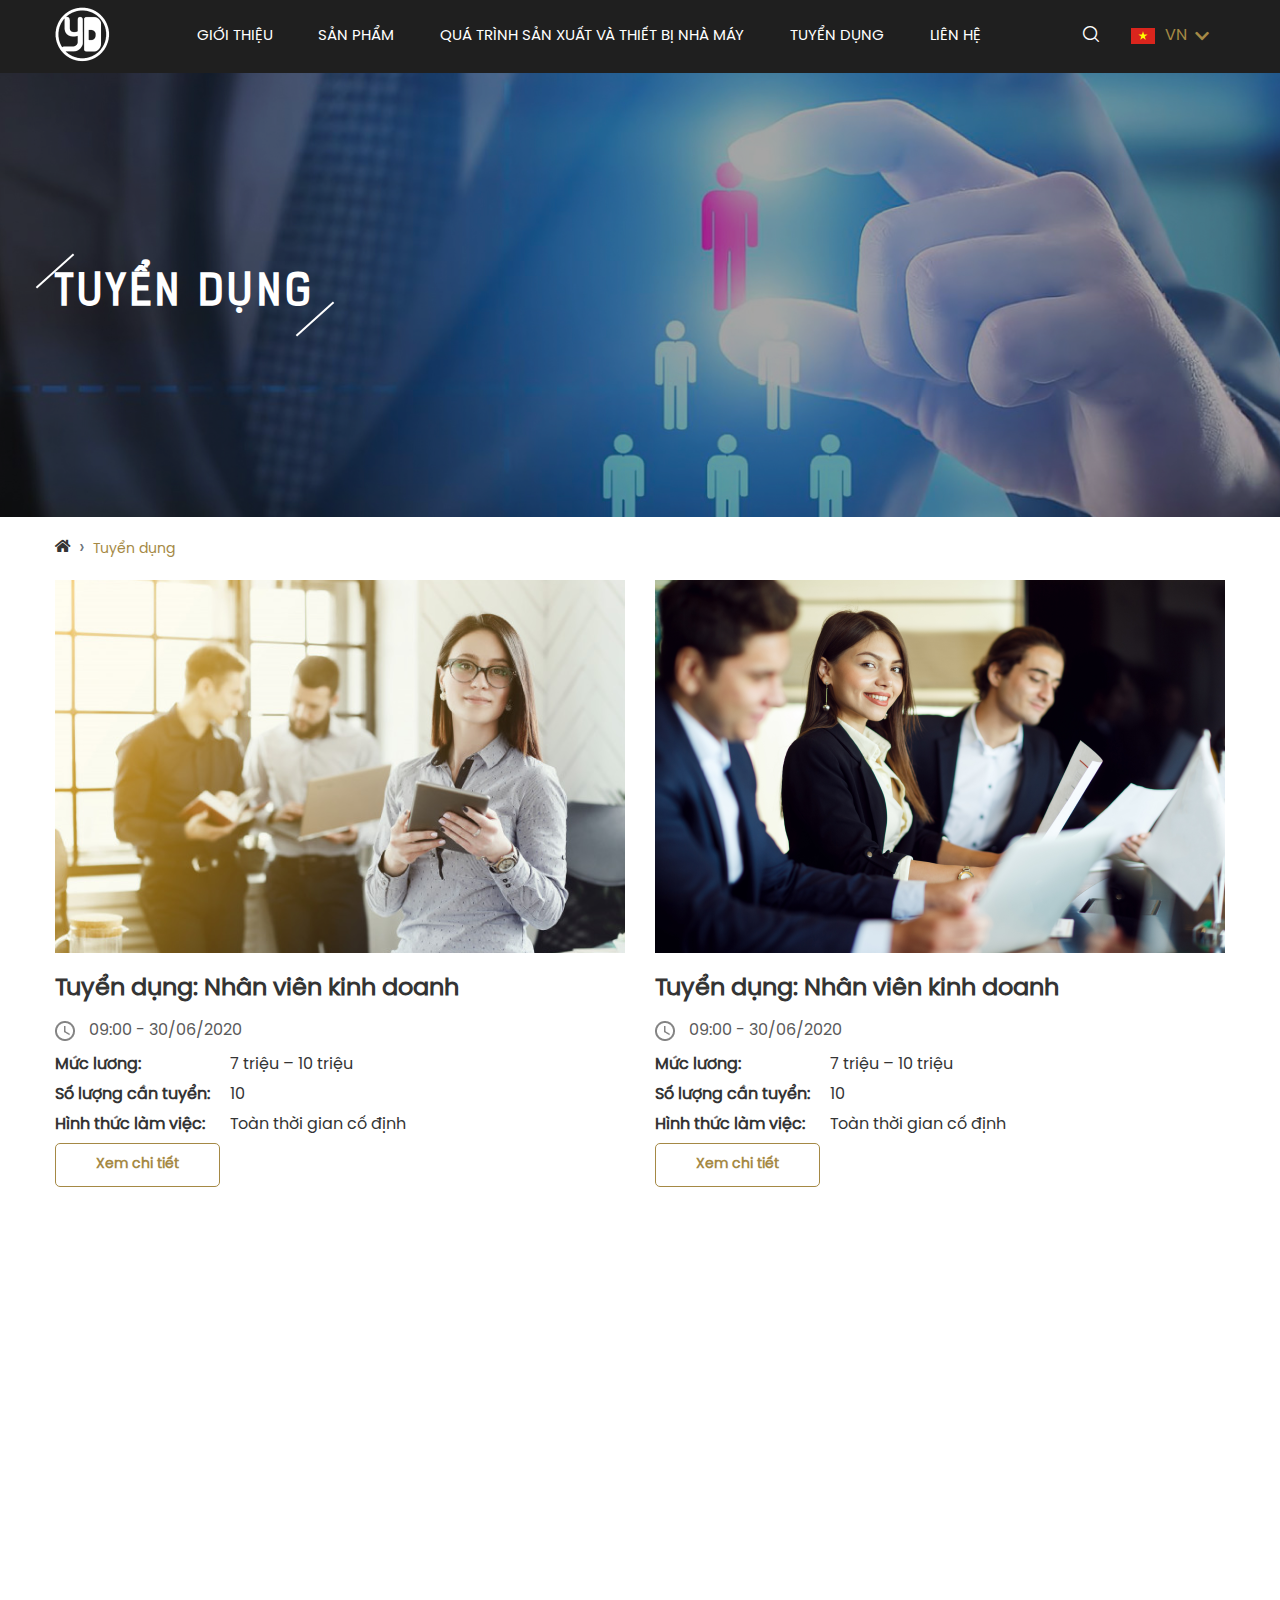
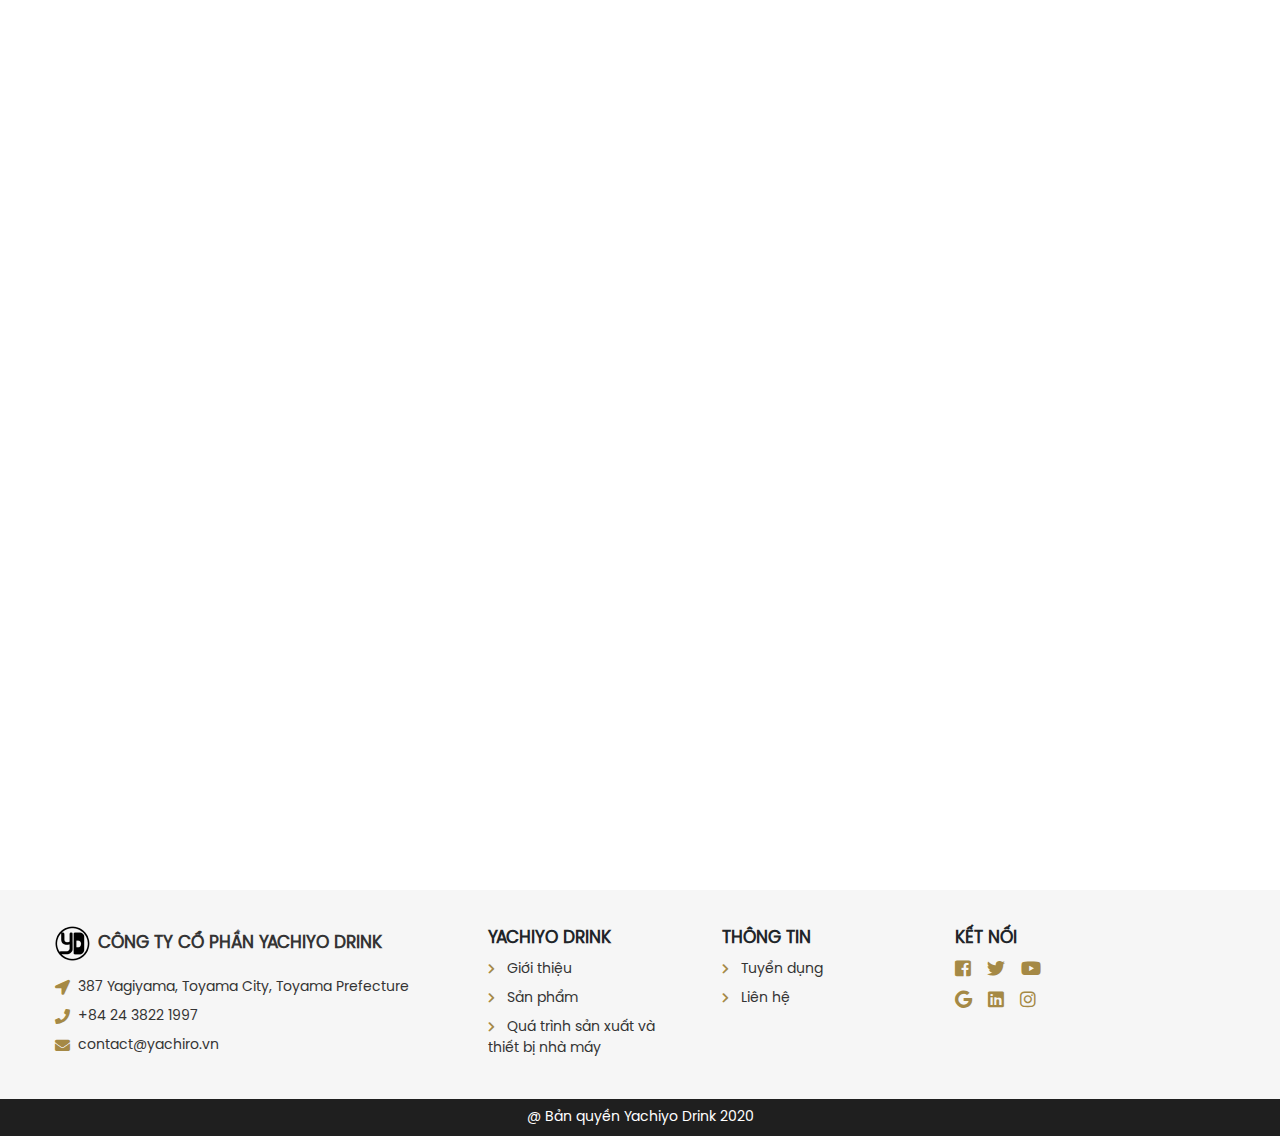
<file: tuyendung.html>
<!DOCTYPE html>
<html class="no-js" lang="vi">

<head>
    <meta charset="utf-8">
    <meta http-equiv="x-ua-compatible" content="ie=edge">
    <title>YACHIYO DRINK | Tuyển dụng</title>
    <meta name="description" content="">
    <meta name="viewport" content="width=device-width, initial-scale=1">
    <link rel="manifest" href="">
    <link rel="shortcut icon" type="image/x-icon" href="assets/img/favicon.ico">

    <!-- CSS here -->
    <link rel="stylesheet" href="./assets/css/bootstrap.min.css">
    <link rel="stylesheet" href="assets/css/owl.carousel.min.css">
    <link rel="stylesheet" href="assets/css/flaticon.css">
    <link rel="stylesheet" href="assets/css/slicknav.css">
    <link rel="stylesheet" href="assets/css/animate.min.css">
    <link rel="stylesheet" href="assets/css/magnific-popup.css">
    <link rel="stylesheet" href="assets/css/fontawesome-all.min.css">
    <link rel="stylesheet" href="assets/css/style.css">
</head>

<body>
    <header>
        <!-- Header Start -->
        <div class="header-area">
            <div class="main-header header-sticky">
                <div class="container">
                    <div class="menu-wrapper">
                        <!-- Logo -->
                        <div class="logo">
                            <a href="trangchu.html"><img src="assets/images/logo.png" alt="Logo"></a>
                        </div>
                        <!-- Main-menu -->
                        <div class="main-menu d-none d-lg-block">
                            <nav>
                                <ul id="navigation">
                                    <li><a href="gioithieu.html">GIỚI THIỆU</a></li>
                                    <li><a href="sanpham.html">SẢN PHẨM</a></li>
                                    <li><a href="quatrinh.html">QUÁ TRÌNH SẢN XUẤT VÀ THIẾT BỊ NHÀ MÁY</a></li>
                                    <li><a href="tuyendung.html">TUYỂN DỤNG</a>
                                        <ul class="submenu">
                                            <li><a href="tuyendung.html">TUYỂN DỤNG 1</a></li>
                                            <li><a href="tuyendung.html">TUYỂN DỤNG 2</a></li>
                                            <li><a href="tuyendung.html">TUYỂN DỤNG 3</a></li>
                                        </ul>
                                    </li>
                                    <li><a href="lienhe.html">LIÊN HỆ</a></li>
                                </ul>
                            </nav>
                        </div>
                        <!-- Header Right -->
                        <div class="header-right">
                            <ul>
                                <li>
                                    <div class="nav-search search-switch">
                                        <span class="flaticon-search"></span>
                                    </div>
                                </li>
                                <li>
                                    <div class="lang-selector">
                                        <span class="lang lang-selected">
                                            <i class="icons-flag__vn"></i> VN <i class="fa fa-chevron-down ml-2"></i>
                                        </span>
                                        <ul class="lang-dropdown d-none">
                                            <li>
                                                <a href="" class="lang">
                                                    <i class="icons-flag__vn"></i> VN <i
                                                        class="fa fa-chevron-down ml-2"></i>
                                                </a>
                                            </li>
                                            <li>
                                                <a href="" class="lang">
                                                    <i class="icons-flag__jp"></i> JP <i
                                                        class="fa fa-chevron-down ml-2"></i>
                                                </a>
                                            </li>
                                        </ul>
                                    </div>
                                </li>
                            </ul>
                        </div>
                    </div>
                    <!-- Mobile Menu -->
                    <div class="col-12">
                        <div class="mobile_menu d-block d-lg-none"></div>
                    </div>
                </div>
            </div>
        </div>
        <!-- Header End -->
    </header>
    <main>
        <!--? slider Area Start -->
        <div class="slider-area">
            <div class="slider-active">
                <!-- Single Slider -->
                <div class="banner-container" style="background-image: url(./assets/images/spbanner4.png);">
                    <div class="container">
                        <div class="row">
                            <div class="col-12">
                                <h2 class="page-title">Tuyển dụng</h2>
                            </div>
                        </div>
                    </div>
                </div>
            </div>
        </div>
        <!-- slider Area End-->

        <section class="app-breadcrumd">
            <div class="container">
                <div class="row">
                    <div class="col-12">
                        <nav aria-label="breadcrumb">
                            <ol class="breadcrumb">
                                <li class="breadcrumb-item"><a href="#"><i class="fa fa-home"></i></a></li>
                                <li class="breadcrumb-item active" aria-current="page">Tuyển dụng</li>
                            </ol>
                        </nav>
                    </div>
                </div>
            </div>
        </section>

        <div class="recruitments-section">
            <div class="container">
                <div class="row">
                    <div class="col-md-6 col-12">
                        <div class="recruitment wow fadeInUp">
                            <a href="chitiettuyendung.html">
                                <div class="img-container">
                                    <img src="./assets/images/r1.png" alt="Recruitment Image">
                                </div>
                                <h5>Tuyển dụng: Nhân viên kinh doanh</h5>
                            </a>
                            <div class="d-flex published">
                                <i class="icons-clock"></i> 09:00 - 30/06/2020
                            </div>
                            <table>
                                <tr>
                                    <td>Mức lương:</td>
                                    <td>7 triệu – 10 triệu</td>
                                </tr>
                                <tr>
                                    <td>Số lượng cần tuyển:</td>
                                    <td>10</td>
                                </tr>
                                <tr>
                                    <td>Hình thức làm việc:</td>
                                    <td>Toàn thời gian cố định</td>
                                </tr>
                            </table>
                            <a href="chitiettuyendung.html" class="btn-primary">Xem chi tiết</a>
                        </div>
                    </div>
                    <div class="col-md-6 col-12">
                        <div class="recruitment wow fadeInUp">
                            <a href="chitiettuyendung">
                                <div class="img-container">
                                    <img src="./assets/images/r2.png" alt="Recruitment Image">
                                </div>
                                <h5>Tuyển dụng: Nhân viên kinh doanh</h5>
                            </a>
                            <div class="d-flex">
                                <i class="icons-clock"></i> 09:00 - 30/06/2020
                            </div>
                            <table>
                                <tr>
                                    <td>Mức lương:</td>
                                    <td>7 triệu – 10 triệu</td>
                                </tr>
                                <tr>
                                    <td>Số lượng cần tuyển:</td>
                                    <td>10</td>
                                </tr>
                                <tr>
                                    <td>Hình thức làm việc:</td>
                                    <td>Toàn thời gian cố định</td>
                                </tr>
                            </table>
                            <a href="chitiettuyendung.html" class="btn-primary">Xem chi tiết</a>
                        </div>
                    </div>
                    <div class="col-md-6 col-12">
                        <div class="recruitment wow fadeInUp">
                            <a href="chitiettuyendung">
                                <div class="img-container">
                                    <img src="./assets/images/r3.png" alt="Recruitment Image">
                                </div>
                                <h5>Tuyển dụng: Nhân viên kinh doanh</h5>
                            </a>
                            <div class="d-flex">
                                <i class="icons-clock"></i> 09:00 - 30/06/2020
                            </div>
                            <table>
                                <tr>
                                    <td>Mức lương:</td>
                                    <td>7 triệu – 10 triệu</td>
                                </tr>
                                <tr>
                                    <td>Số lượng cần tuyển:</td>
                                    <td>10</td>
                                </tr>
                                <tr>
                                    <td>Hình thức làm việc:</td>
                                    <td>Toàn thời gian cố định</td>
                                </tr>
                            </table>
                            <a href="chitiettuyendung.html" class="btn-primary">Xem chi tiết</a>
                        </div>
                    </div>
                    <div class="col-md-6 col-12">
                        <div class="recruitment wow fadeInUp">
                            <a href="chitiettuyendung">
                                <div class="img-container">
                                    <img src="./assets/images/r4.png" alt="Recruitment Image">
                                </div>
                                <h5>Tuyển dụng: Nhân viên kinh doanh</h5>
                            </a>
                            <div class="d-flex">
                                <i class="icons-clock"></i> 09:00 - 30/06/2020
                            </div>
                            <table>
                                <tr>
                                    <td>Mức lương:</td>
                                    <td>7 triệu – 10 triệu</td>
                                </tr>
                                <tr>
                                    <td>Số lượng cần tuyển:</td>
                                    <td>10</td>
                                </tr>
                                <tr>
                                    <td>Hình thức làm việc:</td>
                                    <td>Toàn thời gian cố định</td>
                                </tr>
                            </table>
                            <a href="chitiettuyendung.html" class="btn-primary">Xem chi tiết</a>
                        </div>
                    </div>
                    <div class="col-md-6 col-12">
                        <div class="recruitment wow fadeInUp">
                            <a href="chitiettuyendung">
                                <div class="img-container">
                                    <img src="./assets/images/r5.png" alt="Recruitment Image">
                                </div>
                                <h5>Tuyển dụng: Nhân viên kinh doanh</h5>
                            </a>
                            <div class="d-flex">
                                <i class="icons-clock"></i> 09:00 - 30/06/2020
                            </div>
                            <table>
                                <tr>
                                    <td>Mức lương:</td>
                                    <td>7 triệu – 10 triệu</td>
                                </tr>
                                <tr>
                                    <td>Số lượng cần tuyển:</td>
                                    <td>10</td>
                                </tr>
                                <tr>
                                    <td>Hình thức làm việc:</td>
                                    <td>Toàn thời gian cố định</td>
                                </tr>
                            </table>
                            <a href="chitiettuyendung.html" class="btn-primary">Xem chi tiết</a>
                        </div>
                    </div>
                    <div class="col-md-6 col-12">
                        <div class="recruitment wow fadeInUp">
                            <a href="chitiettuyendung">
                                <div class="img-container">
                                    <img src="./assets/images/r6.png" alt="Recruitment Image">
                                </div>
                                <h5>Tuyển dụng: Nhân viên kinh doanh</h5>
                            </a>
                            <div class="d-flex">
                                <i class="icons-clock"></i> 09:00 - 30/06/2020
                            </div>
                            <table>
                                <tr>
                                    <td>Mức lương:</td>
                                    <td>7 triệu – 10 triệu</td>
                                </tr>
                                <tr>
                                    <td>Số lượng cần tuyển:</td>
                                    <td>10</td>
                                </tr>
                                <tr>
                                    <td>Hình thức làm việc:</td>
                                    <td>Toàn thời gian cố định</td>
                                </tr>
                            </table>
                            <a href="chitiettuyendung.html" class="btn-primary">Xem chi tiết</a>
                        </div>
                    </div> 
                </div>
            </div>
        </div>
        
    </main>
    <footer>
        <!-- Footer Start-->
        <div class="footer-area">
            <div class="container">
                <div class="row d-flex justify-content-between">
                    <div class="col-xl-4 col-lg-3 col-md-6 col-sm-12">
                        <div class="single-footer-caption mb-50">
                            <div class="single-footer-caption mb-30">
                                <!-- logo -->
                                <div class="footer-logo">
                                    <a href="trangchu.html"><img src="assets/images/logo3.png" alt="Logo">CÔNG TY CỔ
                                        PHẦN
                                        YACHIYO DRINK</a>
                                </div>
                                <div class="footer-tittle">
                                    <div class="footer-pera">
                                        <div class="d-flex justify-content-start align-items-center mb-2">
                                            <i class="fa fa-location-arrow mr-2" aria-hidden="true"></i>
                                            <h6>387 Yagiyama, Toyama City, Toyama Prefecture</h6>
                                        </div>
                                        <div class="d-flex justify-content-start align-items-center mb-2">
                                            <i class="fa fa-phone mr-2" aria-hidden="true"></i>
                                            <h6>+84 24 3822 1997</h6>
                                        </div>
                                        <div class="d-flex justify-content-start align-items-center mb-2">
                                            <i class="fa fa-envelope mr-2" aria-hidden="true"></i>
                                            <h6>contact@yachiro.vn</h6>
                                        </div>
                                    </div>
                                </div>
                            </div>
                        </div>
                    </div>
                    <div class="col-xl-2 col-lg-3 col-md-6 col-sm-12">
                        <div class="single-footer-caption mb-50">
                            <div class="footer-tittle">
                                <h4>YACHIYO DRINK</h4>
                                <ul>
                                    <li><a href="#"><i class="fa fa-chevron-right mr-2 text-secondary"
                                                aria-hidden="true"></i> Giới thiệu </a></li>
                                    <li><a href="#"><i class="fa fa-chevron-right mr-2 text-secondary"
                                                aria-hidden="true"></i> Sản phẩm</a></li>
                                    <li><a href="#"><i class="fa fa-chevron-right mr-2 text-secondary"
                                                aria-hidden="true"></i> Quá trình sản xuất và thiết bị nhà máy</a></li>
                                </ul>
                            </div>
                        </div>
                    </div>
                    <div class="col-xl-2 col-lg-3 col-md-6 col-sm-12">
                        <div class="single-footer-caption mb-50">
                            <div class="footer-tittle">
                                <h4>Thông tin</h4>
                                <ul>
                                    <li><a href="#"><i class="fa fa-chevron-right mr-2 text-secondary"
                                                aria-hidden="true"></i> Tuyển dụng</a></li>
                                    <li><a href="#"><i class="fa fa-chevron-right mr-2 text-secondary"
                                                aria-hidden="true"></i> Liên hệ</a></li>
                                </ul>
                            </div>
                        </div>
                    </div>
                    <div class="col-xl-3 col-lg-3 col-md-6 col-sm-12">
                        <div class="single-footer-caption mb-50">
                            <div class="footer-tittle">
                                <h4>Kết nối</h4>
                                <ul class="d-flex">
                                    <li><a href="#"><i class="fab fa-facebook-square mr-3" aria-hidden="true"></i></a>
                                    </li>
                                    <li><a href="#"><i class="fab fa-twitter mr-3" aria-hidden="true"></i></a></li>
                                    <li><a href="#"><i class="fab fa-youtube mr-3" aria-hidden="true"></i></a></li>
                                </ul>
                                <ul class="d-flex">
                                    <li><a href="#"><i class="fab fa-google mr-3" aria-hidden="true"></i></a></a></li>
                                    <li><a href="#"><i class="fab fa-linkedin mr-3" aria-hidden="true"></i></a></li>
                                    <li><a href="#"><i class="fab fa-instagram mr-3" aria-hidden="true"></i></a></a>
                                    </li>
                                </ul>
                            </div>
                        </div>
                    </div>
                </div>
            </div>
            <div class="footer-copy-right">
                <p>@ Bản quyền Yachiyo Drink 2020</p>
            </div>
        </div>
        <!-- Footer End-->
    </footer>
    <!--? Search model Begin -->
    <div class="search-model-box">
        <div class="h-100 d-flex align-items-center justify-content-center">
            <div class="search-close-btn">+</div>
            <form class="search-model-form">
                <input type="text" id="search-input" placeholder="Searching key.....">
            </form>
        </div>
    </div>
    <!-- Search model end -->

    <!-- JS here -->
    <script src="./assets/js/vendor/jquery-1.12.4.min.js"></script>
    <script src="./assets/js/popper.min.js"></script>
    <script src="./assets/js/bootstrap.min.js"></script>
    <script src="./assets/js/jquery.slicknav.min.js"></script>
    <script src="./assets/js/owl.carousel.min.js"></script>
    <script src="./assets/js/wow.min.js"></script>
    <script src="./assets/js/jquery.magnific-popup.js"></script>
    <script src="./assets/js/jquery.scrollUp.min.js"></script>
    <script src="./assets/js/jquery.sticky.js"></script>
    <script src="./assets/js/main.js"></script>

</body>

</html>
</file>
<file: assets/css/flaticon.css>
/*
  	Flaticon icon font: Flaticon
  	Creation date: 19/04/2020 06:48
  	*/

@font-face {
  font-family: "Flaticon";
  src: url("../fonts/Flaticon.eot");
  src: url("../fonts/Flaticon.eot?#iefix") format("embedded-opentype"),
       url("../fonts/Flaticon.woff2") format("woff2"),
       url("../fonts/Flaticon.woff") format("woff"),
       url("../fonts/Flaticon.ttf") format("truetype"),
       url("../fonts/Flaticon.svg#Flaticon") format("svg");
  font-weight: normal;
  font-style: normal;
}

@media screen and (-webkit-min-device-pixel-ratio:0) {
  @font-face {
    font-family: "Flaticon";
    src: url("../fonts/Flaticon.svg#Flaticon") format("svg");
  }
}

[class^="flaticon-"]:before, [class*=" flaticon-"]:before,
[class^="flaticon-"]:after, [class*=" flaticon-"]:after {   
  font-family: Flaticon;
font-style: normal;
}

.flaticon-search:before { content: "\f100"; }
.flaticon-shopping-cart:before { content: "\f101"; }
.flaticon-user:before { content: "\f102"; }
.flaticon-heart:before { content: "\f103"; }
.flaticon-arrow:before { content: "\f104"; }
</file>
<file: assets/css/style.css>
@font-face {
    font-family: Poppins;
    src: url(../fonts/Poppins/SVN-Poppins-Regular.ttf);
}

@font-face {
    font-family: KelsonSans;
    src: url(../fonts/SVN-KelsonSans/SVN-KelsonSans-Regular.otf);
}

@font-face {
    font-family: CapricaScript;
    src: url(../fonts/SVN-CapricaScript/SVN-CapricaScript.ttf);
}

@font-face {
    font-family: Stash-Vintage;
    src: url(../fonts/MTD-Stash-Vintage.otf);
}

:root {
    --primary-font-family: Poppins;
    --primary-color: #343434;
    --secondary-color: #A58945;
}

.text-primary {
    color: var(--primary-color) !important;
}

.text-secondary {
    color: var(--secondary-color) !important;
}

.boxed-btn {
    background: #fff;
    color: #fff !important;
    display: inline-block;
    padding: 18px 44px;
    font-family: "Josefin Sans", sans-serif;
    font-size: 14px;
    font-weight: 400;
    border: 0;
    border: 1px solid #ff2020;
    letter-spacing: 3px;
    text-align: center;
    text-transform: uppercase;
    cursor: pointer
}

.boxed-btn:hover {
    background: #ff2020;
    color: #000 !important;
    border: 1px solid #ff2020
}

.boxed-btn:focus {
    outline: none
}

.boxed-btn.large-width {
    width: 220px
}

[data-overlay] {
    position: relative;
    background-size: cover;
    background-repeat: no-repeat;
    background-position: center center
}

[data-overlay]::before {
    position: absolute;
    left: 0;
    top: 0;
    right: 0;
    bottom: 0;
    content: "";
}

[data-opacity="1"]::before {
    opacity: 0.1;
}

[data-opacity="2"]::before {
    opacity: 0.2;
}

[data-opacity="3"]::before {
    opacity: 0.3;
}

[data-opacity="4"]::before {
    opacity: 0.4
}

[data-opacity="5"]::before {
    opacity: 0.5;
}

[data-opacity="6"]::before {
    opacity: 0.6;
}

[data-opacity="7"]::before {
    opacity: 0.7;
}

[data-opacity="8"]::before {
    opacity: 0.8;
}

[data-opacity="9"]::before {
    opacity: 0.9;
}

html,
body,
div,
span,
applet,
object,
iframe,
h1,
h2,
h3,
h4,
h5,
h6,
p,
blockquote,
pre,
a,
abbr,
acronym,
address,
big,
cite,
code,
del,
dfn,
em,
img,
ins,
kbd,
q,
s,
samp,
small,
strike,
strong,
sub,
sup,
tt,
var,
b,
u,
i,
center,
dl,
dt,
dd,
ol,
ul,
li,
fieldset,
form,
label,
legend,
table,
caption,
tbody,
tfoot,
thead,
tr,
th,
td,
article,
aside,
canvas,
details,
embed,
figure,
figcaption,
footer,
header,
hgroup,
menu,
nav,
output,
ruby,
section,
summary,
time,
mark,
audio,
video {
    margin: 0;
    padding: 0;
    border: 0;
    font-size: 100%;
    font: inherit;
    vertical-align: baseline;
}

article,
aside,
details,
figcaption,
figure,
footer,
header,
hgroup,
menu,
nav,
section {
    display: block;
}

body {
    line-height: 1;
    font: normal normal 15px/18px Roboto;
}

ol,
ul {
    list-style: none;
}

blockquote,
q {
    quotes: none;
}

blockquote:before,
blockquote:after,
q:before,
q:after {
    content: '';
    content: none;
}

table {
    border-collapse: collapse;
    border-spacing: 0;
}

a {
    text-decoration: none;
}

textarea {
    resize: none;
}

.mt-nega-100 {
    margin-top: -100px;
}

[class^="icons-"],
[class*="icons-"] {
    background-image: url(../images/icons.png);
    background-repeat: no-repeat;
    display: inline-block;
    vertical-align: middle;
    background-size: 200px 200px !important;
}

.icons-p-yd {
    background-position: -57px -5px;
    width: 30px;
    height: 30px;
    margin-right: 10px;
}

.icons-p-origin {
    background-position: -12px -5px;
    width: 30px;
    height: 30px;
    margin-right: 10px;
}

.icons-arrow {
    background-position: -172px -38px;
    width: 17px;
    height: 12px;
    margin-left: 10px;
}

.icons-arrow_right {
    background-position: -108px -37px;
    width: 16px;
    height: 12px;
    margin-left: 10px;
}

.icons-arrow_left {
    background-position: -138px -37px;
    width: 16px;
    height: 12px;
    margin-right: 10px;
}

.icons-arrow_white {
    background-position: -62px -41px;
    width: 18px;
    height: 11px;
    margin-left: 10px;
}

.icons-mouse {
    background-position: -170px -58px;
    width: 21px;
    height: 35px;
}

.icons-cart {
    background-position: -119px -55px;
    width: 38px;
    height: 38px;
    margin: 6px 0;
    margin-right: 16px;
}

.icons-clock {
    background-position: -105px -8px;
    width: 20px;
    height: 20px;
    margin-right: 14px;
}

[class^="icons-flag__"],
[class*="icons-flag__"] {
    width: 24px;
    height: 16px;
    display: inline-block;
    margin-right: 10px;
}

.icons-flag__vn {
    background-position: -168px -10px;
}

.icons-flag__jp {
    background-position: -135px -10px;
}

.lang-selector {
    position: relative;
}

.mt-40 {
    margin-top: 40px;
}

.mt-25 {
    margin-top: 25px;
}

.lang-selector .lang {
    display: inline-flex;
    justify-content: start;
    align-items: center;
    font: normal normal 15px/22px var(--primary-font-family);
    color: var(--secondary-color) !important;
}

.lang-dropdown {
    position: absolute;
    z-index: 2;
    background-color: #fff;
    display: -webkit-box;
    display: -moz-box;
    display: -ms-flexbox;
    display: -webkit-flex;
    display: flex;
    flex-direction: column;
    top: 2.5rem;
    width: 100%;
    padding: .5rem 0;
    box-shadow: -1px 0px 3px 0px var(--secondary-color);
}

.lang-dropdown li {
    text-align: center;
    margin-bottom: .5rem;
}

.lang-dropdown li:last-child {
    margin-bottom: unset;
}

.page-title {
    display: inline-block;
    position: relative;
    font: normal bold 42px/50px KelsonSans;
    letter-spacing: 0.1em;
    color: #fff;
    text-transform: uppercase;
}

.page-title::before,
.page-title::after {
    content: "";
    position: absolute;
    width: 50px;
    height: 0;
    border: 1px solid #fff;
    transform: rotate(138deg);
}

.page-title::before {
    top: 0;
    left: -25px;
}

.page-title::after {
    bottom: 0;
    right: -25px;
}

.bg-img-1 {
    background-image: url(../img/slider/slider-img-1.jpg)
}

.bg-img-2 {
    background-image: url(../img/background-img/bg-img-2.jpg)
}

.cta-bg-1 {
    background-image: url(../img/background-img/bg-img-3.jpg)
}

.img {
    max-width: 100%;
    -webkit-transition: all .3s ease-out 0s;
    -moz-transition: all .3s ease-out 0s;
    -ms-transition: all .3s ease-out 0s;
    -o-transition: all .3s ease-out 0s;
    transition: all .3s ease-out 0s
}

.f-left {
    float: left
}

.f-right {
    float: right
}

.fix {
    overflow: hidden
}

.clear {
    clear: both
}

a,
.button {
    -webkit-transition: all .3s ease-out 0s;
    -moz-transition: all .3s ease-out 0s;
    -ms-transition: all .3s ease-out 0s;
    -o-transition: all .3s ease-out 0s;
    transition: all .3s ease-out 0s
}

a:focus,
.button:focus {
    text-decoration: none;
    outline: none
}

ul {
    list-style: none;
    margin: 0;
    padding: 0
}

a {
    color: var(--primary-color);
}

a:focus,
a:hover,
.portfolio-cat a:hover,
.footer-menu li a:hover {
    text-decoration: none
}

button:focus,
input:focus,
input:focus,
textarea,
textarea:focus {
    outline: 0
}

.uppercase {
    text-transform: uppercase
}

input:focus::-moz-placeholder {
    opacity: 0;
    -webkit-transition: .4s;
    -o-transition: .4s;
    transition: .4s
}

.capitalize {
    text-transform: capitalize
}

.theme-overlay {
    position: relative
}

.theme-overlay::before {
    background: #1696e7 none repeat scroll 0 0;
    content: "";
    height: 100%;
    left: 0;
    opacity: 0.6;
    position: absolute;
    top: 0;
    width: 100%
}

.overlay {
    position: relative;
    z-index: 0
}

.overlay::before {
    position: absolute;
    content: "";
    top: 0;
    left: 0;
    width: 100%;
    height: 100%;
    z-index: -1
}

.overlay2 {
    position: relative;
    z-index: 0
}

.overlay2::before {
    position: absolute;
    content: "";
    background-color: #2E2200;
    top: 0;
    left: 0;
    width: 100%;
    height: 100%;
    z-index: -1;
    opacity: 0.5
}

.separator {
    border-top: 1px solid #f2f2f2
}

.header-btn {
    padding: 25px 28px !important
}

@media (min-width: 1200px) and (max-width: 1400px) {
    .header-btn {
        padding: 25px 21px !important
    }
}

.btn.focus,
.btn:focus {
    outline: 0;
    box-shadow: none
}

.hero-btn {
    padding: 25px 29px;
    background: #4a4a4b
}

.hero-btn::before {
    background: #ff2020
}

.black-btn {
    background: #000;
    box-shadow: 0px 20px 50px 0px rgba(22, 22, 22, 0.2);
    transform: translateY(0px);
    cursor: pointer;
    display: inline-block;
    font-size: 18px;
    font-weight: 400;
    letter-spacing: 1px;
    line-height: 0;
    margin-bottom: 0;
    padding: 27px 44px;
    border-radius: 25px
}

.black-btn:hover {
    box-shadow: 0px 20px 50px 0px rgba(12, 9, 9, 0.2);
    transform: translateY(-3px)
}

.shop1-btn {
    box-shadow: 0px 20px 50px 0px rgba(37, 119, 253, 0.2)
}

.border-btn {
    background: none;
    -moz-user-select: none;
    border: 2px solid #ff2020;
    padding: 18px 38px;
    margin: 10px;
    text-transform: capitalize;
    color: #ff2020;
    cursor: pointer;
    display: inline-block;
    font-size: 14px;
    font-weight: 500;
    letter-spacing: 1px;
    margin-bottom: 0;
    border-radius: 5px;
    position: relative;
    transition: color 0.4s linear;
    position: relative;
    overflow: hidden;
    margin: 0
}

.border-btn::before {
    border: 2px solid transparent;
    content: "";
    position: absolute;
    left: 0;
    top: 0;
    width: 100%;
    height: 100%;
    background: #ff2020;
    z-index: -1;
    transition: transform 0.5s;
    transition-timing-function: ease;
    transform-origin: 0 0;
    transition-timing-function: cubic-bezier(0.5, 1.6, 0.4, 0.7);
    transform: scaleY(0)
}

.border-btn:hover::before {
    transform: scaleY(1);
    order: 2px solid transparent
}

.border-btn.border-btn2 {
    padding: 17px 52px
}

.send-btn {
    background: #ff2020;
    color: #fff;
    font-size: 14px;
    width: 100%;
    height: 55px;
    border: none;
    border-radius: 5px;
    cursor: pointer;
    transition: color 0.4s linear;
    position: relative;
    overflow: hidden;
    z-index: 1
}

.send-btn::before {
    border: 2px solid transparent;
    content: "";
    position: absolute;
    left: 0;
    top: 0;
    width: 100%;
    height: 100%;
    background: #e6373d;
    color: #ff2020;
    z-index: -1;
    transition: transform 0.5s;
    transition-timing-function: ease;
    transform-origin: 0 0;
    transition-timing-function: cubic-bezier(0.5, 1.6, 0.4, 0.7);
    transform: scaleX(0)
}

.send-btn:hover::before {
    transform: scaleY(1);
    order: 2px solid transparent;
    color: red
}

.breadcrumb>.active {
    color: #888
}

#scrollUp {
    background: #A58945;
    height: 50px;
    width: 50px;
    right: 31px;
    bottom: 18px;
    color: #fff;
    font-size: 20px;
    text-align: center;
    border-radius: 50%;
    line-height: 48px;
    border: 2px solid transparent
}

@media (max-width: 575px) {
    #scrollUp {
        right: 16px
    }
}

#scrollUp:hover {
    color: #fff
}

.sticky-bar {
    left: 0;
    margin: auto;
    position: fixed;
    top: 0;
    width: 100%;
    -webkit-box-shadow: 0 10px 15px rgba(25, 25, 25, 0.1);
    box-shadow: 0 10px 15px rgba(25, 25, 25, 0.1);
    z-index: 9999;
    -webkit-animation: 300ms ease-in-out 0s normal none 1 running fadeInDown;
    animation: 300ms ease-in-out 0s normal none 1 running fadeInDown;
    -webkit-box-shadow: 0 10px 15px rgba(25, 25, 25, 0.1);
    background: #fff
}

.section {
    padding-top: 80px;
    padding-bottom: 130px;
    overflow: hidden;
}

.section-title {
    display: inline-block;
    font: normal bold 36px/54px var(--primary-font-family);
    color: var(--primary-color);
    margin-bottom: 70px;
    padding-left: 30px;
    position: relative;
    text-transform: uppercase;
    transform-style: preserve-3d;
}

.section-title::before {
    content: "";
    position: absolute;
    width: 83px;
    height: 83px;
    left: 0;
    top: -15px;
    border-radius: 5000px;
    background: var(--secondary-color);
    z-index: auto;
    transform: translateZ(-1px);
}

.section-title::after {
    content: "";
    position: absolute;
    width: 17px;
    height: 17px;
    right: -19px;
    top: -11px;
    border-radius: 5000px;
    background: var(--secondary-color);
    transform: translateZ(-1px);
}

.section-title span::after {
    content: "";
    position: absolute;
    width: 11px;
    height: 11px;
    right: -32px;
    top: 0px;
    border-radius: 5000px;
    border: 1px solid var(--secondary-color);
    transform: translateZ(-1px);
}

.section-title-secondary {
    font: normal bold 30px/45px var(--primary-font-family);
    color: var(--secondary-color);
    position: relative;
    margin-bottom: 40px;
}

.section-title-secondary::before {
    content: "";
    position: absolute;
    width: 50%;
    height: 0;
    bottom: -8px;
    left: 0;
    border-top: 4px solid var(--secondary-color);
}

.section-title-normal {
    font: normal bold 30px/45px var(--primary-font-family);
    color: var(--primary-color);
    margin-bottom: 20px;
}

.btn-primary {
    display: inline-block;
    outline: none;
    border-color: unset;
    border: 1px solid var(--secondary-color);
    font: normal bold 14px/21px var(--primary-font-family);
    color: var(--secondary-color);
    background-color: #fff;
    border-radius: 5000px;
    padding: .65rem 2.5rem;
    text-decoration: none;
}

.btn-primary:active,
.btn-primary:focus,
.btn-primary:hover {
    display: inline-block;
    color: #fff !important;
    border: 1px solid var(--secondary-color) !important;
    background-color: var(--secondary-color) !important;
    box-shadow: unset;
    outline: none;
}

.btn-links,
.btn-links:hover,
.btn-links:focus {
    display: inline-flex;
    justify-content: start;
    align-items: center;
    font: normal bold 16px/24px var(--primary-font-family);
    text-align: center;
    color: var(--secondary-color);
    text-decoration: none;
    outline: none;
}

.text-bold {
    font-weight: bold;
}

/* header */
.sticky-bar,
.header-area {
    background-color: #1F1F1F;
}

.header-area .main-header .menu-wrapper {
    display: -webkit-box;
    display: -moz-box;
    display: -ms-flexbox;
    display: -webkit-flex;
    display: flex;
    align-content: center;
    justify-content: space-between;
    flex-wrap: wrap;
    align-items: center
}

.header-area .main-header .menu-wrapper .main-menu ul li {
    display: inline-block;
    position: relative;
    z-index: 1
}

.header-area .main-header .menu-wrapper .main-menu ul li a {
    font: normal normal 15px/22px var(--primary-font-family);
    color: #fff;
    padding: 25px 21px;
    display: inline-block;
    text-decoration: none;
    text-transform: capitalize;
    display: block;
    -webkit-transition: all .3s ease-out 0s;
    -moz-transition: all .3s ease-out 0s;
    -ms-transition: all .3s ease-out 0s;
    -o-transition: all .3s ease-out 0s;
    transition: all .3s ease-out 0s
}

@media only screen and (min-width: 992px) and (max-width: 1199px) {
    .header-area .main-header .menu-wrapper .main-menu ul li a {
        padding: 25px 10px;
    }
}

.header-area .main-header .menu-wrapper .main-menu ul li:hover>ul.submenu {
    visibility: visible;
    opacity: 1;
    top: 100%
}

.header-area .main-header .menu-wrapper .main-menu ul li:hover>ul.submenu::before {
    top: -8px
}

.header-area .main-header .menu-wrapper .main-menu ul ul.submenu {
    position: absolute;
    width: 170px;
    background: #fff;
    left: 0;
    top: 90%;
    visibility: hidden;
    opacity: 0;
    box-shadow: 0 0 10px 3px rgba(0, 0, 0, 0.05);
    padding: 17px 0;
    border-top: 3px solid var(--secondary-color);
    font: normal normal 15px/22px var(--primary-font-family);
    border-radius: 7px 7px 3px 3px;
    -webkit-transition: all .2s ease-out 0s;
    -moz-transition: all .2s ease-out 0s;
    -ms-transition: all .2s ease-out 0s;
    -o-transition: all .2s ease-out 0s;
    transition: all .2s ease-out 0s
}

.logo a {
    display: inline-block;
}

.header-area .main-header .menu-wrapper .main-menu ul ul.submenu>li {
    margin-left: 7px;
    display: block
}

.header-area .main-header .menu-wrapper .main-menu ul ul.submenu>li>a {
    padding: 6px 10px !important;
    font-size: 16px;
    color: var(--primary-color);
    text-transform: capitalize
}

.header-area .main-header .menu-wrapper .main-menu ul ul.submenu>li>a:hover {
    background: none
}

.header-area .main-header .menu-wrapper .main-menu ul ul.submenu::before {
    border-style: solid;
    border-width: 0 6px 6px 6px;
    border-color: transparent transparent var(--secondary-color) transparent;
    content: "";
    top: -5px;
    left: 13%;
    position: absolute;
    transition: .3s;
    z-index: -1;
    overflow: hidden;
    -webkit-transition: all .3s ease-out 0s;
    -moz-transition: all .3s ease-out 0s;
    -ms-transition: all .3s ease-out 0s;
    -o-transition: all .3s ease-out 0s;
    transition: all .3s ease-out 0s
}

@media only screen and (min-width: 768px) and (max-width: 991px) {
    .header-area .main-header .menu-wrapper .header-right {
        margin-right: 82px
    }
}

@media only screen and (min-width: 576px) and (max-width: 767px) {
    .header-area .main-header .menu-wrapper .header-right {
        margin-right: 73px
    }
}

@media (max-width: 575px) {
    .header-area .main-header .menu-wrapper .header-right {
        position: relative;
        bottom: -73px;
        z-index: 3;
        right: 5px
    }
}

.header-area .main-header .menu-wrapper .header-right ul:not(.lang-dropdown) {
    display: flex !important;
    justify-content: space-between
}

.header-area .main-header .menu-wrapper .header-right .nav-search {
    display: inline-block
}

.header-area .main-header .menu-wrapper .header-right span {
    color: #fff;
    font-size: 16px;
    cursor: pointer;
    padding: 0 16px;
}

.header-area .main-header .menu-wrapper .header-right span:hover {
    color: var(--secondary-color);
}

@media only screen and (min-width: 768px) and (max-width: 991px) {
    .header-area .main-header .menu-wrapper .header-right span {
        padding: 0 19px
    }
}

@media (max-width: 575px) {
    .header-area .main-header .menu-wrapper .header-right {
        position: absolute;
        top: 27px;
        right: 80px;
    }

    .header-area .main-header .menu-wrapper .header-right span {
        padding: 0 9px;
    }
}

@media (max-width: 575px) {
    .header-sticky.sticky-bar.sticky .header-right {
        display: none
    }
}

/* end header */

/* mobile menu */
.mobile_menu {
    position: absolute;
    right: 0px;
    width: 100%;
    z-index: 99
}

.mobile_menu .slicknav_menu {
    background: transparent;
    margin-top: 0px !important
}

.mobile_menu .slicknav_menu .slicknav_btn {
    top: -48px;
    display: block;
}

.mobile_menu .slicknav_menu .slicknav_btn .slicknav_icon-bar {
    background-color: var(--secondary-color) !important
}

.mobile_menu .slicknav_menu .slicknav_nav {
    background: #fff;
    float: right;
    transform: translate(15px, 0);
    margin-top: -6px;
    padding: 19px;
    width: 100vw;
    height: 100%;
    border-bottom: 1px solid #eee;
    overflow-y: auto;
    -webkit-overflow-scroll: touch;
    scroll-behavior: smooth;
}

@media (min-width: 768px) and (max-width: 991.98px) {
    .mobile_menu .slicknav_menu .slicknav_nav {
        transform: translate(calc(calc(100vw - 720px) / 2 + 15px), 0);
    }
}

@media (min-width: 576px) and (max-width: 787.98px) {
    .mobile_menu .slicknav_menu .slicknav_nav {
        transform: translate(calc(calc(100vw - 540px) / 2 + 15px), 0);
    }
}
 
.mobile_menu .slicknav_menu .slicknav_nav a:hover {
    background: transparent;
    color: #ff2020
}

.mobile_menu .slicknav_menu .slicknav_nav a {
    font-size: 15px;
    padding: 7px 10px 7px 5px;
    font: normal normal 16px/18px var(--primary-font-family);
}

.mobile_menu .slicknav_menu .slicknav_nav .slicknav_item a {
    padding: 0 !important;
    font: normal normal 16px/18px var(--primary-font-family);
}

/* end mobile menu */

/* search */
.search-model-box {
    display: none;
    position: fixed;
    width: 100%;
    height: 100%;
    left: 0;
    top: 0;
    background: rgba(43, 43, 43, 0.527);
    z-index: 99999
}

.search-model-box .search-model-form {
    padding: 0 15px
}

.search-model-box .search-model-form input {
    width: 500px;
    font-size: 40px;
    border: none;
    border-bottom: 2px solid #333;
    background: #fff;
    padding-left: .5rem;
    padding-right: .5rem;
    color: #999
}

@media only screen and (min-width: 576px) and (max-width: 767px) {
    .search-model-box .search-model-form input {
        width: 251px;
        font-size: 26px
    }
}

@media (max-width: 575px) {
    .search-model-box .search-model-form input {
        width: 251px;
        font-size: 26px
    }
}

.search-model-box .search-close-btn {
    position: absolute;
    width: 50px;
    height: 50px;
    background: #333;
    color: #fff;
    text-align: center;
    border-radius: 50%;
    font-size: 28px;
    line-height: 28px;
    top: 30px;
    cursor: pointer;
    -webkit-transform: rotate(45deg);
    -ms-transform: rotate(45deg);
    transform: rotate(45deg);
    display: -webkit-box;
    display: -ms-flexbox;
    display: -webkit-box;
    display: -moz-box;
    display: -ms-flexbox;
    display: -webkit-flex;
    display: flex;
    -webkit-box-align: center;
    -ms-flex-align: center;
    align-items: center;
    -webkit-box-pack: center;
    -ms-flex-pack: center;
    justify-content: center
}
/* search */

/* contact dialog */
.contact-dialog-box {
    display: none;
    position: fixed;
    width: 100%;
    height: 100%;
    left: 0;
    top: 0;
    background: rgba(43, 43, 43, 0.527);
    z-index: 99999
}

.contact-dialog-box .contact-close-btn {
    position: absolute;
    width: 50px;
    height: 50px;
    color: #fff;
    text-align: center;
    font-size: 28px;
    line-height: 28px;
    top: calc(50% - 150px);
    right: calc(50% - 285px);
    cursor: pointer;
    -webkit-transform: rotate(45deg);
    -ms-transform: rotate(45deg);
    transform: rotate(45deg);
    display: -webkit-box;
    display: -ms-flexbox;
    display: -webkit-box;
    display: -moz-box;
    display: -ms-flexbox;
    display: -webkit-flex;
    display: flex;
    -webkit-box-align: center;
    -ms-flex-align: center;
    align-items: center;
    -webkit-box-pack: center;
    -ms-flex-pack: center;
    justify-content: center;
}

@media (max-width: 552px) {
    .contact-dialog-box .contact-close-btn {
        right: 0;
    }
}

.contact-dialog-box .d-flex .d-flex {
    flex-direction: column;
    justify-content: center;
    align-items: center;
    color: #fff;
    font: normal normal 18px/27px var(--primary-font-family);
    padding: 2rem;
    border-radius: 5px;
    background-color: var(--secondary-color);
}

.contact-dialog-box .d-flex .d-flex span {
    display: inline-flex;
    justify-content: center;
    align-items: center;
    width: 73px;
    height: 73px;
    border: 1px solid #fff;
    border-radius: 5000px;
    box-sizing: border-box;
    margin-bottom: 26px;
}
/* end contact dialog */

/* slide */
.home-carousel .item {
    width: 100%;
    height: calc(100vh - 72px);
    position: relative;
}

.home-carousel .item img {
    width: 100%;
    height: 100%;
    object-fit: cover;
    object-position: 50% 50%;
}

.home-carousel .item::before {
    content: "";
    position: absolute;
    left: 0;
    bottom: 0;
    width: 0;
    height: 110px;
    border-top: 70px solid transparent;
    border-left: calc(50vw - 8px) solid #e4e4e4;
    ;
    border-right: calc(50vw - 8px) solid #e4e4e4;
    ;
}

.home-carousel .item::after {
    content: "";
    position: absolute;
    left: 0;
    bottom: 0;
    width: 0;
    height: 80px;
    border-top: 70px solid transparent;
    border-left: calc(50vw - 8px) solid #fff;
    border-right: calc(50vw - 8px) solid #fff;
}

.home-carousel .owl-nav .owl-prev,
.home-carousel .owl-nav .owl-next {
    position: absolute;
    top: 40%;
    background-color: unset;
    transform: translate(0, -50%);
    border: unset;
    outline: none;
    border-radius: unset;
}

.home-carousel .owl-nav .owl-prev {
    left: 20%;
}

.home-carousel .owl-nav .owl-next {
    right: 20%;
}

.home-carousel .owl-nav .owl-prev span,
.home-carousel .owl-nav .owl-next span {
    display: inline-flex;
    justify-content: center;
    align-items: center;
    background-color: rgba(165, 137, 69, 0.2);
    color: #fff;
    font-size: 32px;
    line-height: 28px;
    padding-bottom: 8px;
    padding-left: 12px;
    padding-right: 12px;
}

.home-carousel .owl-dots {
    position: absolute;
    bottom: 15%;
    left: 50%;
    transform: translate(-50%, 0);
}

.home-carousel .owl-dots .owl-dot {
    align-items: center;
    outline: none;
    width: 9px;
    height: 9px;
    border-radius: 5000px;
    border: 1px solid #ffffff;
    margin: 0 9px;
    padding: 0;
    background-color: transparent;
}

.home-carousel .owl-dots .owl-dot.active {
    background-color: #fff;
}

.home-carousel .item .banner-title {
    position: absolute;
    top: 40%;
    left: 50%;
    transform: translate(-50%, -50%);
}

.home-carousel .item .banner-title {
    position: absolute;
    top: 40%;
    left: 50%;
    transform: translate(-50%, -50%);
}

.home-carousel .item .banner-title h3 {
    font: normal normal 82px/118px CapricaScript;
    letter-spacing: 0.06em;
    text-align: center;
    color: #9F7817;
    -webkit-text-stroke: 3px #fff;
}

.home-carousel .item .banner-title p {
    background: rgba(165, 137, 69, 0.7);
    padding: 10px 0;
    text-align: center;
    font: normal bold 26px/31px KelsonSans;
    color: #fff;
}

@media (max-width: 1199.98px) {
    .home-carousel .item::before {
        border-left: 50vw solid #e4e4e4;
        ;
        border-right: 50vw solid #e4e4e4;
        ;
    }

    .home-carousel .item::after {
        border-left: 50vw solid #fff;
        border-right: 50vw solid #fff;
    }
}

@media (max-width: 991.98px) {
    .header-area .main-header .menu-wrapper {
        padding-top: 8px;
        padding-bottom: 4px;
    }
}

@media (max-width: 767.98px) {
    .home-carousel .owl-nav .owl-prev {
        left: 20px;
    }

    .home-carousel .owl-nav .owl-next {
        right: 20px;
    }
}

@media (min-width: 768px) and (max-width: 991.98px) {
    .home-carousel .owl-nav .owl-prev {
        left: 40px;
    }

    .home-carousel .owl-nav .owl-next {
        right: 40px;
    }

    .home-carousel .item .banner-title h3 {
        font-size: 70px;
        line-height: 80px;
    }

    .home-carousel .item .banner-title p {
        font-size: 22px;
    }
}

@media (min-width: 576px) and (max-width: 767.98px) {
    .home-carousel .item .banner-title h3 {
        font-size: 70px;
        line-height: 80px;
    }

    .home-carousel .item .banner-title p {
        font-size: 22px;
    }
}

@media (max-width: 575.98px) {
    .home-carousel .item .banner-title h3 {
        font-size: 50px;
        line-height: 60px;
    }

    .home-carousel .item .banner-title p {
        font-size: 16px;
    }
}

/* end slide */

/* home about */
.about-section {
    overflow: hidden;
}

.about-section .section-body p {
    text-align: justify;
    font: normal normal 15px/22px var(--primary-font-family);
    color: var(--primary-color);
    margin-bottom: 22px;
}

.video-about {
    display: -webkit-box;
    display: -moz-box;
    display: -ms-flexbox;
    display: -webkit-flex;
    display: flex;
    justify-content: flex-end;
}

.video-about span {
    position: relative;
}

.video-about span::before {
    content: "";
    position: absolute;
    width: 100%;
    height: 100%;
    background-color: #fff;
    border: 1px solid #000000;
    top: -26px;
    right: -26px;
    z-index: -1;
}

.video-about span::after {
    content: "";
    position: absolute;
    width: 140px;
    height: 100px;
    background-color: #fff;
    border: 1px solid var(--secondary-color);
    bottom: -30px;
    left: -50px;
    z-index: -1;
}

.video-about img {
    width: 100%;
    height: auto;
    box-shadow: 0 0 rgba(0, 0, 0, 0.05);
}

.video-about span div::before {
    content: "";
    position: absolute;
    width: 41px;
    height: 30px;
    top: -41px;
    right: -45px;
    background: #1F1F1F;
}

.video-about span div::after {
    content: "";
    position: absolute;
    width: 41px;
    height: 30px;
    bottom: -44px;
    left: 68px;
    background: var(--secondary-color);
}

@media (max-width: 991.98px) {
    .video-about {
        justify-content: center;
        margin-top: 70px;
    }
}

/* end home about */

/* home product */
.product-section {
    background-color: #F6F6F6;
}

.product-section .btn-links {
    margin-top: 20px;
}

.product {
    display: -webkit-box;
    display: -moz-box;
    display: -ms-flexbox;
    display: -webkit-flex;
    display: flex;
    flex-direction: column;
    justify-content: center;
    align-items: center;
    padding: 1rem;
    margin-bottom: 20px;
}

.product:hover {
    box-shadow: 0px 0px 0px 1px var(--secondary-color);
    box-sizing: border-box;
    border-radius: 5px;
}

.product:hover .img-container img {
    transform: scale(1.1);
}

.product a:first-child {
    width: 100%;
    display: block;
}

.product a:first-child h5 {
    font: normal bold 21px/31px var(--primary-font-family);
    text-align: center;
    color: var(--primary-color);
    min-height: 68px;
    margin-bottom: 10px;
}

.product .d-flex {
    justify-content: center;
    align-items: center;
    font: normal normal 14px/21px var(--primary-font-family);
    color: var(--secondary-color);
    margin-bottom: 20px;
}

.product .img-container {
    display: -webkit-box;
    display: -moz-box;
    display: -ms-flexbox;
    display: -webkit-flex;
    display: flex;
    justify-content: center;
    align-items: center;
    min-height: 270px;
    overflow: hidden;
}

.product .img-container img {
    width: auto;
    transition: .5s all ease-in;
}

/* end home product */

/* home procedure */
.procedure-section {
    background: #1F1F1F;
    position: relative;
    padding-bottom: 60px;
    margin-bottom: 50px;
}

.procedure-section p {
    font: normal normal 16px/24px var(--primary-font-family);
    color: #fff;
}

.mouse-dragging {
    display: inline-block;
    text-align: center;
    margin-top: 60px;
    overflow: hidden;
}

.mouse-dragging .icons-mouse {
    vertical-align: middle;
    margin-bottom: .5rem;
    animation: .4s dragging infinite;
}

.mouse-dragging .d-flex {
    justify-content: center;
    align-items: center;
}

.mouse-dragging .d-flex span {
    font: normal normal 14px/21px var(--primary-font-family);
    color: var(--secondary-color);
}

@keyframes dragging {
    0% {
        transform: rotate(15deg);
    }

    50% {
        transform: rotate(0deg);
    }

    75% {
        transform: rotate(-15deg);
    }

    100% {
        transform: rotate(0deg);
    }
}

.procedure-container {
    position: absolute;
    right: 0;
    top: 0;
    width: 100%;
    padding-left: 15px;
    padding-right: 15px;
    margin-top: -40px;
}

.procedure {
    padding: 64px 2rem;
    -webkit-box-shadow: 0 0 20px rgba(0, 0, 0, .1);
    box-shadow: 0 0 20px rgba(0, 0, 0, .1);
    overflow: hidden;
    -webkit-transition: .3s;
    -o-transition: .3s;
    transition: .3s;
    position: relative;
    border-top: 15px solid var(--secondary-color);
    background-size: 100% 0;
    background-color: #fff;
}

.procedure:hover {
    background-color: var(--secondary-color);
    box-shadow: 0 0 20px rgba(0, 0, 0, .1);
}

.procedure .procedure-ico {
    display: -webkit-box;
    display: -moz-box;
    display: -ms-flexbox;
    display: -webkit-flex;
    display: flex;
    justify-content: space-between;
    align-items: flex-end;
    position: relative;
}

.procedure .procedure-ico .img-container {
    display: inline-block;
    width: 105px;
    height: 105px;
    margin-bottom: 80px;
}

.procedure .procedure-ico::after {
    content: '';
    display: inline-block;
    width: 1000px;
    height: 1px;
    background-color: #A3A3A3;
    position: absolute;
    left: 140px;
    bottom: 80px;
    -webkit-transition: .3s;
    -o-transition: .3s;
    transition: .3s;
}

.procedure:hover .procedure-ico::after {
    background-color: #fff;
}

.procedure .procedure-ico h6 {
    display: inline-block;
    margin-bottom: 80px;
    font: normal bold 40px/65px var(--primary-font-family);
    text-align: center;
    color: #A3A3A3;
}

.procedure:hover .procedure-ico h6 {
    color: #fff;
}

.procedure .procedure-ico img {
    width: 100%;
    height: auto;
    object-fit: cover;
    object-position: 50% 50%;
}

.procedure:hover .procedure-ico img {
    filter: brightness(5);
}

.procedure .procedure-name {
    font: normal bold 40px/65px var(--primary-font-family);
    color: #A3A3A3;
    margin-bottom: 24px;
    text-transform: uppercase;
}

.procedure:hover .procedure-name {
    color: #fff;
}

.procedure .procedure-content .p {
    display: none;
    font: normal normal 15px/22px var(--primary-font-family);
    color: #fff;
    height: 244px;
}

.procedure .procedure-content .p p,
.procedure .procedure-content .p h1,
.procedure .procedure-content .p h2,
.procedure .procedure-content .p h3,
.procedure .procedure-content .p h4,
.procedure .procedure-content .p h5,
.procedure .procedure-content .p h6,
.procedure .procedure-content .p strong,
.procedure .procedure-content .p span {
    margin-bottom: 1.3rem;
    font: inherit;
}

.procedure:hover .procedure-content .p {
    display: block;
}

.procedure .procedure-content .p .btn-links {
    color: #fff;
}

.procedure .procedure-content .img {
    height: 244px;
    display: -webkit-box;
    display: -moz-box;
    display: -ms-flexbox;
    display: -webkit-flex;
    display: flex;
    justify-content: center;
    align-items: center;
    overflow: hidden;
}

.procedure:hover .procedure-content .img {
    display: none;
}

.procedure .procedure-content .img img {
    height: 100%;
    width: auto;
}

.procedure:hover .procedure-link {
    position: absolute;
    width: 100%;
    height: 100%;
    top: 0;
    left: 0;
}

.section.map-section {
    padding-bottom: 0;
}

.map iframe {
    width: 100%;
    height: 600px;
}

@media (min-width: 992px) {
    .procedure-section .col-lg-3 {
        -ms-flex: 0 0 28%;
        flex: 0 0 28%;
        max-width: 28%;
    }
}

@media (min-width: 1200px) {
    .procedure-carousel .owl-stage {
        margin-bottom: 20px;
        overflow: visible;
    }

    .procedure-section .col-xl-4 {
        -ms-flex: 0 0 30%;
        flex: 0 0 30%;
        max-width: 30%;
    }
}

@media (min-width: 992px) and (max-width: 1199.98px) {
    .procedure-section {
        margin-bottom: 0;
    }

    .procedure-container {
        position: absolute;
        right: 0;
        top: 0;
        width: 100%;
        padding-left: 15px;
        padding-right: 15px;
        margin-top: 10px;
    }

    .map iframe {
        width: 100%;
        height: 400px;
    }
}

@media (max-width: 991.98px) {
    .procedure-section {
        margin-bottom: 0;
    }

    .procedure-container {
        position: relative;
        right: 0;
        top: 0;
        width: 100%;
        padding-left: 15px;
        padding-right: 15px;
        margin-top: 30px;
    }

    .procedure .procedure-name {
        font: normal bold 36px/55px var(--primary-font-family);
    }

    .mouse-dragging {
        display: block;
    }
}

@media (min-width: 768px) and (max-width: 991.98px) {
    .map iframe {
        width: 100%;
        height: 350px;
    }
}

@media (min-width: 576px) and (max-width: 767.98px) {
    .map iframe {
        width: 100%;
        height: 300px;
    }
}

@media (max-width: 575.98px) {
    .map iframe {
        width: 100%;
        height: 200px;
    }
}

/* end home proceduce */

/* footer */

.footer-area {
    padding-top: 2.2rem;
    background-color: #F6F6F6;
}

.footer-area .footer-logo {
    margin-bottom: 1rem;
}

.footer-area .footer-logo a {
    display: -webkit-box;
    display: -moz-box;
    display: -ms-flexbox;
    display: -webkit-flex;
    display: flex;
    justify-content: start;
    align-items: center;
    font: normal bold 17px/25px var(--primary-font-family);
}

.footer-area .footer-logo a:hover {
    color: var(--primary-color);
}

.footer-area .footer-logo a img {
    margin-right: .5rem;
}

.footer-area .footer-pera i {
    color: var(--secondary-color);
}

.footer-area .footer-pera h6 {
    font: normal normal 14px/21px var(--primary-font-family);
    color: var(--primary-color);
}

.footer-area .footer-tittle h4 {
    font: normal bold 17px/25px var(--primary-font-family);
    text-transform: uppercase;
    margin-bottom: .5rem;
}

.footer-area .footer-tittle ul li {
    color: #012f5f;
    margin-bottom: .5rem;
}

.footer-area .footer-tittle ul li a {
    font: normal normal 14px/21px var(--primary-font-family);
    color: var(--primary-color);
}

.footer-area .footer-tittle ul li a:hover {
    color: var(--secondary-color);
    padding-left: 5px
}

.footer-area .footer-tittle ul li a i {
    font-size: 18px;
    color: var(--secondary-color);
}

.footer-area .footer-tittle ul li a i[class^="fa-chevron-"],
.footer-area .footer-tittle ul li a i[class*="fa-chevron-"] {
    font-size: 11px;
}

.footer-copy-right {
    margin-top: 2rem;
    background: #1F1F1F;
    padding: .5rem 0;
}

.footer-copy-right p {
    color: #fff;
    font: normal normal 14px/21px var(--primary-font-family);
    text-align: center;
}

.footer-copy-right p i {
    color: #ff2020
}

.footer-copy-right p a {
    color: #ff2020
}

.footer-social a:last-child {
    padding-right: 0
}

.footer-social a i {
    color: #222222;
    font-size: 14px;
    padding: 5px 10px;
    -webkit-transition: all .4s ease-out 0s;
    -moz-transition: all .4s ease-out 0s;
    -ms-transition: all .4s ease-out 0s;
    -o-transition: all .4s ease-out 0s;
    transition: all .4s ease-out 0s;
    transform: rotateY(0deg);
    -webkit-transform: rotateY(0deg);
    -moz-transform: rotateY(0deg);
    -ms-transform: rotateY(0deg);
    -o-transform: rotateY(0deg)
}

.footer-social a i:hover {
    color: #ff2020;
    transform: rotateY(180deg);
    -webkit-transform: rotateY(180deg);
    -moz-transform: rotateY(180deg);
    -ms-transform: rotateY(180deg);
    -o-transform: rotateY(180deg)
}

/* end footer */

/* trang san pham */
.banner-container {
    position: relative;
    background-position: center center;
    background-repeat: no-repeat;
    background-size: auto 100%;
    min-height: 444px;
    width: 100%;
    display: -webkit-box;
    display: -moz-box;
    display: -ms-flexbox;
    display: -webkit-flex;
    display: flex;
    align-items: center;
    justify-content: start;
}

.banner-container::before {
    content: "";
    position: absolute;
    width: 100%;
    height: 100%;
    top: 0;
    left: 0;
    background-color: rgba(31, 31, 31, 0.4);
}

.products-section {
    padding-bottom: 90px;
}

.product-excerpt {
    font: normal normal 16px/24px var(--primary-font-family);
    color: var(--primary-color);
    margin-bottom: 17px;
}

.product-nav {
    margin-bottom: 50px;
}

.product-nav .nav-item .nav-link {
    font: normal normal 16px/24px var(--primary-font-family);
    text-align: center;
    color: var(--primary-color);
    border: 1px solid #A58945;
    box-sizing: border-box;
    border-radius: 5000px 0px 0px 5000px;
    padding: 13px 26px;
}

.product-nav .nav-item:last-child .nav-link {
    border-left: unset;
    border-radius: 0px 5000px 5000px 0px;
}

.product-nav .nav-item .nav-link.active {
    background-color: var(--secondary-color);
    color: #fff;
}

@media (max-width: 991.98px) {
    .product-nav .nav-item .nav-link {
        border-radius: 5000px;
        margin-bottom: 8px;
    }

    .product-nav .nav-item:last-child .nav-link {
        border-radius: 5000px;
        border: 1px solid #A58945;
        margin-bottom: 0;
    }
}

/* end trang san pham */

/* chi tiet san pham */
.app-breadcrumd .breadcrumb {
    background-color: transparent;
    font: normal normal 14px/21px var(--primary-font-family);
    color: #5A5A5A;
    padding: 1.25rem;
    padding-left: 0;
    padding-right: 0;
    margin-bottom: 0;
}

.app-breadcrumd .breadcrumb .breadcrumb-item {
    font: inherit;
}

.app-breadcrumd .breadcrumb .breadcrumb-item:not(:last-child):hover a {
    color: var(--secondary-color);
}

.app-breadcrumd .breadcrumb .breadcrumb-item.active {
    color: var(--secondary-color);
}

.app-breadcrumd .breadcrumb .breadcrumb-item+.breadcrumb-item::before {
    content: "›";
    font-size: 20px;
}

.product-details .d-product .product-name {
    font: normal bold 28px/42px var(--primary-font-family);
    color: var(--primary-color);
    margin-bottom: 8px;
}

.product-details .d-product .d-flex {
    justify-content: start;
    align-items: center;
    font: normal normal 14px/21px var(--primary-font-family);
    color: var(--secondary-color);
    margin-bottom: 11px;
}

.product-details {
    padding-bottom: 50px;
}

.img-preview #carousel-1 {
    margin-bottom: 20px;
}

.add-to-cart a {
    display: inline-flex;
    justify-content: center;
    align-items: center;
    background: #A58945;
    border-radius: 50px;
    font: normal bold 16px/24px var(--primary-font-family);
    color: #fff;
    padding: 0 2rem;
}

.d-product .product-desc {
    font: normal normal 16px/24px var(--primary-font-family);
    color: var(--primary-color);
}

.info-container {
    margin-bottom: 20px;
}

.info-container strong,
.info-container h1,
.info-container h2,
.info-container h3,
.info-container h4,
.info-container h5,
.info-container h6,
.d-product .product-desc strong,
.d-product .product-desc h1,
.d-product .product-desc h2,
.d-product .product-desc h3,
.d-product .product-desc h4,
.d-product .product-desc h5,
.d-product .product-desc h6 {
    font-weight: bold;
}

.info-container p,
.info-container h1,
.info-container h2,
.info-container h3,
.info-container h4,
.info-container h5,
.info-container h6,
.d-product .product-desc p,
.d-product .product-desc h1,
.d-product .product-desc h2,
.d-product .product-desc h3,
.d-product .product-desc h4,
.d-product .product-desc h5,
.d-product .product-desc h6 {
    margin-bottom: 6px;
}

.info-container ul,
.d-product .product-desc ul {
    list-style: none;
    padding: 0;
    margin: 0;
    margin-bottom: 8px;
}

.info-container ul li:before,
.d-product .product-desc ul li:before {
    content: "-";
    /* Insert content that looks like bullets */
    padding-right: 8px;
}

#carousel-1 .item {
    overflow: hidden;
}

#carousel-1 .item img {
    width: 100%;
    height: auto;
}

#carousel-2 .item {
    height: 70px;
    overflow: hidden;
    display: -webkit-box;
    display: -moz-box;
    display: -ms-flexbox;
    display: -webkit-flex;
    display: flex;
    justify-content: center;
    align-items: center;
}

#carousel-2 .item img {
    width: 100%;
    height: auto;
    object-fit: cover;
    object-position: center center;
}

#carousel-2 .owl-item.synced .item {
    border: 1px solid rgba(165, 137, 69, 0.5);
}

.product-related {
    padding-bottom: 30px;
}

.product-related .row:last-child,
.product-info .row:last-child {
    border-bottom: 1px solid #F0F0F0;
}

.info-container {
    font: normal normal 16px/24px var(--primary-font-family);
    color: var(--primary-color);
}

.info-container img,
.info-container iframe,
.info-container video {
    max-width: 100%;
    height: auto;
}

.dcmh {
    font: normal bold 18px/27px var(--primary-font-family);
    color: var(--secondary-color);
    text-align: center;
    margin-bottom: .5rem;
}

.dcmh-link {
    text-align: center;
    margin-bottom: 43px;
}

.dcmh-link a {
    display: inline-block;
    font: normal normal 16px/24px var(--primary-font-family);
    color: #fff;
    padding: 1rem 2rem;
    background: var(--secondary-color);
    box-sizing: border-box;
    border-radius: 5px;
}

.share-section .d-flex {
    align-items: center;
    justify-content: flex-start;
    padding-top: 15px;
    padding-bottom: 100px;
}

.share-section .d-flex a {
    font-size: 14px;
    display: inline-flex;
    justify-content: center;
    align-items: center;
    margin-left: 25px;
    width: 44px;
    height: 44px;
    border-radius: 50%;
    color: #fff;
}

.share-section .d-flex a.fa-facebook-f {
    background-color: #134B88;
}

.share-section .d-flex a.fa-google {
    background-color: #FF4A58;
}

.share-section .d-flex a.fa-envelope {
    background-color: #A58945;
}

/* end chi tiet san pham */

/* tuyen dung */
.recruitment {
    font: normal normal 24px/36px var(--primary-font-family);
    color: var(--primary-color);
    margin-bottom: 30px;
}

.recruitment .img-container {
    max-height: 373px;
    object-position: 50% 50%;
    object-fit: cover;
    margin-bottom: 18px;
    overflow: hidden;
}

.recruitment .img-container img {
    object-position: 50% 50%;
    object-fit: cover;
    width: 100%;
    height: auto;
    transition: .3s;
}

.recruitment:hover .img-container img {
    transform: scale(1.1);
}

.recruitment h5 {
    font-weight: bold;
    color: var(--primary-color);
    margin-bottom: 12px;
}

.recruitment .d-flex {
    justify-content: start;
    align-items: center;
    font-size: 16px;
    line-height: 24px;
    color: #5A5A5A;
    margin-bottom: 10px;
}

.recruitments-details table,
.recruitment table {
    font-size: 16px;
    line-height: 24px;
}

.recruitment table tr td {
    padding-bottom: 6px;
    padding-left: 20px;
}

.recruitments-details table tr td:first-child,
.recruitment table tr td:first-child {
    padding-left: 0;
    font-weight: bold;
}

.recruitment .btn-primary {
    border-radius: 5px;
}

/* end tuyen dung */

/* chi tiet tuyen dung */
.recruitments-details {
    margin-bottom: 20px;
}

.recruitments-details .section-title-normal {
    margin-bottom: 14px;
}

.recruitments-details .published {
    justify-content: start;
    align-items: center;
    font: normal normal 16px/24px var(--primary-font-family);
    color: #5A5A5A;
    margin-bottom: 20px;
}

.recruitments-details table {
    font: normal normal 16px/24px var(--primary-font-family);
    color: var(--primary-color);
}

.recruitments-details table tr td {
    padding-left: 30px;
    padding-bottom: 6px;
}

.recruitment-contents .info-container {
    padding-bottom: 20px;
    margin-bottom: 0;
    border-bottom: 1px solid #F0F0F0;
}

.recruitment-contents .info-container h1 {
    font-size: 21px;
    line-height: 31px;
}

.recruitments-related {
    padding-bottom: 40px;
}

.recruitments-related .container {
    padding-top: 30px;
    border-top: 1px solid #F0F0F0;
}

/* end chi tiet tuyen dung */

/* lien he */
.contact-section {
    font: normal normal 16px/24px var(--primary-font-family);
    color: var(--primary-color);
}

.contact-section .bg-white {
    position: relative;
    box-shadow: 1px 1px 8px 1px rgba(27, 27, 27, 0.15);
    padding: 2.5rem 2.5rem;
}

.contact-section .bg-white::before {
    content: "";
    position: absolute;
    top: 0;
    right: 0;
    width: 8%;
    height: 100%;
    background-color: var(--secondary-color);
}

.contact-section .cfc-contact h3 {
    font-size: 36px;
    line-height: 54px;
    font-weight: bold;
    text-transform: uppercase;
    display: inline-block;
    position: relative;
    margin-bottom: 18px;
}

.contact-section .cfc-contact h3::before {
    content: "";
    position: absolute;
    bottom: 0;
    left: 0;
    width: 100%;
    height: 0;
    border-bottom: 3px solid #A58945;
}

.contact-section .cfc-contact p {
    margin-bottom: 18px;
}

.contact-section .cfc-contact .cf-input {
    margin-bottom: 18px;
    color: var(--primary-color);
    background-color: transparent;
    border: unset;
    border-bottom: 1px solid #E2E2E2;
    padding: .5rem .15rem;
    border-radius: unset;
    outline: unset;
}

.contact-form .btn-primary {
    display: block;
    text-align: center;
    color: #fff !important;
    background-color: var(--secondary-color);
}

.contact-section .cfc-info {
    position: relative;
}

.contact-section .cfc-info .cfc-info-container {
    position: absolute;
    z-index: 12;
    top: 50%;
    right: 0;
    transform: translate(2.5rem, -50%);
    background: #1F1F1F;
    padding: 40px;
    font: normal normal 16px/24px var(--primary-font-family);
    color: #fff;
    text-align: center;
}

.contact-section .cfc-info .cfc-info-container img {
    margin-bottom: 20px;
}

.contact-section .cfc-info .cfc-info-container h1 {
    margin-bottom: 36px;
    font-weight: bold;
}

.cfc-info-container .d-flex img {
    width: 22px;
    height: auto;
    object-fit: fill;
    object-position: 50% 50%;
}

.cfc-info-container .d-flex {
    margin-bottom: 20px;
}

.cfc-info-container .d-flex h4 {
    font-weight: bold;
    margin-bottom: 8px;
}

.cfc-info-container .d-flex h4,
.cfc-info-container .d-flex p {
    text-align: left;
}

@media (max-width: 767.98px) {
    .contact-section .cfc-info .cfc-info-container {
        margin-top: 30px;
        position: relative;
        top: unset;
        transform: translate(0, 0);
        margin-right: calc(0px - 2.5rem - 15px);
    }
}

/* end lien he */

/* 404 page */
.section-404 {
    position: relative;
    display: -webkit-box;
    display: -moz-box;
    display: -ms-flexbox;
    display: -webkit-flex;
    display: flex;
    flex-direction: column;
    justify-content: center;
    align-items: center;
    min-height: calc(100vh - 73px - 246px);
    text-align: center;
    background-color: var(--secondary-color);
}

.section-404 span {
    font: normal bold 30px/34px var(--primary-font-family);
    color: #fff;
}

.section-404 strong {
    margin: 0 30px;
}

.section-404 strong span {
    margin: 0 20px 50px;
    display: inline-block;
}

.section-404 a.btn-primary {
    margin-top: 48px;
    box-shadow: 0 0 0 2px #fff inset;
    background-color: var(--secondary-color);
    color: #fff;
    transform-style: preserve-3d;
    transform: translateZ(5px);
}

.error {
    opacity: 1.5;
    transform-style: preserve-3d;
    transform: translateZ(5px);
}

/* end 404 page */

/* quy trinh */
.progress-section.section {
    padding-top: 30px;
    padding-bottom: 130px;
}

.progressing {
    border-bottom: 1px dashed var(--secondary-color);
}

.step {
    display: -webkit-box;
    display: -moz-box;
    display: -ms-flexbox;
    display: -webkit-flex;
    display: flex;
    padding: 1rem 0;
    position: relative;
}

.step:not(:last-child)::before {
    content: "";
    position: absolute;
    top: calc(140px + 1rem);
    left: 69px;
    width: 0;
    height: calc(100% - 140px);
    border-left: 2px solid var(--secondary-color);
}

.step .step-image {
    width: 140px;
    height: 140px;
    margin-right: 30px;
    display: -webkit-box;
    display: -moz-box;
    display: -ms-flexbox;
    display: -webkit-flex;
    display: flex;
    justify-content: center;
    align-items: center;
    border: 2px solid var(--secondary-color);
    border-radius: 5000px;
    transition: 1s;
}

.step.animated .step-image {
    background-color: var(--secondary-color);
}

.step .step-image img {
    transition: .5s;
}

.step.animated .step-image img {
    filter: brightness(5);
}

.step .step-details {
    width: calc(100% - 170px);
    padding: 1rem 0;
    font: normal normal 16px/24px var(--primary-font-family);
    text-align: justify;
    color: var(--primary-color);
    border-bottom: 1px dashed var(--secondary-color);
}

.step:last-child .step-details {
    border-bottom: unset;
}

.step-details {
    display: -webkit-box;
    display: -moz-box;
    display: -ms-flexbox;
    display: -webkit-flex;
    display: flex;
    justify-content: start;
    align-items: flex-start;
}

.step-details .step-body h3 {
    display: inline-block;
    font: normal bold 36px/65px var(--primary-font-family);
    text-align: center;
    color: var(--primary-color);
    text-transform: uppercase;
}

.step-details .step-body {
    width: 40%;
    margin-right: 30px;
}

.step-slide {
    display: -webkit-box;
    display: -moz-box;
    display: -ms-flexbox;
    display: -webkit-flex;
    display: flex;
    justify-content: start;
    align-items: center;
    width: calc(100% - 40% - 30px);
    height: 100%;
}

.step-slide .step-carousel-1 {
    width: 78%;
}

.step-slide .step-carousel-2 {
    margin-left: auto;
    width: 20%;
    transform: rotate(90deg);
}

.step-slide .step-carousel-2 .item {
    transform: rotate(-90deg);
}

.foot-carousel {
    margin-top: 40px;
}

.foot-carousel .owl-nav {
    display: -webkit-box;
    display: -moz-box;
    display: -ms-flexbox;
    display: -webkit-flex;
    display: flex;
    justify-content: space-between;
    align-items: center;
}

.foot-carousel .owl-nav .owl-prev,
.foot-carousel .owl-nav .owl-next {
    position: absolute;
    top: calc(50% - 35px);
    transform: translate(0, -25%);
    background-color: #897f72;
    outline: none;
    box-shadow: unset;
    border: unset;
    color: rgb(230, 230, 230);
    font-size: 50px;
    padding: 20px 6px 30px 6px;
    display: -webkit-box;
    display: -moz-box;
    display: -ms-flexbox;
    display: -webkit-flex;
    display: flex;
    justify-content: center;
    align-items: center;
}

.foot-carousel .owl-nav .owl-prev {
    left: 0;
}

.foot-carousel .owl-nav .owl-next {
    right: 0;
}

.foot-carousel .owl-dots {
    display: -webkit-box;
    display: -moz-box;
    display: -ms-flexbox;
    display: -webkit-flex;
    display: flex;
    justify-content: center;
    align-items: center;
    margin-top: 20px;
}

.foot-carousel .owl-dots .owl-dot {
    border: 1px solid #A58945;
    background-color: #fff;
    border-radius: 5000px;
    margin: 0 8px;
    width: 10px;
    padding: 0;
    height: 10px;
    outline: none;
    box-shadow: none;
}

.foot-carousel .owl-dots .owl-dot.owl-dot.active {
    background-color: #A58945;
}

@media (min-width: 768px) and (max-width: 991.98px) {
    .step .step-details {
        flex-direction: column;
        -ms-flex-direction: column;
    }

    .step-details .step-body {
        width: 100%;
        margin-right: 0;
        margin-bottom: 1rem;
    }

    .step-details .step-slide {
        width: 100%;
    }
}

@media (min-width: 576px) and (max-width: 767.98px) {
    .step .step-details {
        flex-direction: column;
        -ms-flex-direction: column;
    }

    .step-details .step-body {
        width: 100%;
        margin-right: 0;
        margin-bottom: 1rem;
    }

    .step-details .step-slide {
        width: 100%;
    }
}

@media (max-width: 575.98px) {
    .step:not(:last-child)::before {
        top: calc(100px + 1rem);
        left: 49px;
        width: 0;
        height: calc(100% - 100px);
    }

    .step .step-image {
        width: 100px;
        height: 100px;
    }

    .step .step-image img {
        max-width: 60%;
        height: auto;
    }

    .step .step-details {
        flex-direction: column;
        -ms-flex-direction: column;
    }

    .step-details .step-body {
        width: 100%;
        margin-right: 0;
        margin-bottom: 1rem;
    }

    .step-details .step-slide {
        width: 100%;
    }
}

/* end quy trinh */

/* gioi thieu */
.introduce-section {
    padding-bottom: 80px;
}

.introduce-section .intro em {
    display: block;
    font: normal normal 20px/25px Stash-Vintage;
    text-align: justify;
    color: var(--primary-color);
    margin-bottom: 1rem;
}

.introduce-section .general {
    padding-top: 3rem;
}

.introduce-section .general .img-container {
    display: -webkit-box;
    display: -moz-box;
    display: -ms-flexbox;
    display: -webkit-flex;
    display: flex;
    justify-content: center;
    align-items: center;
}

.introduce-section .general .img-container img {
    max-width: 100%;
    height: auto;
}

.introduce-section .general .section-title {
    margin-top: 1rem;
}

.introduce-section .general td {
    padding-bottom: 1rem;
    font: normal normal 16px/24px var(--primary-font-family);
    color: var(--primary-color);
}

.introduce-section .general td:first-child {
    white-space: nowrap;
    padding-right: 1rem;
    font-weight: bold;
}

.partner-section {
    padding-top: 40px;
    padding-bottom: 40px;
}

.partner-section.manu-partner {
    padding-bottom: 100px;
}

.partner-section.manu-partner .section-title {
    margin-bottom: 40px;
}

.partner-section .partner-info h5 {
    font: normal bold 18px/27px var(--primary-font-family);
    color: var(--primary-color);
    margin-bottom: 10px;
}

.partner-section .img-container {
    display: flex;
    justify-content: center;
    align-items: center;
}

.partner-section .img-container img {
    max-width: 100%;
    height: auto;
}

.partner-section .partner-info {
    font: normal normal 16px/24px var(--primary-font-family);
    color: var(--primary-color);
}

.partner-section .partner-info .d-flex {
    margin-bottom: 10px;
    font: normal normal 16px/24px var(--primary-font-family);
    color: var(--primary-color);
}

.partner-section .partner-info .d-flex i {
    color: var(--secondary-color);
}

.partner-section .partner-info .d-flex strong {
    font-weight: bold;
    color: var(--secondary-color);
}

.partner-section .partner-info .mt-40 p{
    margin-bottom: 12px;
}

.partner-section .partner-info .mt-25 img {
    width: 100%;
    height: auto;
    max-height: 189px;
}

.partner-section .partner-info .mt-25 h6 {
    text-align: center;
    margin: 20px 0;
}

.manu-partner p {
    font: normal normal 16px/24px var(--primary-font-family);
    text-align: center;
    color: var(--primary-color);
}

@media (min-width: 768px) {
    .manu-partner .col-md-10 {
        -ms-flex: 0 0 75%;
        flex: 0 0 75%;
        max-width: 75%;
    }

    .manu-partner .offset-md-1 {
        margin-left: 12.5%;
    }
}

.manu-partner .img-container {
    margin-bottom: 10px;
    display: flex;
    justify-content: center;
    align-items: center;
}
/* end gioi thieu */
</file>
